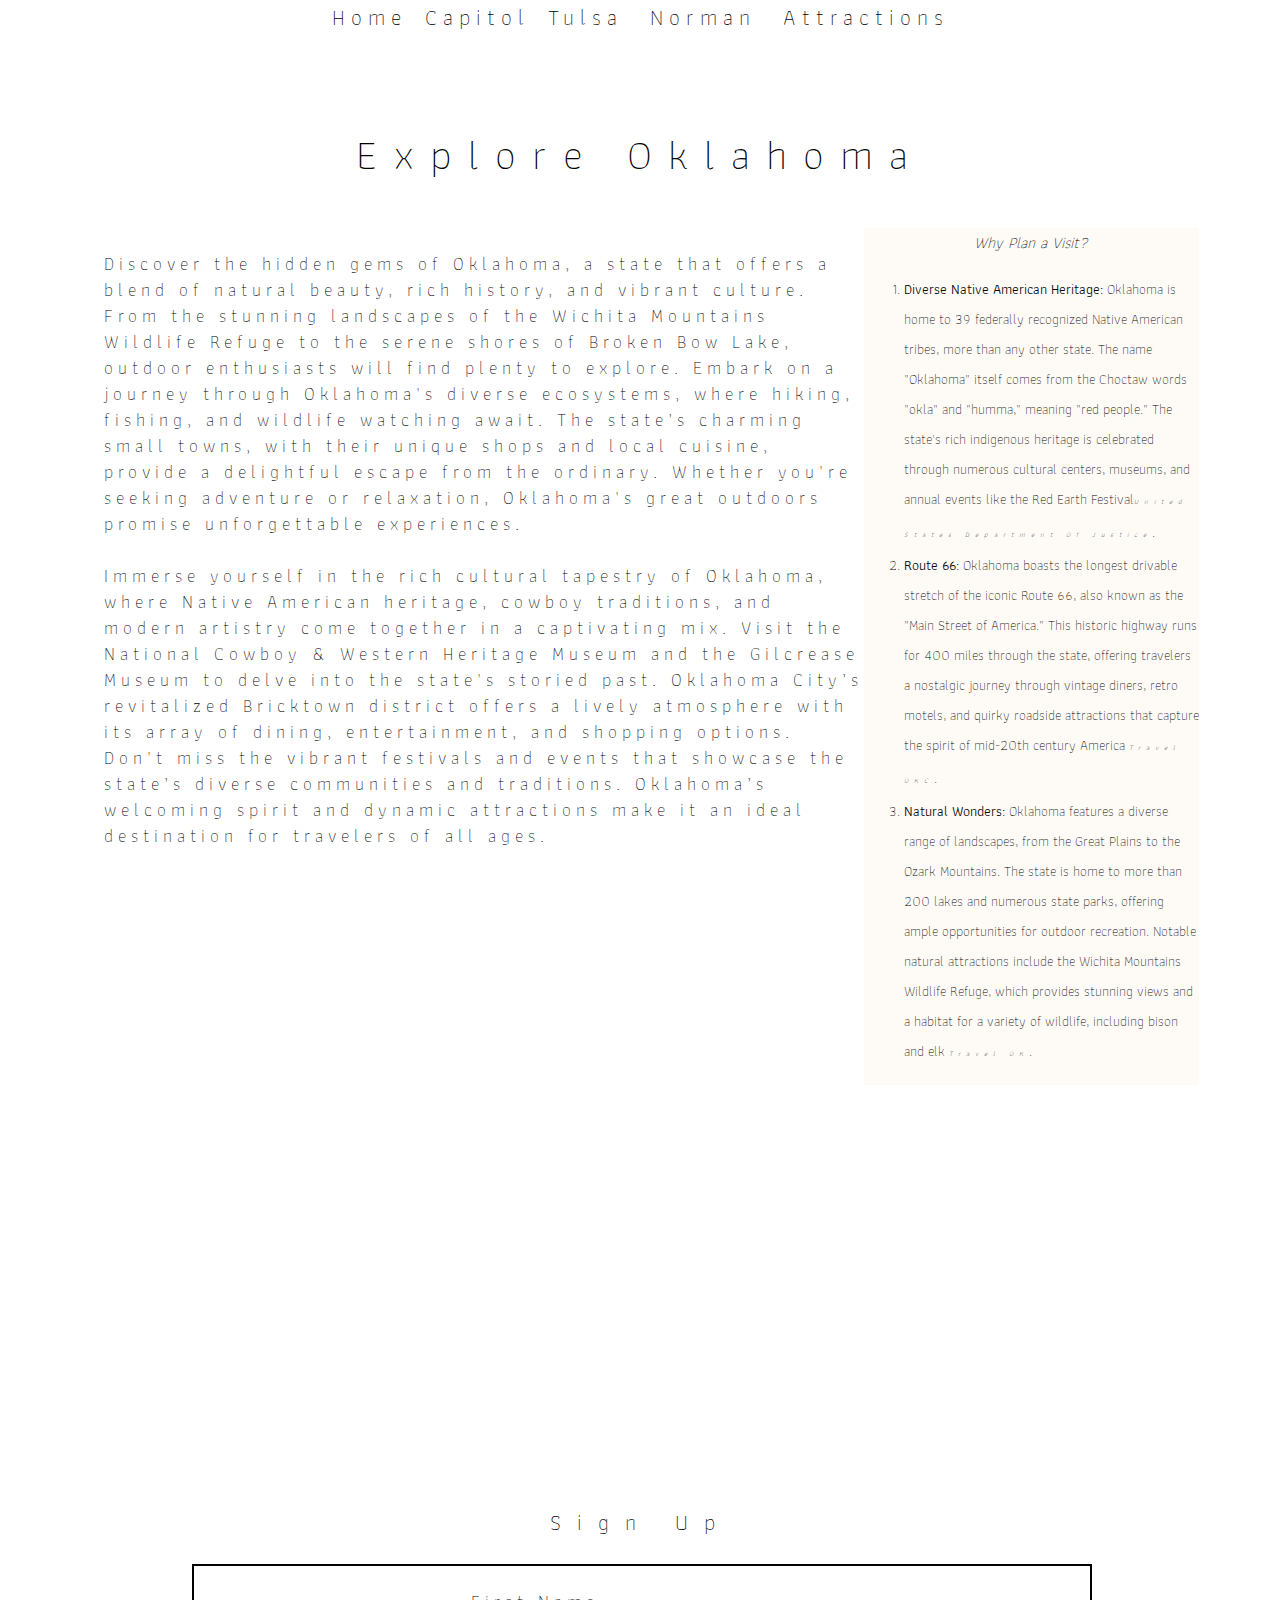
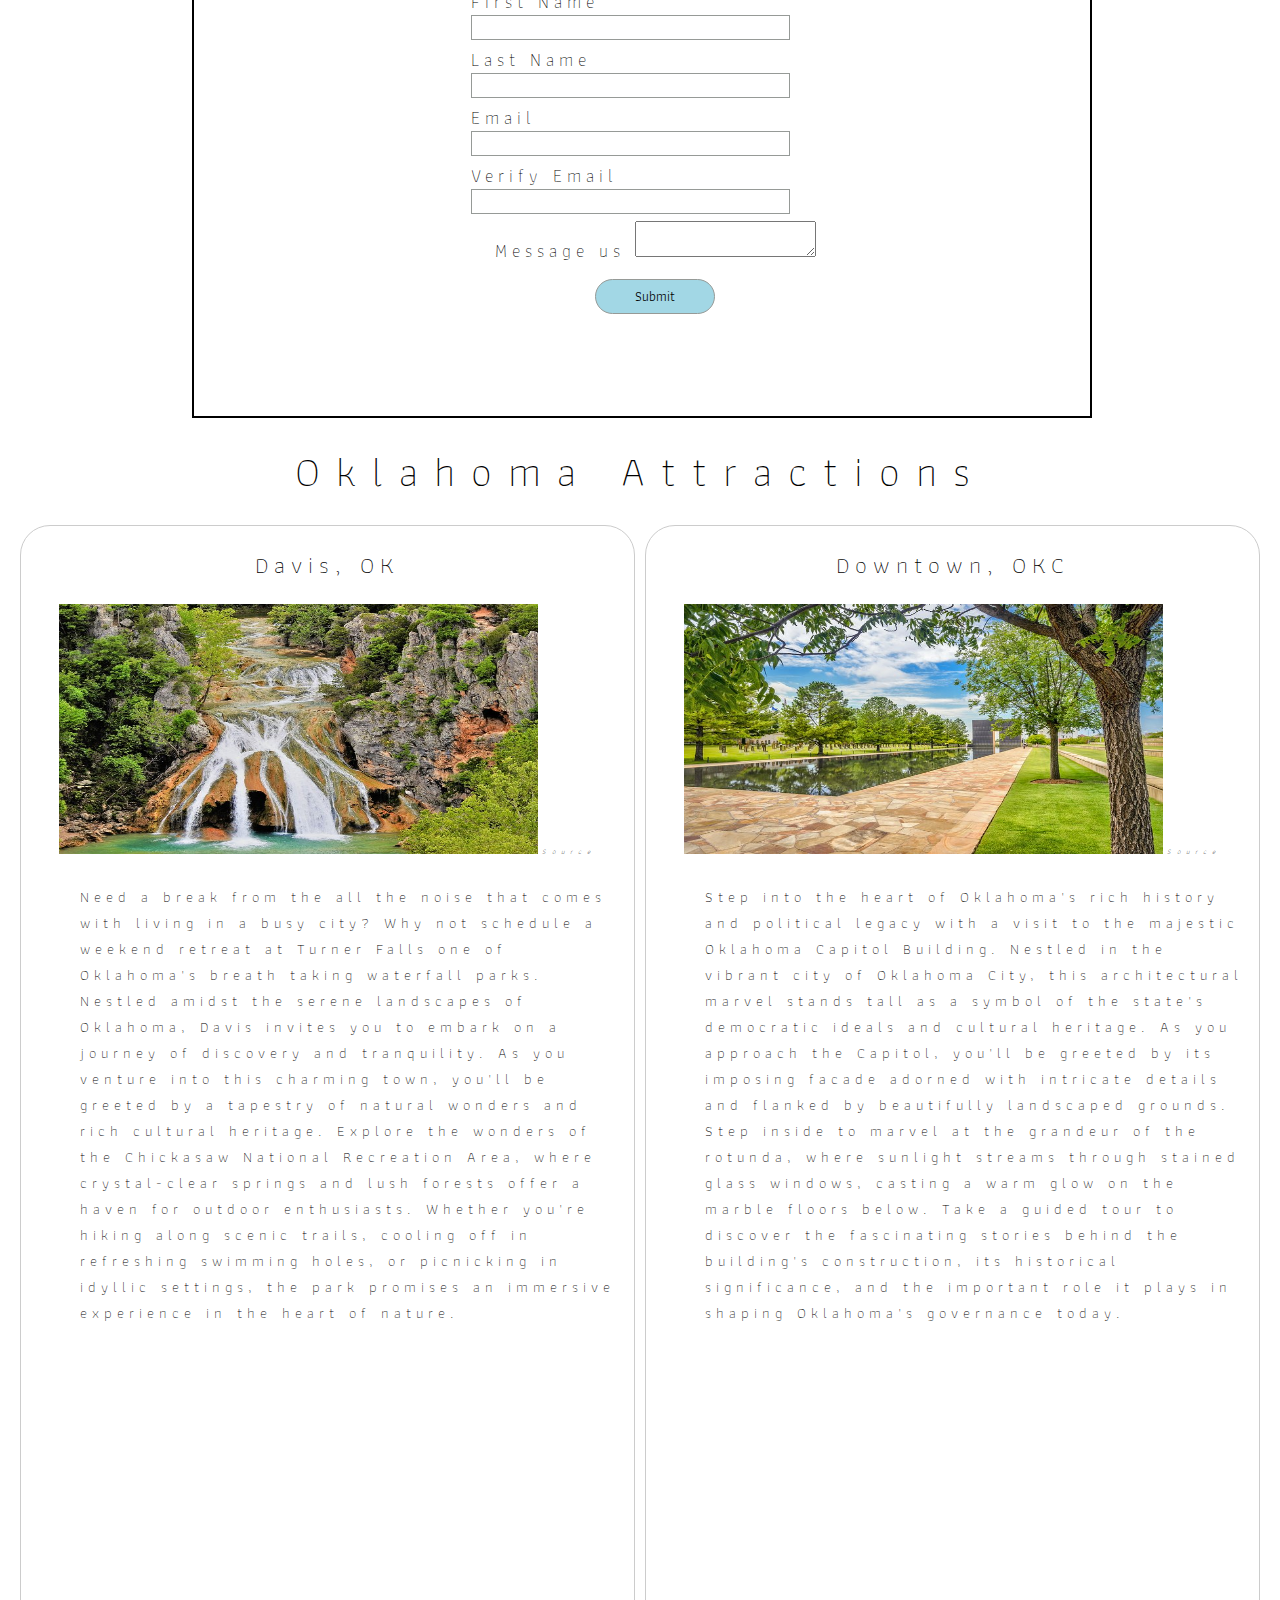
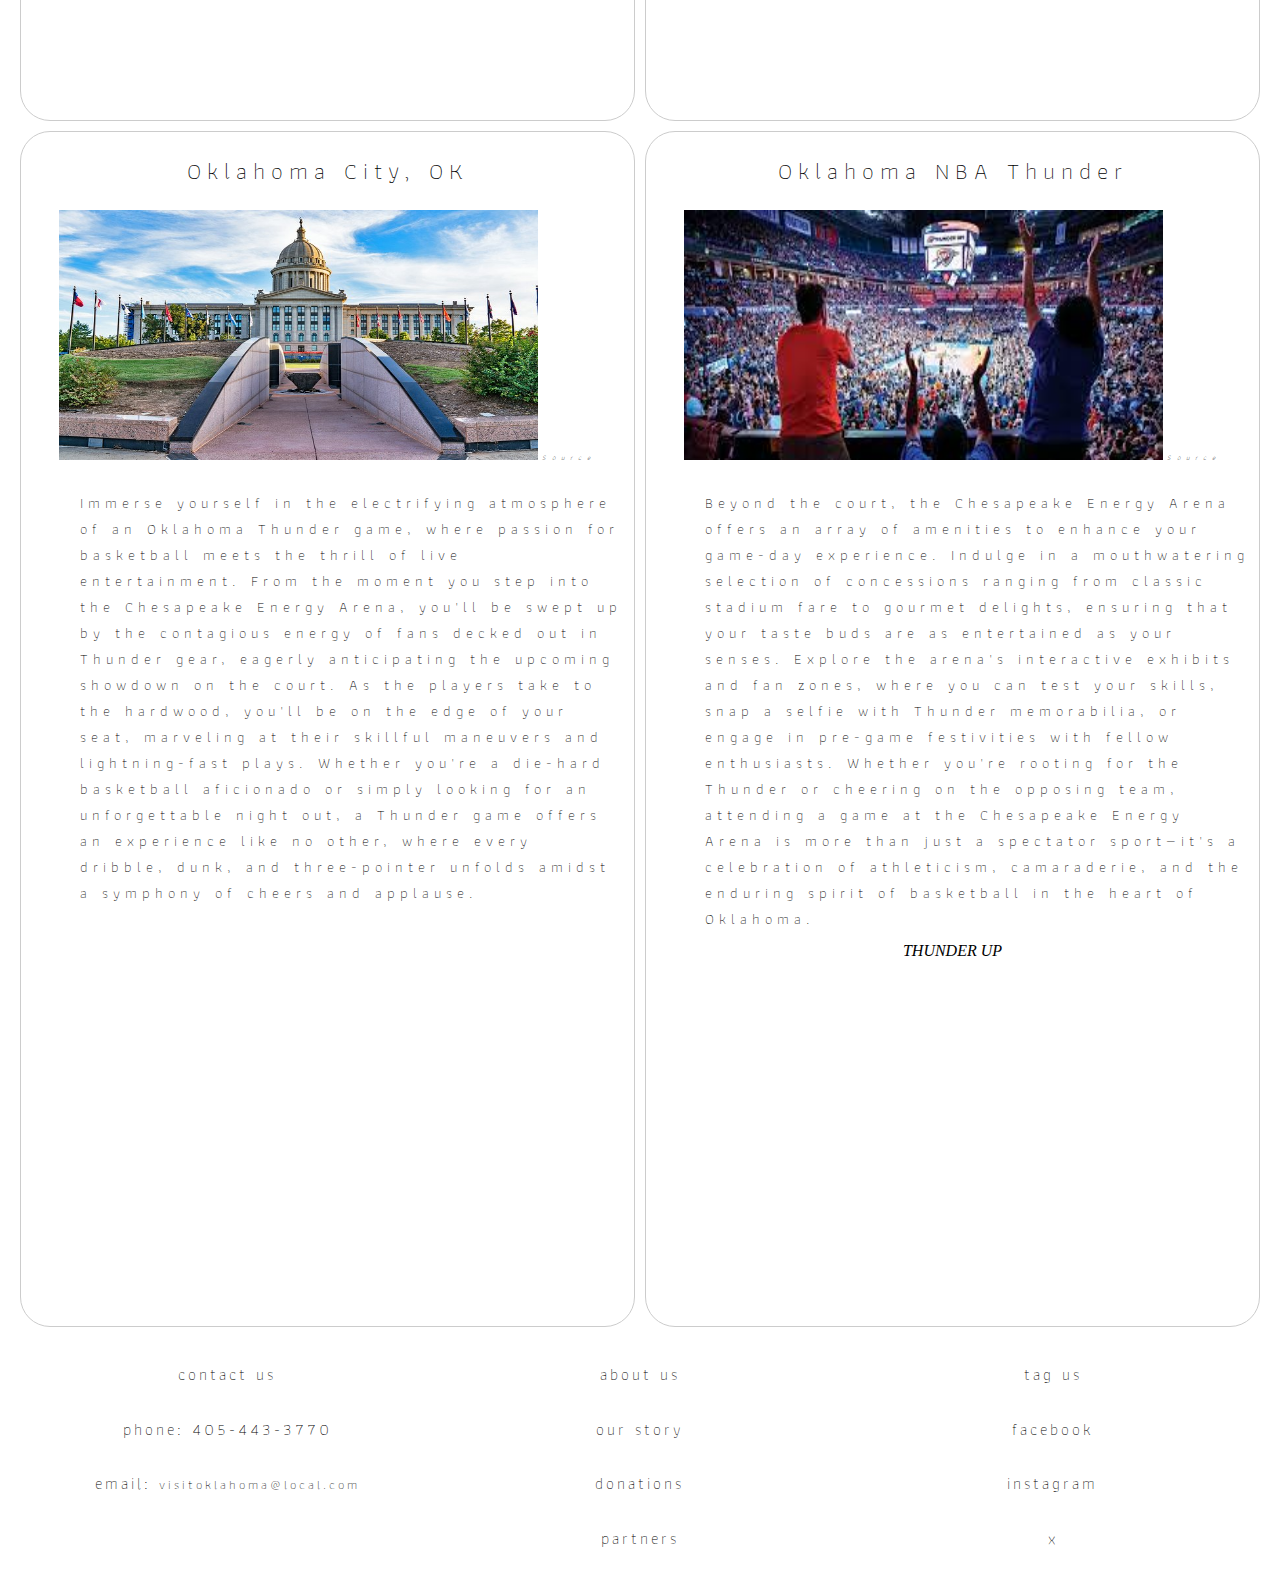
<file: index.html>
<!DOCTYPE html>
<html lang="en-US">
<head>
  <meta charset="utf-8" http-equiv="Content-type" content="text/html"/>
  <meta name="viewport" content="width=device-width, initial-scale=1.0">
  <link rel="icon" href="../public/favicon.png" />
  <link rel="stylesheet" href="css/styles.css" type="text/css"/>
  <title>Welcome to Oklahoma</title>
  <link rel="preconnect" href="https://fonts.googleapis.com" />
  <link rel="preconnect" href="https://fonts.gstatic.com" crossorigin />
  <link
    href="https://fonts.googleapis.com/css2?family=Athiti:wght@200;300;400;500;600;700&family=Baskervville&family=Forum&family=Lora&family=Marcellus&family=Open+Sans:wght@300&family=Paytone+One&family=Poiret+One&family=Work+Sans&family=Zen+Kurenaido&display=swap"
    rel="stylesheet" />
  <script src="validate.js"></script>
</head>

<body>
  <div class="gridContainer">
    <div class="navContainer">
      <nav class="nav">
        <ul class="ul">
          <li>
            <a href="index.html">Home</a>
          </li>
          <li>
            <a href="pages/capitol.html">Capitol</a>
          </li>
          <li>
            <a href="pages/cityOne.html">
              Tulsa
            </a>
          </li>
          <li>
            <a href="pages/cityTwo.html">
              Norman
            </a>
          </li>
          <li>
            <a href="pages/attractions.html">Attractions</a>
          </li>
        </ul>
      </nav>
    </div>
    <main>
      <section class="welcome">
        <header class="head">
          <h1 class="exploreH1">Explore Oklahoma</h1>
        </header>
        <aside>
          <em> Why Plan a Visit?</em>
          <ol>
            <li class="asidelist"> <b>Diverse Native American Heritage: </b>Oklahoma is home to 39 federally recognized Native American tribes, more than any other state. The name "Oklahoma" itself comes from the Choctaw words "okla" and "humma," meaning "red people." The state's rich indigenous heritage is celebrated through numerous cultural centers, museums, and annual events like the Red Earth Festival<cite><a style="font-size: 7px;" href="https://www.justice.gov/usao-ndok/indian-country#:~:text=There%20are%2038%20federally%20recognized,the%20Northern%20District%20of%20Oklahoma.">United States Department of Justice</a></cite>. </li>
            <li class="asidelist"> <b> Route 66:</b> Oklahoma boasts the longest drivable stretch of the iconic Route 66, also known as the "Main Street of America." This historic highway runs for 400 miles through the state, offering travelers a nostalgic journey through vintage diners, retro motels, and quirky roadside attractions that capture the spirit of mid-20th century America <cite><a style="font-size: 7px;" href="https://plan.travelok.com/route66ers/">Travel OKC</a></cite>. </li>
            <li class="asidelist"><b b>Natural Wonders:</b> Oklahoma features a diverse range of landscapes, from the Great Plains to the Ozark Mountains. The state is home to more than 200 lakes and numerous state parks, offering ample opportunities for outdoor recreation. Notable natural attractions include the Wichita Mountains Wildlife Refuge, which provides stunning views and a habitat for a variety of wildlife, including bison and elk  <cite><a style="font-size: 7px;" href="https://www.travelok.com/articles/oklahomasdiverseecoregions#:~:text=Oklahoma's%20ecoregions%20%E2%80%93%20or%2C%20terrains%2F,Hiking.">Travel OK</a></cite>.
            </li>
          </ol>
        </aside>
        <p class="welcomePara">
          Discover the hidden gems of Oklahoma, a state that offers a blend of natural beauty, rich history, and vibrant
          culture. From the stunning landscapes of the Wichita Mountains Wildlife Refuge to the serene shores of Broken
          Bow Lake, outdoor enthusiasts will find plenty to explore. Embark on a journey through Oklahoma's diverse
          ecosystems, where hiking, fishing, and wildlife watching await. The state’s charming small towns, with their
          unique shops and local cuisine, provide a delightful escape from the ordinary. Whether you're seeking
          adventure or relaxation, Oklahoma's great outdoors promise unforgettable experiences.
        
        <br/>
        <br/>
          Immerse yourself in the rich cultural tapestry of Oklahoma, where Native American heritage, cowboy traditions,
          and modern artistry come together in a captivating mix. Visit the National Cowboy & Western Heritage Museum
          and the Gilcrease Museum to delve into the state's storied past. Oklahoma City’s revitalized Bricktown
          district offers a lively atmosphere with its array of dining, entertainment, and shopping options. Don't miss
          the vibrant festivals and events that showcase the state’s diverse communities and traditions. Oklahoma’s
          welcoming spirit and dynamic attractions make it an ideal destination for travelers of all ages.
        
        </p>
      </div>

      <header class="signup">
        <h2 class="signupHeader">Sign Up</h2>
      </header>
      <!-- <div class="div1"> -->

        <form id="form" class="signupForm" name="signupForm" onsubmit=" return validateEmails()"
        >
          <p class="formP">
            <label class="formLabel" for="firstname" />
            First Name
            <input type="text" size=50 />
          </p>
          <p class="formP">
            <label class="formLabel" for="lastName" />
            Last Name
            <input type="text" size=50 />
          </p>

          <p class="formP">
            <label class="formLabel" for="email" />
            Email
            <input id="emails" type="email" name="email" required size=50 />
          </p>
          <p class="formP">
            <label class="formLabel" for="verifyEmail" />
            Verify Email
            <input id="verifyemail" type="email" name="email" required size=50 />
          </p>
          <span id="errorMessage" class="error"></span>
          <p class="formP">
            
            <label class="formLabel" for="textarea" />
            Message us
            <textarea id="textareas" required name="textarea"></textarea>
          </p>
          <p class="formP">
            <input class="button" type="submit" value="Submit">
          </p>
      <!-- </div> -->
      </form>
  </div>
  <div>
    <h3 class="exploreH1">Oklahoma Attractions</h3>
  </div>
  <div class="card-container">
    <div class="card">
      <a href="https://www.turnerfallspark.com/" target="_blank">

        <h2 class="card-h2">Davis, OK</h2>
      </a>
      <img src="images/arbuckle.jpeg" alt="a waterfall located at Turner Fall in Oklahoma" />
      <cite
            ><a style="font-size: 7px;"
            target="_blank"
              href="https://www.metrofamilymagazine.com/oklahoma-swimming-holes/"
              >Source</a
            ></cite
          >
      <p class="card-P">
        Need a break from the all the noise that comes with living in a busy
            city? Why not schedule a weekend retreat at Turner Falls one of
            Oklahoma's breath taking waterfall parks. <br />Nestled amidst the
            serene landscapes of Oklahoma, Davis invites you to embark on a
            journey of discovery and tranquility. As you venture into this
            charming town, you'll be greeted by a tapestry of natural wonders
            and rich cultural heritage. Explore the wonders of the Chickasaw
            National Recreation Area, where crystal-clear springs and lush
            forests offer a haven for outdoor enthusiasts. Whether you're hiking
            along scenic trails, cooling off in refreshing swimming holes, or
            picnicking in idyllic settings, the park promises an immersive
            experience in the heart of nature.
      </p>
    </div>
    <div class="card">
      <a href="https://memorialmuseum.com/" target="_blank">

        <h2 class="card-h2">Downtown, OKC</h2>
      </a>
      <img src="images/memorial.jpeg" alt="Card 1" />
      <cite
      ><a style="font-size: 7px;"
        href="https://www.idealhomes.com/blog/oklahoma-city-national-memorial-and-museum-so-the-world-never-forgets"
        >Source</a
      ></cite
    >
      <p class="card-P">
        Step into the heart of Oklahoma's rich history and political legacy
        with a visit to the majestic Oklahoma Capitol Building. Nestled in
        the vibrant city of Oklahoma City, this architectural marvel stands
        tall as a symbol of the state's democratic ideals and cultural
        heritage. As you approach the Capitol, you'll be greeted by its
        imposing facade adorned with intricate details and flanked by
        beautifully landscaped grounds. Step inside to marvel at the
        grandeur of the rotunda, where sunlight streams through stained
        glass windows, casting a warm glow on the marble floors below. Take
        a guided tour to discover the fascinating stories behind the
        building's construction, its historical significance, and the
        important role it plays in shaping Oklahoma's governance today.
      </p>
    </div>
    <div class="card">
      <a href="https://www.okhouse.gov/capitol-tours" target="_blank">

        <h2 class="card-h2">Oklahoma City, OK</h2>
      </a>
      <img src="images/okcCap.jpeg" alt="OKC Capitol" />
      <cite
      ><a style="font-size: 7px;"
        href="https://www.okcommerce.gov/commerce-worked-to-strengthen-states-economic-development-efforts/"
        >Source</a
      ></cite
    >
      <p class="card-P">
        Immerse yourself in the electrifying atmosphere of an Oklahoma
        Thunder game, where passion for basketball meets the thrill of live
        entertainment. From the moment you step into the Chesapeake Energy
        Arena, you'll be swept up by the contagious energy of fans decked
        out in Thunder gear, eagerly anticipating the upcoming showdown on
        the court. As the players take to the hardwood, you'll be on the
        edge of your seat, marveling at their skillful maneuvers and
        lightning-fast plays. Whether you're a die-hard basketball
        aficionado or simply looking for an unforgettable night out, a
        Thunder game offers an experience like no other, where every
        dribble, dunk, and three-pointer unfolds amidst a symphony of cheers
        and applause.
      </p>
    </div>
    <div class="card">
      <a href="https://www.nba.com/thunder" target="_blank">
        <h2 class="card-h2">Oklahoma NBA Thunder</h2>
      </a>
      <img src="images/thunder.jpeg" alt="NBA Thunder fans" />
      <cite><a style="font-size: 7px;" href="https://www.nba.com/thunder/">Source</a></cite>
      <p class="card-P">
        Beyond the court, the Chesapeake Energy Arena offers an array of
        amenities to enhance your game-day experience. Indulge in a
        mouthwatering selection of concessions ranging from classic stadium
        fare to gourmet delights, ensuring that your taste buds are as
        entertained as your senses. Explore the arena's interactive exhibits
        and fan zones, where you can test your skills, snap a selfie with
        Thunder memorabilia, or engage in pre-game festivities with fellow
        enthusiasts. Whether you're rooting for the Thunder or cheering on
        the opposing team, attending a game at the Chesapeake Energy Arena
        is more than just a spectator sport—it's a celebration of
        athleticism, camaraderie, and the enduring spirit of basketball in
        the heart of Oklahoma.
      </p>
      <span> <em>THUNDER UP</em></span>
    </div>
  </div>
  </main>
  <div class="foot" id="foot">
    <table>
      <tr>
        <th>Contact Us</th>
        <th>About Us</th>
        <th>Tag Us</th>
      </tr>
      <tr>
        <td class="td" id="td">Phone: 405-443-3770
        </td>
        <td>Our Story</td>
        <td><a href="https://www.facebook.com/">facebook</a></td>
      </tr>
      <tr>
        <td>Email: <a class="tableA" href="mailto:visitoklahoma@local.com">visitoklahoma@local.com</a> </td>
        <td>Donations</td>
        <td><a href="https://www.instagram.com/">Instagram</a></td>
      </tr>
      <tr>
        <td></td>
        <td>Partners</td>
        <td><a href="https://twitter.com/?lang=en">X</a></td>
      </tr>
    </table>
  </div>
  </div>
</body>
</html>
</file>
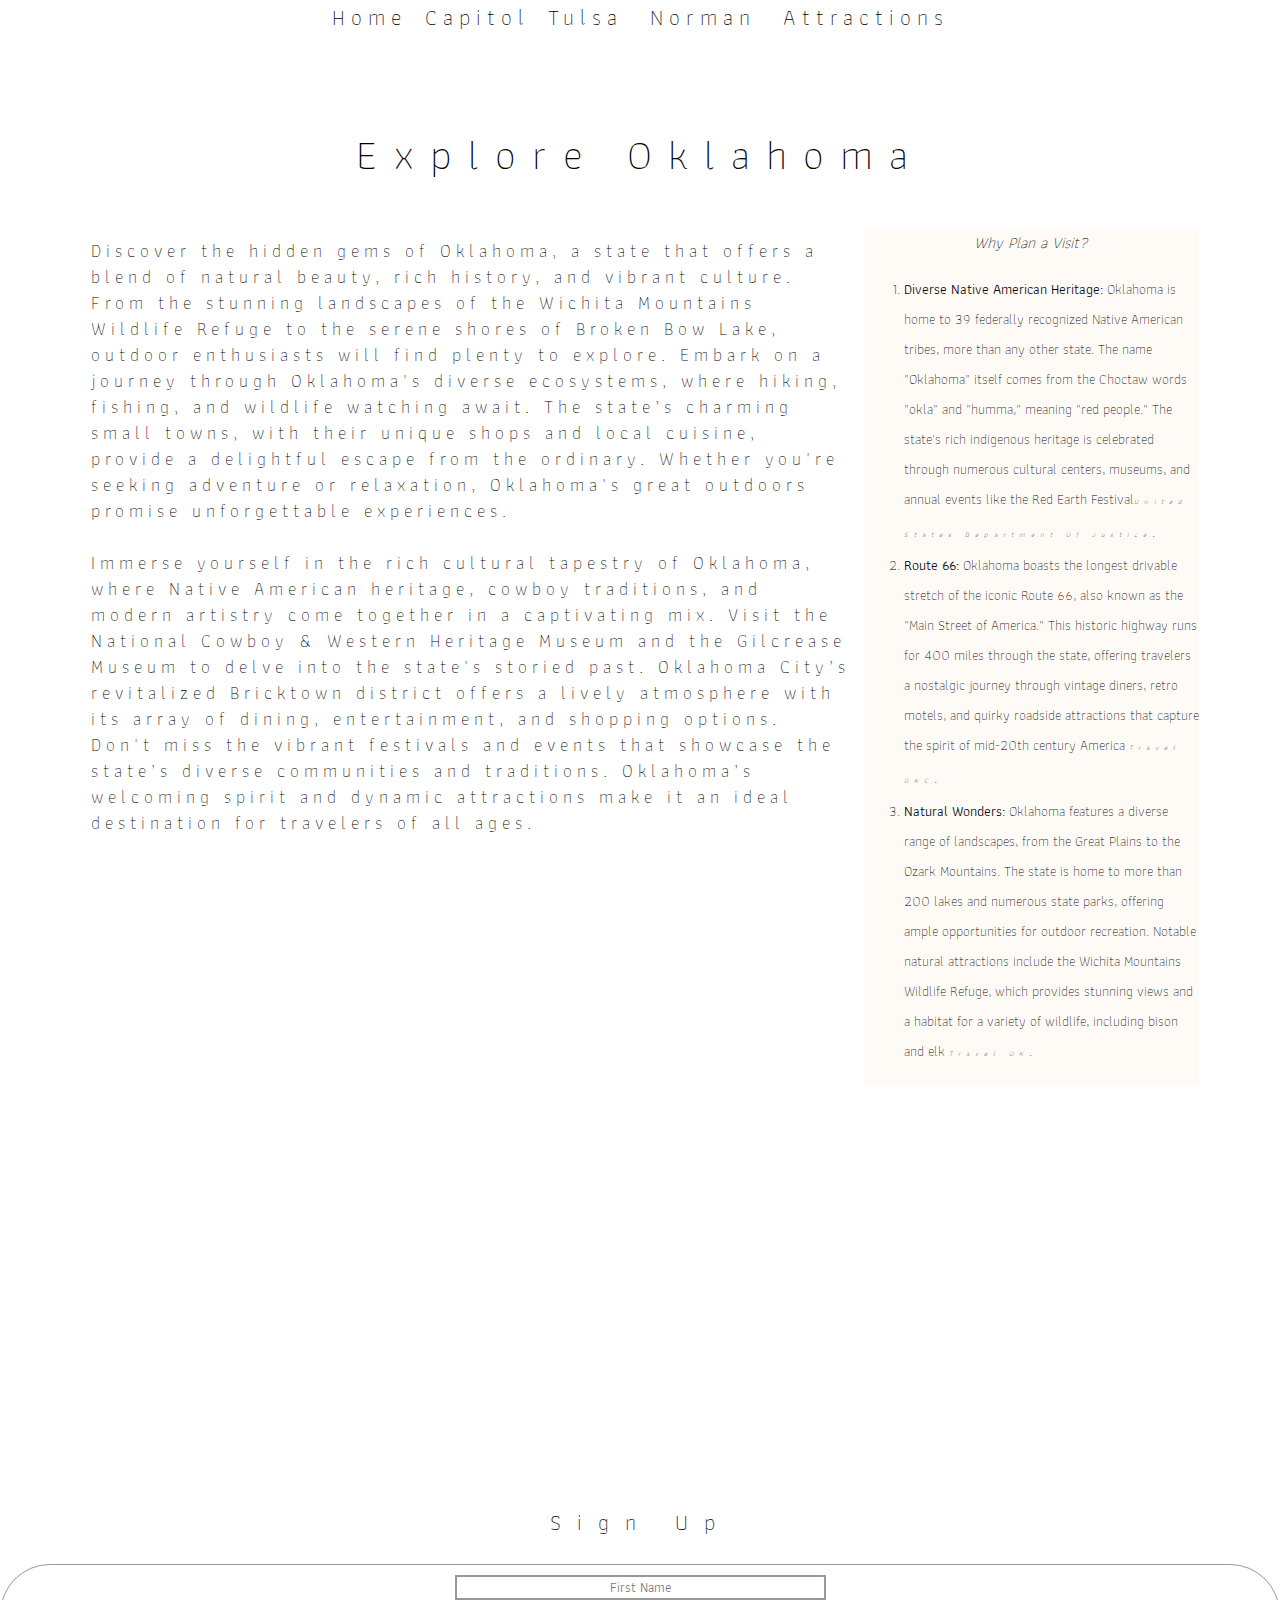
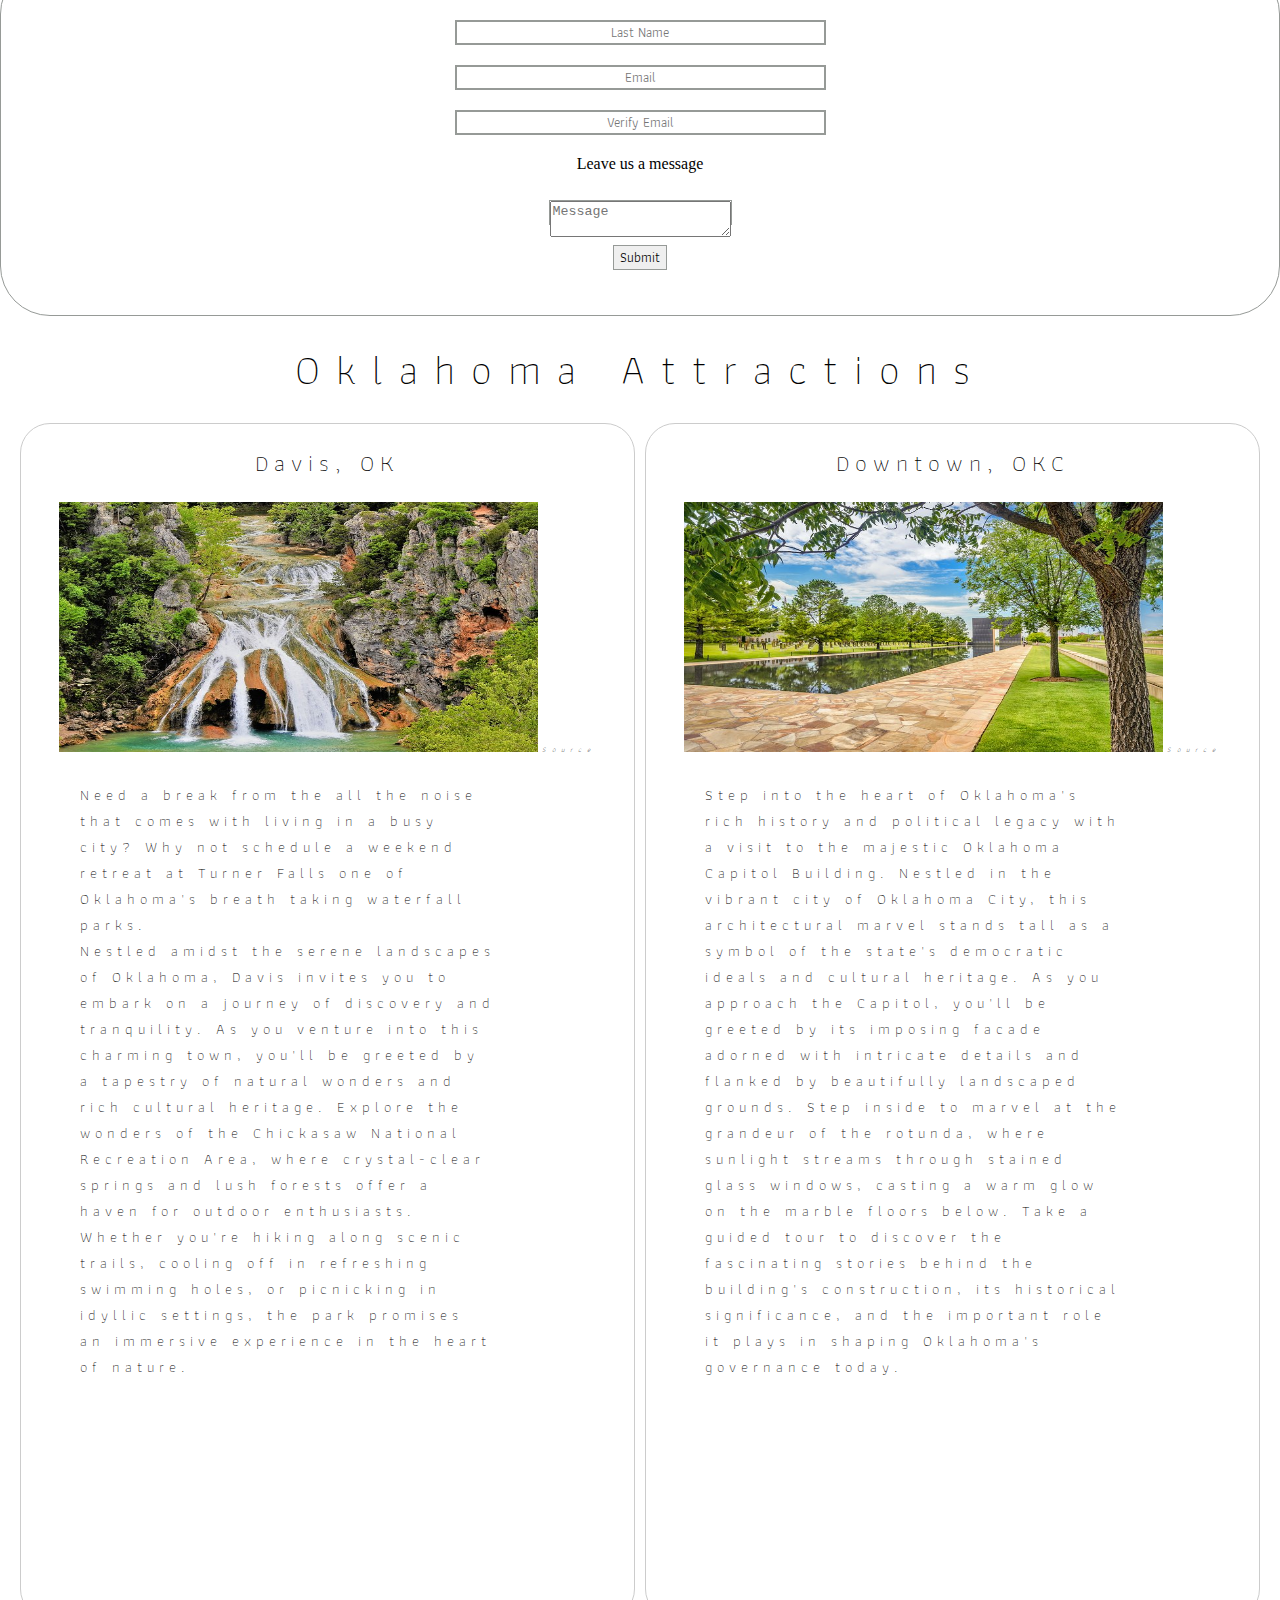
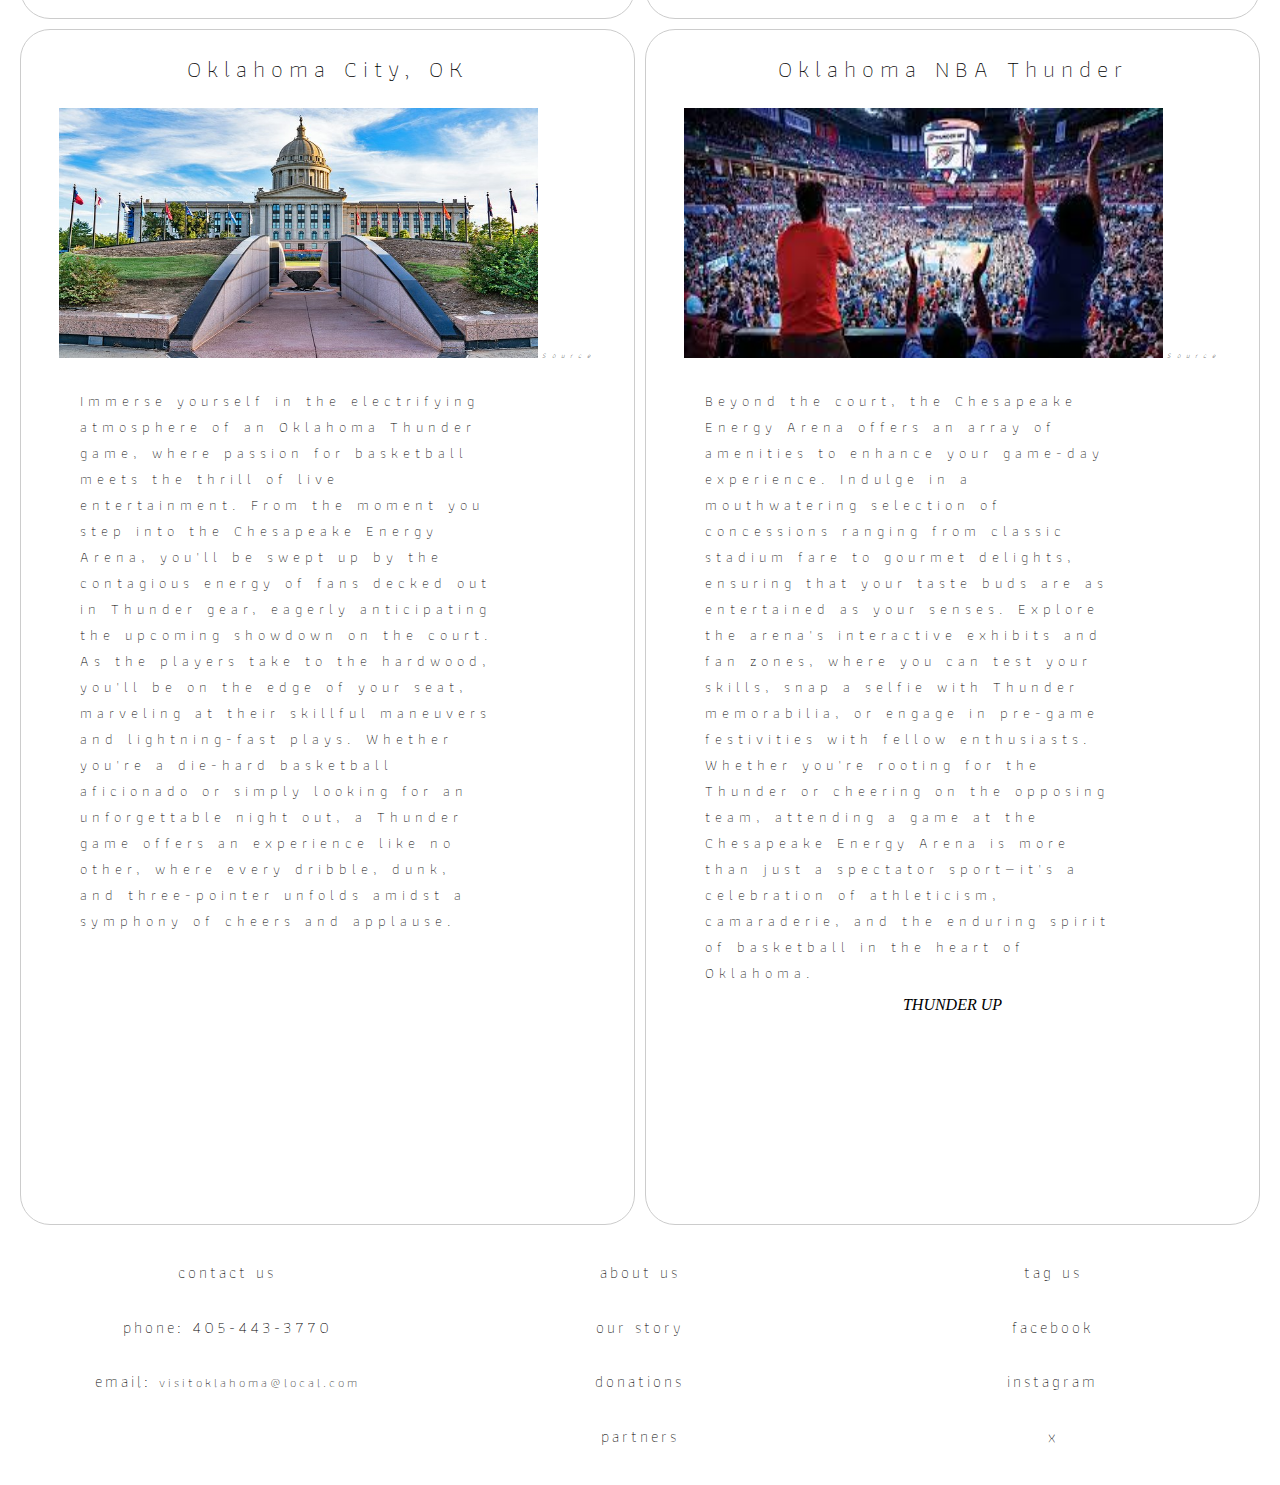
<file: src/index.html>
<!DOCTYPE html>
<html lang="en-US">
<head>
  <meta charset="utf-8" />
  <meta name="viewport" content="width=device-width, initial-scale=1.0">
  <link rel="icon" href="images/favicon.png" />
  <link rel="stylesheet" href="css/styles.css" />
  <title>Welcome to Oklahoma</title>
  <link rel="preconnect" href="https://fonts.googleapis.com" />
  <link rel="preconnect" href="https://fonts.gstatic.com" crossorigin />
  <link
    href="https://fonts.googleapis.com/css2?family=Athiti:wght@200;300;400;500;600;700&family=Baskervville&family=Forum&family=Lora&family=Marcellus&family=Open+Sans:wght@300&family=Paytone+One&family=Poiret+One&family=Work+Sans&family=Zen+Kurenaido&display=swap"
    rel="stylesheet" />
  <script src="../src/validate.js"></script>
</head>

<body>
  <div class="gridContainer">
    <div class="navContainer">
      <nav class="nav">
        <ul class="ul">
          <li>
            <a href="index.html">Home</a>
          </li>
          <li>
            <a href="pages/capitol.html">Capitol</a>
          </li>
          <li>
            <a href="pages/cityOne.html">
              Tulsa
            </a>
          </li>
          <li>
            <a href="pages/cityTwo.html">
              Norman
            </a>
          </li>
          <li>
            <a href="pages/attractions.html">Attractions</a>
          </li>
        </ul>
      </nav>
    </div>
    <main>
      <section class="welcome">
        <header class="head">
          <h1 class="exploreH1">Explore Oklahoma</h1>
        </header>
        <aside>
          <em> Why Plan a Visit?</em>
          <ol>
            <li class="asidelist"> <b>Diverse Native American Heritage: </b>Oklahoma is home to 39 federally recognized Native American tribes, more than any other state. The name "Oklahoma" itself comes from the Choctaw words "okla" and "humma," meaning "red people." The state's rich indigenous heritage is celebrated through numerous cultural centers, museums, and annual events like the Red Earth Festival<cite><a style="font-size: 7px;" href="https://www.justice.gov/usao-ndok/indian-country#:~:text=There%20are%2038%20federally%20recognized,the%20Northern%20District%20of%20Oklahoma.">United States Department of Justice</a></cite>. </li>
            <li class="asidelist"> <b> Route 66:</b> Oklahoma boasts the longest drivable stretch of the iconic Route 66, also known as the "Main Street of America." This historic highway runs for 400 miles through the state, offering travelers a nostalgic journey through vintage diners, retro motels, and quirky roadside attractions that capture the spirit of mid-20th century America <cite><a style="font-size: 7px;" href="https://plan.travelok.com/route66ers/">Travel OKC</a></cite>. </li>
            <li class="asidelist"><b b>Natural Wonders:</b> Oklahoma features a diverse range of landscapes, from the Great Plains to the Ozark Mountains. The state is home to more than 200 lakes and numerous state parks, offering ample opportunities for outdoor recreation. Notable natural attractions include the Wichita Mountains Wildlife Refuge, which provides stunning views and a habitat for a variety of wildlife, including bison and elk  <cite><a style="font-size: 7px;" href="https://www.travelok.com/articles/oklahomasdiverseecoregions#:~:text=Oklahoma's%20ecoregions%20%E2%80%93%20or%2C%20terrains%2F,Hiking.">Travel OK</a></cite>.
            </li>
          </ol>
        </aside>
        <p class="welcomePara">
          Discover the hidden gems of Oklahoma, a state that offers a blend of natural beauty, rich history, and vibrant
          culture. From the stunning landscapes of the Wichita Mountains Wildlife Refuge to the serene shores of Broken
          Bow Lake, outdoor enthusiasts will find plenty to explore. Embark on a journey through Oklahoma's diverse
          ecosystems, where hiking, fishing, and wildlife watching await. The state’s charming small towns, with their
          unique shops and local cuisine, provide a delightful escape from the ordinary. Whether you're seeking
          adventure or relaxation, Oklahoma's great outdoors promise unforgettable experiences.
        
        <br/>
        <br/>
          Immerse yourself in the rich cultural tapestry of Oklahoma, where Native American heritage, cowboy traditions,
          and modern artistry come together in a captivating mix. Visit the National Cowboy & Western Heritage Museum
          and the Gilcrease Museum to delve into the state's storied past. Oklahoma City’s revitalized Bricktown
          district offers a lively atmosphere with its array of dining, entertainment, and shopping options. Don't miss
          the vibrant festivals and events that showcase the state’s diverse communities and traditions. Oklahoma’s
          welcoming spirit and dynamic attractions make it an ideal destination for travelers of all ages.
        
        </p>
      </div>

      <header class="signup">
        <h2 class="signupHeader">Sign Up</h2>
      </header>
      <div class="div1">

        <form id="form" class="signupForm" name="signupForm" onsubmit=" return validateEmails()"
        >
          <p class="formP">
            <label class="formLabel" for="firstname" />
            <input type="text" placeholder="First Name" size=50 />
          </p>
          <p class="formP">
            <label class="formLabel" for="lastName" />
            <input type="text" placeholder="Last Name" size=50 />
          </p>

          <p class="formP">
            <label class="formLabel" for="email" />
            <input id="emails" type="email" name="email" required placeholder="Email" size=50 />
          </p>
          <p class="formP">
            <label class="formLabel" for="verifyEmail" />
            <input id="verifyemail" type="email"  name="email" required placeholder="Verify Email" size=50 />
          </p>
          <span id="errorMessage" class="error"></span>
          <span class="formP">Leave us a message</span>
          <p class="formP">
            <label class="formLabel" for="textarea" />
            <textarea id="textareas" required name="textarea" placeholder="Message"></textarea>
          </p>
          <p class="formP">
            <input type="submit" value="Submit">
          </p>
      </div>
      </form>
  </div>
  <div>
    <h3 class="exploreH1">Oklahoma Attractions</h3>
  </div>
  <div class="card-container">
    <div class="card">
      <a href="https://www.turnerfallspark.com/" target="_blank">

        <h2 class="card-h2">Davis, OK</h2>
      </a>
      <img src="images/arbuckle.jpeg" alt="a waterfall located at Turner Fall in Oklahoma" />
      <cite
            ><a style="font-size: 7px;"
            target="_blank"
              href="https://www.metrofamilymagazine.com/oklahoma-swimming-holes/"
              >Source</a
            ></cite
          >
      <p class="card-P">
        Need a break from the all the noise that comes with living in a busy
            city? Why not schedule a weekend retreat at Turner Falls one of
            Oklahoma's breath taking waterfall parks. <br />Nestled amidst the
            serene landscapes of Oklahoma, Davis invites you to embark on a
            journey of discovery and tranquility. As you venture into this
            charming town, you'll be greeted by a tapestry of natural wonders
            and rich cultural heritage. Explore the wonders of the Chickasaw
            National Recreation Area, where crystal-clear springs and lush
            forests offer a haven for outdoor enthusiasts. Whether you're hiking
            along scenic trails, cooling off in refreshing swimming holes, or
            picnicking in idyllic settings, the park promises an immersive
            experience in the heart of nature.
      </p>
    </div>
    <div class="card">
      <a href="https://memorialmuseum.com/" target="_blank">

        <h2 class="card-h2">Downtown, OKC</h2>
      </a>
      <img src="images/memorial.jpeg" alt="Card 1" />
      <cite
      ><a style="font-size: 7px;"
        href="https://www.idealhomes.com/blog/oklahoma-city-national-memorial-and-museum-so-the-world-never-forgets"
        >Source</a
      ></cite
    >
      <p class="card-P">
        Step into the heart of Oklahoma's rich history and political legacy
        with a visit to the majestic Oklahoma Capitol Building. Nestled in
        the vibrant city of Oklahoma City, this architectural marvel stands
        tall as a symbol of the state's democratic ideals and cultural
        heritage. As you approach the Capitol, you'll be greeted by its
        imposing facade adorned with intricate details and flanked by
        beautifully landscaped grounds. Step inside to marvel at the
        grandeur of the rotunda, where sunlight streams through stained
        glass windows, casting a warm glow on the marble floors below. Take
        a guided tour to discover the fascinating stories behind the
        building's construction, its historical significance, and the
        important role it plays in shaping Oklahoma's governance today.
      </p>
    </div>
    <div class="card">
      <a href="https://www.okhouse.gov/capitol-tours" target="_blank">

        <h2 class="card-h2">Oklahoma City, OK</h2>
      </a>
      <img src="images/okcCap.jpeg" alt="OKC Capitol" />
      <cite
      ><a style="font-size: 7px;"
        href="https://www.okcommerce.gov/commerce-worked-to-strengthen-states-economic-development-efforts/"
        >Source</a
      ></cite
    >
      <p class="card-P">
        Immerse yourself in the electrifying atmosphere of an Oklahoma
        Thunder game, where passion for basketball meets the thrill of live
        entertainment. From the moment you step into the Chesapeake Energy
        Arena, you'll be swept up by the contagious energy of fans decked
        out in Thunder gear, eagerly anticipating the upcoming showdown on
        the court. As the players take to the hardwood, you'll be on the
        edge of your seat, marveling at their skillful maneuvers and
        lightning-fast plays. Whether you're a die-hard basketball
        aficionado or simply looking for an unforgettable night out, a
        Thunder game offers an experience like no other, where every
        dribble, dunk, and three-pointer unfolds amidst a symphony of cheers
        and applause.
      </p>
    </div>
    <div class="card">
      <a href="https://www.nba.com/thunder" target="_blank">
        <h2 class="card-h2">Oklahoma NBA Thunder</h2>
      </a>
      <img src="images/thunder.jpeg" alt="NBA Thunder fans" />
      <cite><a style="font-size: 7px;" href="https://www.nba.com/thunder/">Source</a></cite>
      <p class="card-P">
        Beyond the court, the Chesapeake Energy Arena offers an array of
        amenities to enhance your game-day experience. Indulge in a
        mouthwatering selection of concessions ranging from classic stadium
        fare to gourmet delights, ensuring that your taste buds are as
        entertained as your senses. Explore the arena's interactive exhibits
        and fan zones, where you can test your skills, snap a selfie with
        Thunder memorabilia, or engage in pre-game festivities with fellow
        enthusiasts. Whether you're rooting for the Thunder or cheering on
        the opposing team, attending a game at the Chesapeake Energy Arena
        is more than just a spectator sport—it's a celebration of
        athleticism, camaraderie, and the enduring spirit of basketball in
        the heart of Oklahoma.
      </p>
      <span> <em>THUNDER UP</em></span>
    </div>
  </div>
  </main>
  <div class="foot" id="foot">
    <table>
      <tr>
        <th>Contact Us</th>
        <th>About Us</th>
        <th>Tag Us</th>
      </tr>
      <tr>
        <td class="td" id="td">Phone: 405-443-3770
        </td>
        <td>Our Story</td>
        <td><a href="https://www.facebook.com/">facebook</a></td>
      </tr>
      <tr>
        <td>Email: <a class="tableA" href="mailto:visitoklahoma@local.com">visitoklahoma@local.com</a> </td>
        <td>Donations</td>
        <td><a href="https://www.instagram.com/">Instagram</a></td>
      </tr>
      <tr>
        <td></td>
        <td>Partners</td>
        <td><a href="https://twitter.com/?lang=en">X</a></td>
      </tr>
    </table>
  </div>
  </div>
</body>
</html>
</file>
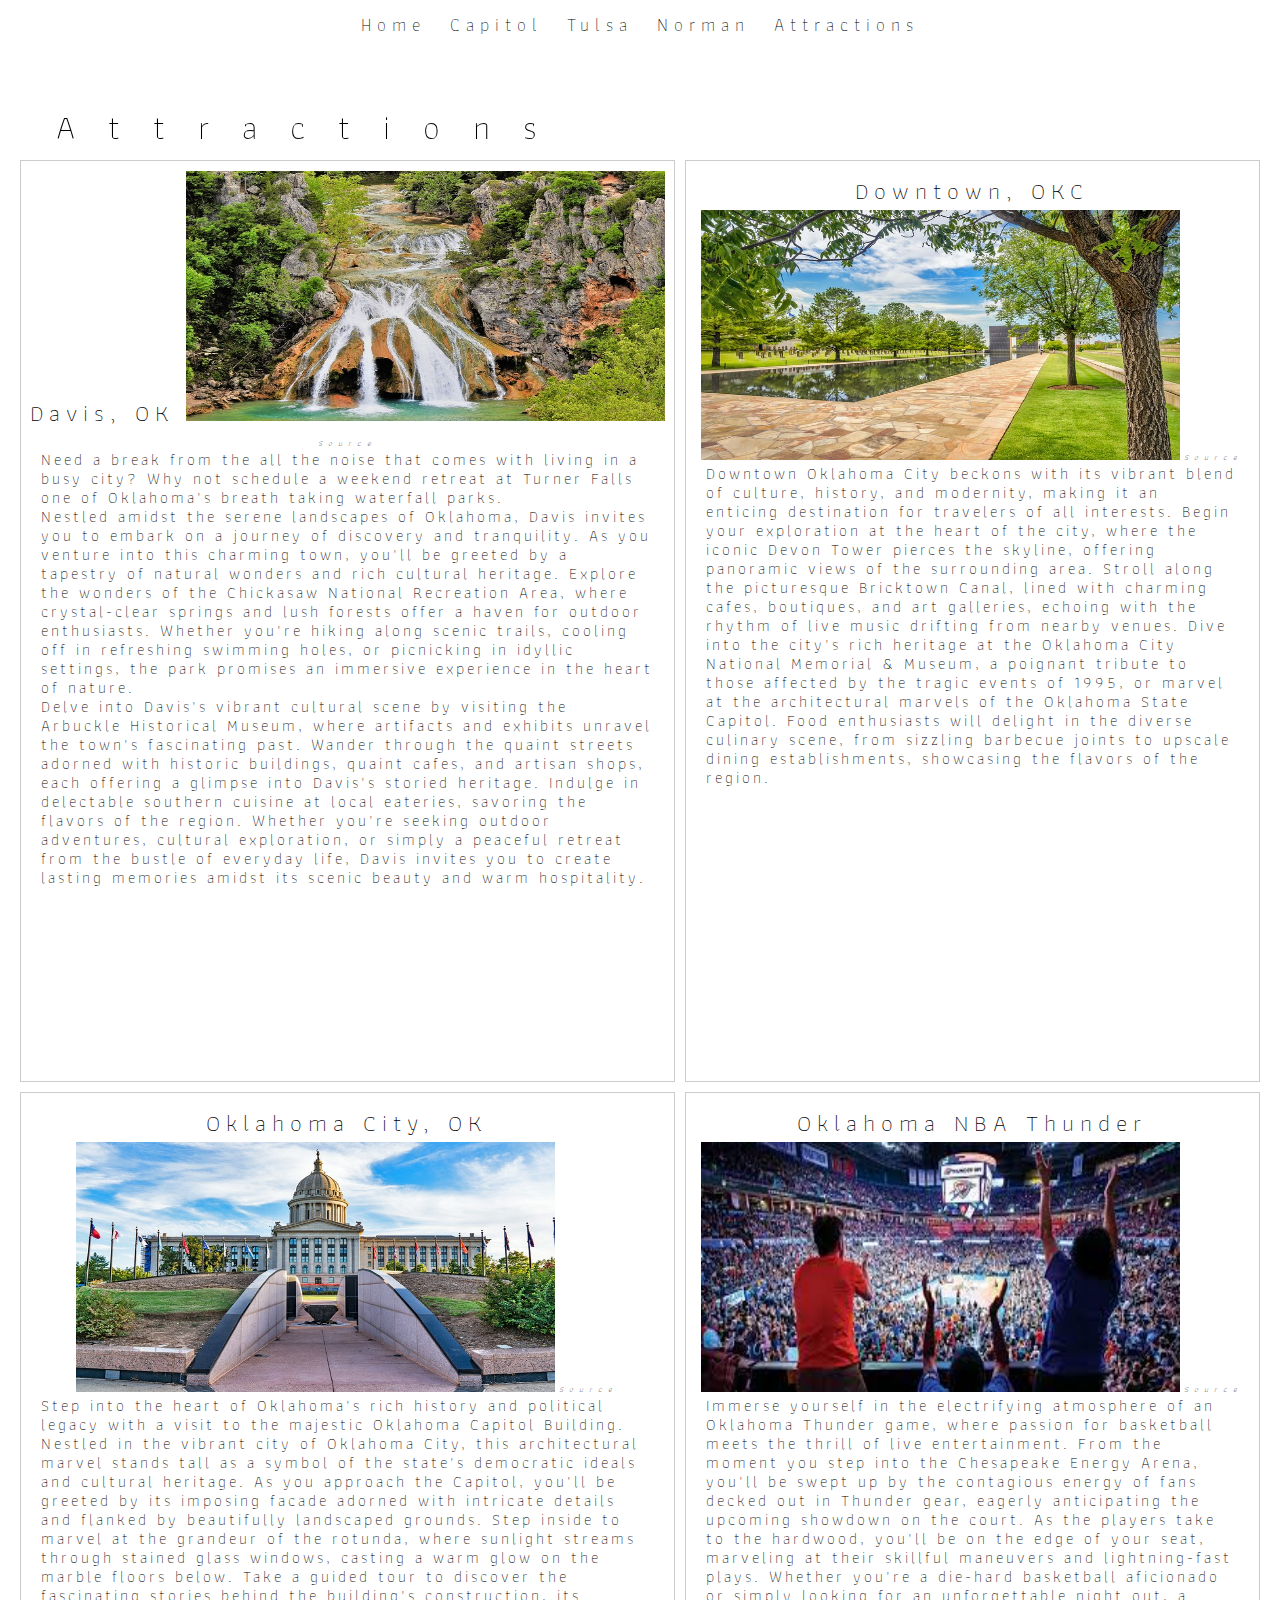
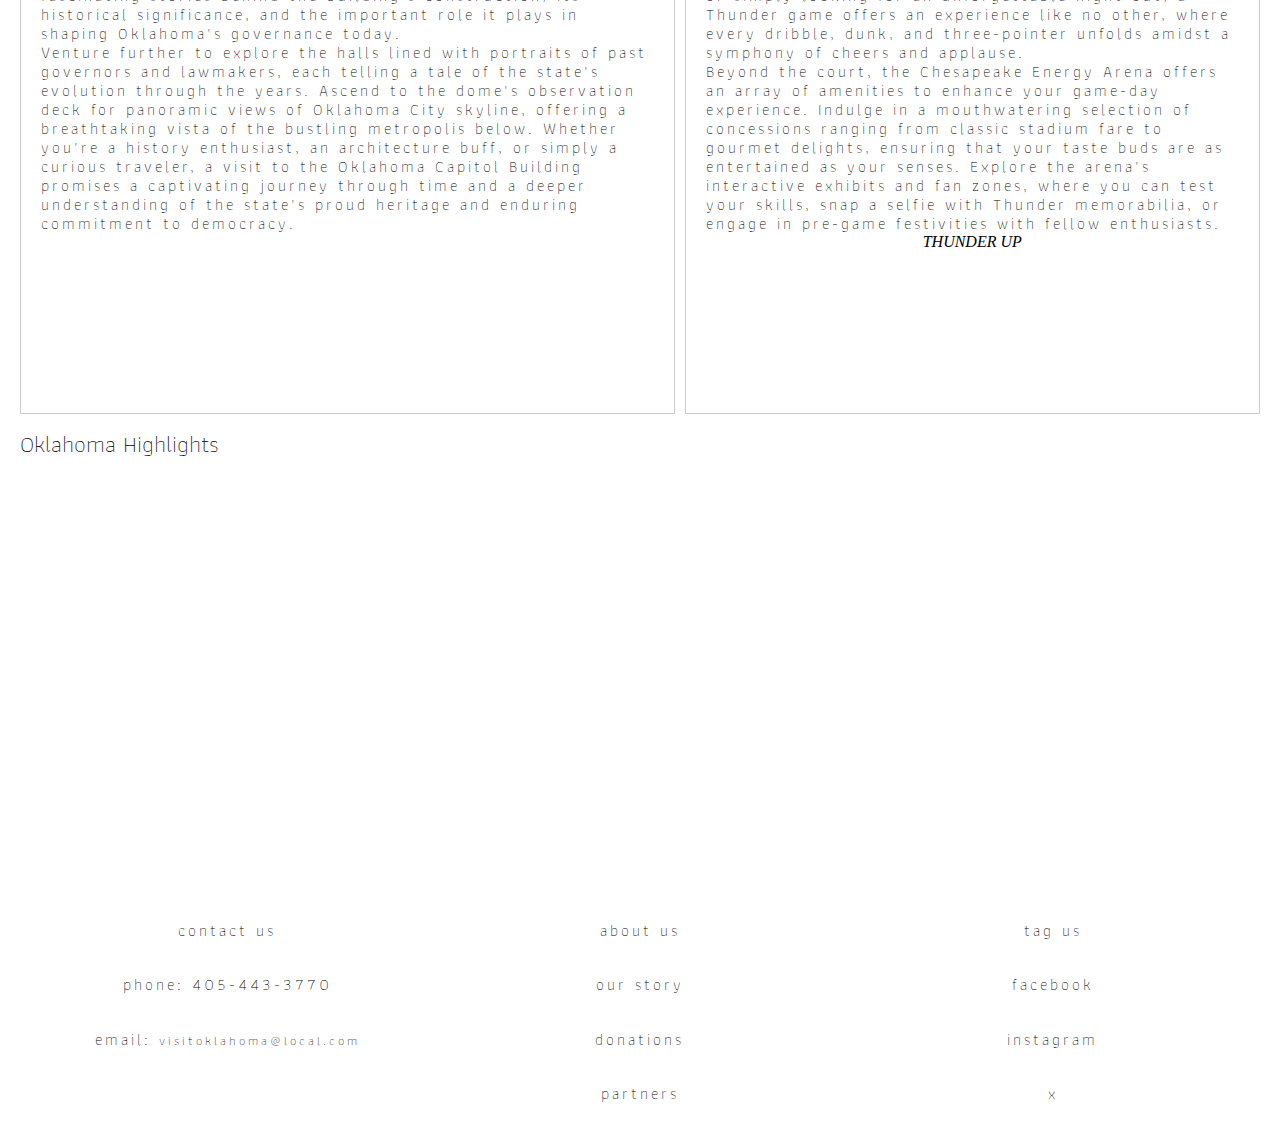
<file: pages/attractions.html>
<!DOCTYPE html>
<html lang="en-US">
  <head>
    <meta charset="utf-8" />
    <meta name="viewport" content="width=device-width" />
    <link rel="stylesheet" href="../css/attractions.css"  type="text/css"/>
    <title>Oklahoma Attractions</title>
    <link rel="icon" href="../public/favicon.png" />
    <link rel="preconnect" href="https://fonts.googleapis.com" />
    <link rel="preconnect" href="https://fonts.gstatic.com" crossorigin />
    <link
      href="https://fonts.googleapis.com/css2?family=Athiti:wght@200;300;400;500;600;700&family=Baskervville&family=Forum&family=Lora&family=Marcellus&family=Open+Sans:wght@300&family=Paytone+One&family=Poiret+One&family=Work+Sans&family=Zen+Kurenaido&display=swap"
      rel="stylesheet"
    />
  </head>
  <body>
    <div class="gridContainer">
      <div class="navContainer">
        <nav class="nav">
          <ul class="ul">
            <li>
              <a href="../index.html">Home</a>
            </li>
            <li>
              <a href="../pages/capitol.html">Capitol</a>
            </li>
            <li>
              <a href="../pages/cityOne.html"> Tulsa </a>
            </li>
            <li>
              <a href="../pages/cityTwo.html"> Norman </a>
            </li>
            <li>
              <a href="../pages/attractions.html">Attractions</a>
            </li>
          </ul>
        </nav>
      </div>
      <div class="exploreH1Div">
        <header class="exploreH1"> Attractions</header>
      </div>
      <section class="card-container">
        <div class="card">
          <a href="https://www.turnerfallspark.com/" target="_blank">
            <span class="card-h2">Davis, OK</span>
          </a>
          <img
            src="../images/arbuckle.jpeg"
            alt="a waterfall located at Turner Fall in Oklahoma s"
          />

          <cite
            ><a  style="font-size: 8px"
              href="https://www.metrofamilymagazine.com/oklahoma-swimming-holes/"
              >Source</a
            ></cite
          >
          <p class="card-P">
            Need a break from the all the noise that comes with living in a busy
            city? Why not schedule a weekend retreat at Turner Falls one of
            Oklahoma's breath taking waterfall parks. <br />Nestled amidst the
            serene landscapes of Oklahoma, Davis invites you to embark on a
            journey of discovery and tranquility. As you venture into this
            charming town, you'll be greeted by a tapestry of natural wonders
            and rich cultural heritage. Explore the wonders of the Chickasaw
            National Recreation Area, where crystal-clear springs and lush
            forests offer a haven for outdoor enthusiasts. Whether you're hiking
            along scenic trails, cooling off in refreshing swimming holes, or
            picnicking in idyllic settings, the park promises an immersive
            experience in the heart of nature.
          </p>
          <p class="card-P">
            Delve into Davis's vibrant cultural scene by visiting the Arbuckle
            Historical Museum, where artifacts and exhibits unravel the town's
            fascinating past. Wander through the quaint streets adorned with
            historic buildings, quaint cafes, and artisan shops, each offering a
            glimpse into Davis's storied heritage. Indulge in delectable
            southern cuisine at local eateries, savoring the flavors of the
            region. Whether you're seeking outdoor adventures, cultural
            exploration, or simply a peaceful retreat from the bustle of
            everyday life, Davis invites you to create lasting memories amidst
            its scenic beauty and warm hospitality.
          </p>
        </div>
        <div class="card">
          <a  href="https://memorialmuseum.com/" target="_blank">
            <span class="card-h2">Downtown, OKC</span>
          </a>
          <img src="../images/memorial.jpeg" alt="Card 1" />

          <cite
            ><a
             style="font-size: 8px"
              href="https://www.idealhomes.com/blog/oklahoma-city-national-memorial-and-museum-so-the-world-never-forgets"
              >Source</a
            ></cite
          >
          <p class="card-P">
            Downtown Oklahoma City beckons with its vibrant blend of culture,
            history, and modernity, making it an enticing destination for
            travelers of all interests. Begin your exploration at the heart of
            the city, where the iconic Devon Tower pierces the skyline, offering
            panoramic views of the surrounding area. Stroll along the
            picturesque Bricktown Canal, lined with charming cafes, boutiques,
            and art galleries, echoing with the rhythm of live music drifting
            from nearby venues. Dive into the city's rich heritage at the
            Oklahoma City National Memorial & Museum, a poignant tribute to
            those affected by the tragic events of 1995, or marvel at the
            architectural marvels of the Oklahoma State Capitol. Food
            enthusiasts will delight in the diverse culinary scene, from
            sizzling barbecue joints to upscale dining establishments,
            showcasing the flavors of the region.
          </p>
        </div>
        <div class="card">
          <a href="https://www.okhouse.gov/capitol-tours" target="_blank">
            <span class="card-h2">Oklahoma City, OK</span>
          </a>
          <img src="../images/okcCap.jpeg" alt="Card 1" />
          <cite
            ><a  style="font-size: 8px"
              href="https://www.okcommerce.gov/commerce-worked-to-strengthen-states-economic-development-efforts/"
              >Source</a
            ></cite
          >
          <p class="card-P">
            Step into the heart of Oklahoma's rich history and political legacy
            with a visit to the majestic Oklahoma Capitol Building. Nestled in
            the vibrant city of Oklahoma City, this architectural marvel stands
            tall as a symbol of the state's democratic ideals and cultural
            heritage. As you approach the Capitol, you'll be greeted by its
            imposing facade adorned with intricate details and flanked by
            beautifully landscaped grounds. Step inside to marvel at the
            grandeur of the rotunda, where sunlight streams through stained
            glass windows, casting a warm glow on the marble floors below. Take
            a guided tour to discover the fascinating stories behind the
            building's construction, its historical significance, and the
            important role it plays in shaping Oklahoma's governance today.
          </p>
          <p class="card-P">
            Venture further to explore the halls lined with portraits of past
            governors and lawmakers, each telling a tale of the state's
            evolution through the years. Ascend to the dome's observation deck
            for panoramic views of Oklahoma City skyline, offering a
            breathtaking vista of the bustling metropolis below. Whether you're
            a history enthusiast, an architecture buff, or simply a curious
            traveler, a visit to the Oklahoma Capitol Building promises a
            captivating journey through time and a deeper understanding of the
            state's proud heritage and enduring commitment to democracy.
          </p>
        </div>
        <div class="card">
          <a href="https://www.nba.com/thunder" target="_blank">
            <span class="card-h2">Oklahoma NBA Thunder</span>
          </a>

          <img src="../images/thunder.jpeg" alt="Card 1" />
          <cite><a  style="font-size: 8px" href="https://www.nba.com/thunder/">Source</a></cite>
          <p class="card-P">
            Immerse yourself in the electrifying atmosphere of an Oklahoma
            Thunder game, where passion for basketball meets the thrill of live
            entertainment. From the moment you step into the Chesapeake Energy
            Arena, you'll be swept up by the contagious energy of fans decked
            out in Thunder gear, eagerly anticipating the upcoming showdown on
            the court. As the players take to the hardwood, you'll be on the
            edge of your seat, marveling at their skillful maneuvers and
            lightning-fast plays. Whether you're a die-hard basketball
            aficionado or simply looking for an unforgettable night out, a
            Thunder game offers an experience like no other, where every
            dribble, dunk, and three-pointer unfolds amidst a symphony of cheers
            and applause.
          </p>
          <p class="card-P">
            Beyond the court, the Chesapeake Energy Arena offers an array of
            amenities to enhance your game-day experience. Indulge in a
            mouthwatering selection of concessions ranging from classic stadium
            fare to gourmet delights, ensuring that your taste buds are as
            entertained as your senses. Explore the arena's interactive exhibits
            and fan zones, where you can test your skills, snap a selfie with
            Thunder memorabilia, or engage in pre-game festivities with fellow
            enthusiasts.
          </p>
          <span> <em>THUNDER UP</em></span>
        </div>
        <aside><span class="card-h2">Oklahoma Highlights</span>
       <iframe width="560" height="315" src="https://www.youtube.com/embed/R4EAoSV8oPs?si=w1rcOa-_uiYebjI9" title="YouTube video player" frameborder="0" allow="accelerometer; autoplay; clipboard-write; encrypted-media; gyroscope; picture-in-picture; web-share" referrerpolicy="strict-origin-when-cross-origin" allowfullscreen></iframe></aside>
      </div>

      <div class="footer">
        <table>
          <tr>
            <th>Contact Us</th>
            <th>About Us</th>
            <th>Tag Us</th>
          </tr>
          <tr>
            <td class="td" id="td">Phone: 405-443-3770</td>
            <td>Our Story</td>
            <td><a href="https://www.facebook.com/">facebook</a></td>
          </tr>
          <tr>
            <td>
              Email:
              <a class="tableA" href="mailto:visitoklahoma@local.com"
                >visitoklahoma@local.com</a
              >
            </td>
            <td>Donations</td>
            <td><a href="https://www.instagram.com/">Instagram</a></td>
          </tr>
          <tr>
            <td></td>
            <td>Partners</td>
            <td><a href="https://twitter.com/?lang=en">X</a></td>
          </tr>
        </table>
      </div>
    </div>
  </body>
</html>
</file>
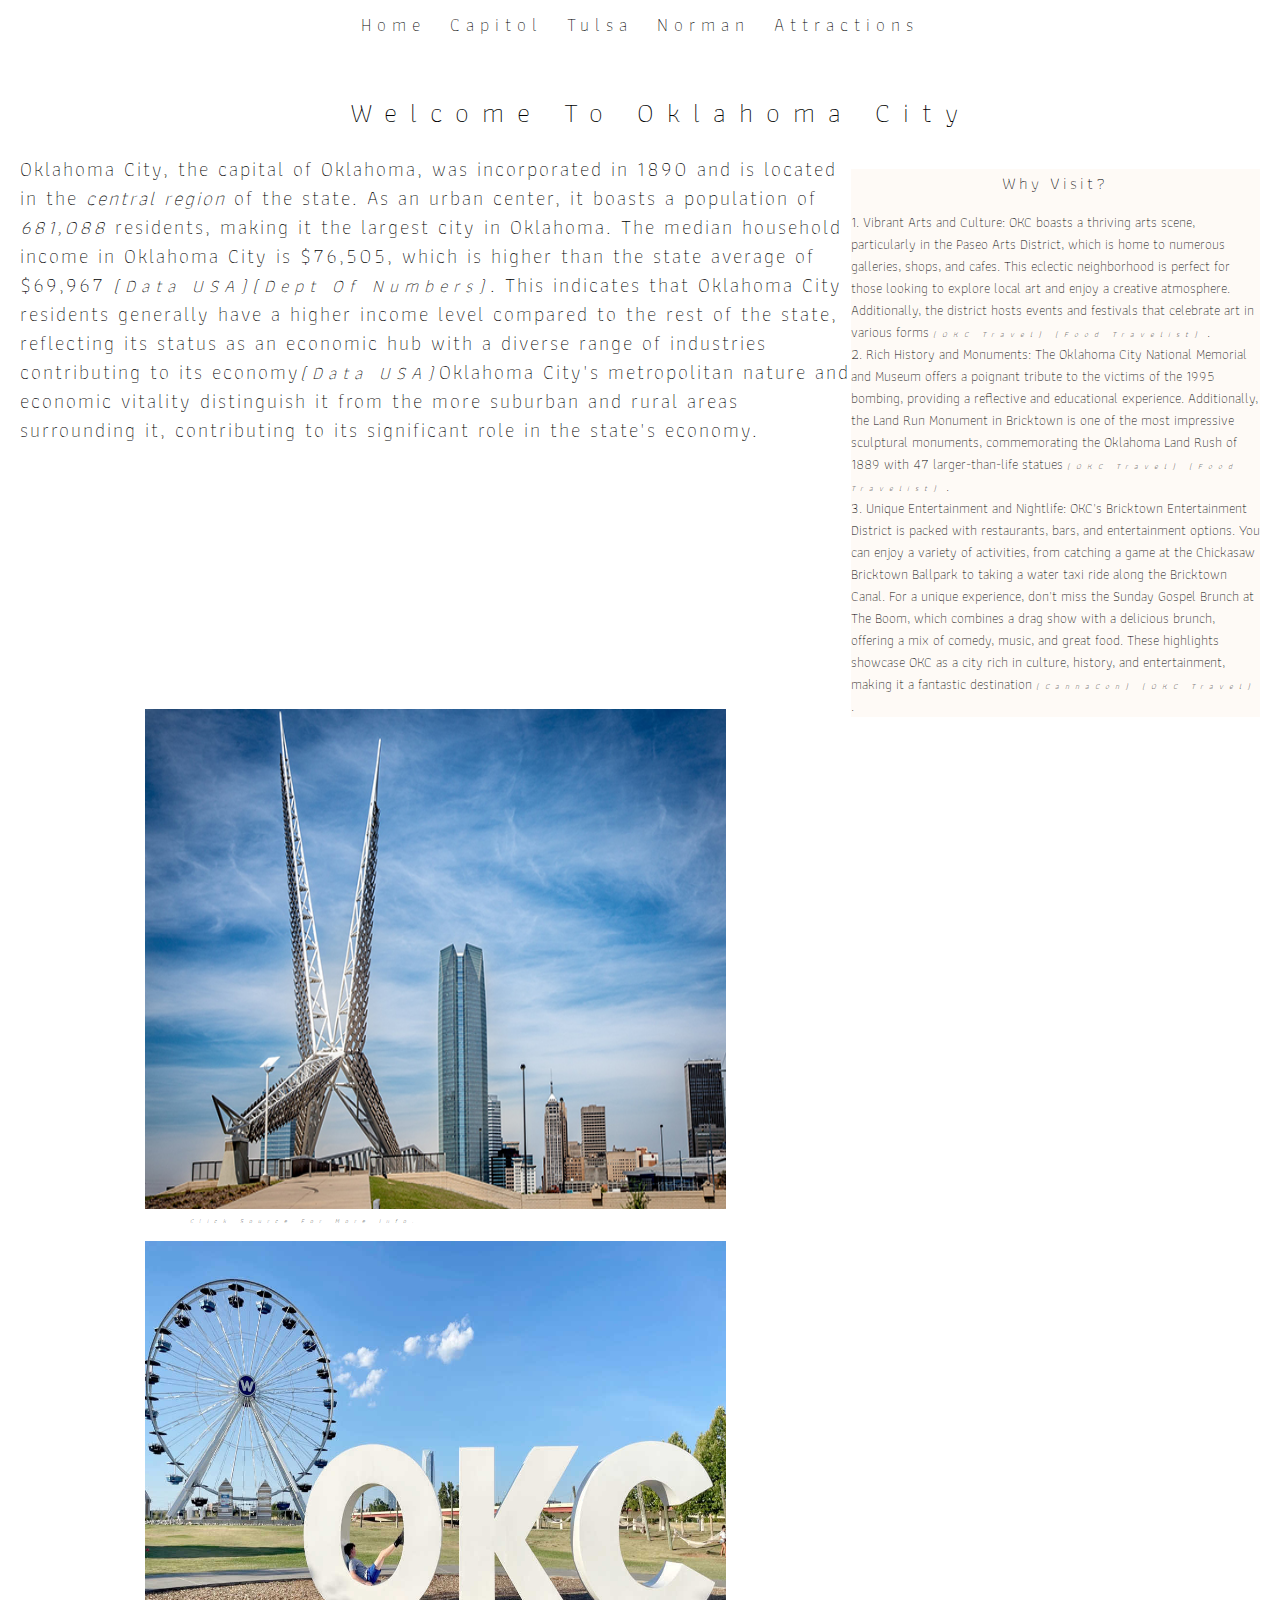
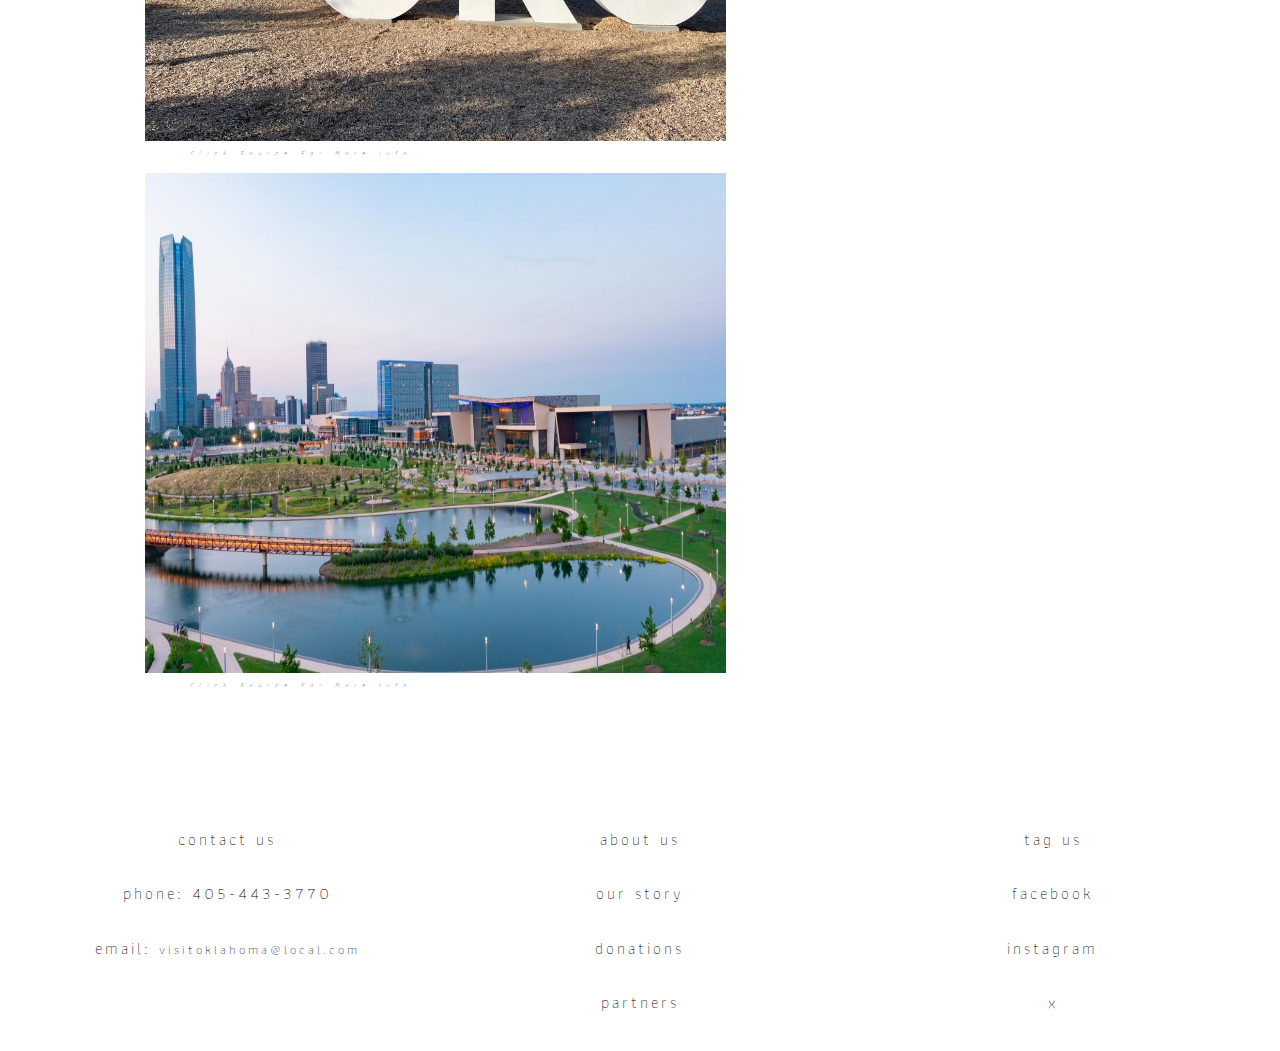
<file: pages/capitol.html>
<!DOCTYPE html>
<html lang="en-US">
  <head>
    <meta charset="utf-8" />
    <meta name="viewport" content="width=device-width" />
    <link rel="stylesheet" href="../css/captiol.css" type="text/css" />
    <link rel="icon" href="../public/favicon.png" />
    <title>State Of Oklahoma</title>

    <link rel="preconnect" href="https://fonts.googleapis.com" />
    <link rel="preconnect" href="https://fonts.gstatic.com" crossorigin />
    <link
      href="https://fonts.googleapis.com/css2?family=Athiti:wght@200;300;400;500;600;700&family=Baskervville&family=Forum&family=Lora&family=Marcellus&family=Open+Sans:wght@300&family=Paytone+One&family=Poiret+One&family=Work+Sans&family=Zen+Kurenaido&display=swap"
      rel="stylesheet"
    />
  </head>
  <body>
    <div class="gridContainer">
      <div class="navContainer">
        <nav class="nav">
          <ul class="ul">
            <li>
              <a href="../index.html">Home</a>
            </li>
            <li>
              <a href="../pages/capitol.html">Capitol</a>
            </li>
            <li>
              <a href="../pages/cityOne.html"> Tulsa </a>
            </li>
            <li>
              <a href="../pages/cityTwo.html"> Norman </a>
            </li>
            <li>
              <a href="../pages/attractions.html">Attractions</a>
            </li>
          </ul>
        </nav>
      </div>

      <main>
        <header>
          <h1>Welcome to Oklahoma City</h1>
        </header>

        <section class="articleContainer">
          <div class="asidelist">
            <aside style="background-color: #fefaf6" ;>
              <h2
                style="
                  font-size: 17px;
                  font-weight: 100;
                  text-align: center;
                  letter-spacing: 3px;
                  color: black;
                "
              >
                Why Visit?
              </h2>
              <p style="color: black">
                1. Vibrant Arts and Culture: OKC boasts a thriving arts scene,
                particularly in the Paseo Arts District, which is home to
                numerous galleries, shops, and cafes. This eclectic neighborhood
                is perfect for those looking to explore local art and enjoy a
                creative atmosphere. Additionally, the district hosts events and
                festivals that celebrate art in various forms
                <cite>
                  <a
                    style="font-size: 8px"
                    href="https://www.visitokc.com/articles/post/oklahoma-citys-2024-visitors-guide-unveiled/"
                    >(OKC Travel)​​ (Food Travelist)​
                  </a> </cite
                >.

                <br />
                2. Rich History and Monuments: The Oklahoma City National
                Memorial and Museum offers a poignant tribute to the victims of
                the 1995 bombing, providing a reflective and educational
                experience. Additionally, the Land Run Monument in Bricktown is
                one of the most impressive sculptural monuments, commemorating
                the Oklahoma Land Rush of 1889 with 47 larger-than-life statues
                <cite>
                  <a
                    style="font-size: 8px"
                    href="https://www.visitokc.com/articles/post/oklahoma-citys-2024-visitors-guide-unveiled/"
                    >(OKC Travel)​​ (Food Travelist)​
                  </a> </cite
                >. <br />3. Unique Entertainment and Nightlife: OKC's Bricktown
                Entertainment District is packed with restaurants, bars, and
                entertainment options. You can enjoy a variety of activities,
                from catching a game at the Chickasaw Bricktown Ballpark to
                taking a water taxi ride along the Bricktown Canal. For a unique
                experience, don't miss the Sunday Gospel Brunch at The Boom,
                which combines a drag show with a delicious brunch, offering a
                mix of comedy, music, and great food. These highlights showcase
                OKC as a city rich in culture, history, and entertainment,
                making it a fantastic destination<cite>
                  <a
                    style="font-size: 8px"
                    href="https://www.visitokc.com/articles/post/oklahoma-citys-2024-visitors-guide-unveiled/"
                    >(CannaCon)​​ (OKC Travel)​
                  </a> </cite
                >.
              </p>
            </aside>
          </div>
          <article>
            <p class="capitolFloat">
              Oklahoma City, the capital of Oklahoma, was incorporated in 1890
              and is located in the <em>central region</em> of the state. As an
              urban center, it boasts a population of
              <em>681,088</em>
              residents, making it the largest city in Oklahoma. The median
              household income in Oklahoma City is $76,505, which is higher than
              the state average of $69,967
              <cite
                ><a href="https://datausa.io/profile/geo/oklahoma-city-ok/"
                  >(Data USA)​</a
                >​
              </cite>
              <cite
                ><a
                  href="https://www.deptofnumbers.com/income/oklahoma/oklahoma-city/"
                  >(Dept of Numbers)</a
                ></cite
              >​.​ This indicates that Oklahoma City residents generally have a
              higher income level compared to the rest of the state, reflecting
              its status as an economic hub with a diverse range of industries
              contributing to its economy​
              <cite
                ><a href="https://datausa.io/profile/geo/oklahoma-city-ok/"
                  >(Data USA)​</a
                >​
              </cite>
              Oklahoma City's metropolitan nature and economic vitality
              distinguish it from the more suburban and rural areas surrounding
              it, contributing to its significant role in the state's economy.
            </p>
          </article>
        </section>
        <div class="imgDiv">
          <img
            src="../images/170331OKCSkydanceSkylineJSV9.jpeg"
            alt="state skydance"
          />
          <cite
            ><a
              style="font-size: 6px; margin-left: 170px"
              href="https://chicagobikeadventures.com/cba-in-okc-18-photos/"
              >Click source for more info.</a
            ></cite
          >

          <img src="../images/Wheeler-Wheel-OKC-sign.jpeg" alt="state Wheel" />
          <cite
            ><a
              style="font-size: 6px; margin-left: 170px"
              href="https://www.google.com/url?sa=i&url=https%3A%2F%2Fkidsareatrip.com%2Fthings-to-do-in-okc-with-teens%2F&psig=AOvVaw3NjR2RIymx0WDONfS3NupC&ust=1716699573685000&source=images&cd=vfe&opi=89978449&ved=0CBIQjRxqFwoTCPjVn7SCqIYDFQAAAAAdAAAAABAE"
              >Click source for more info.</a
            ></cite
          >
          <img
            src="../images/ConventionCenter_Skyline_ScissortailPark_f16dc114-327e-4e33-9086-f2705a41fb5f.jpeg"
            alt="state skyline"
          />
          <cite
            ><a
              style="font-size: 6px; margin-left: 170px"
              href="https://www.pcma.org/great-expectations-new-projects-on-the-horizon-for-oklahoma-city/"
            >
              Click source for more info.</a
            ></cite
          >
        </div>
      </main>

      <div class="footer">
        <table>
          <tr>
            <th>Contact Us</th>
            <th>About Us</th>
            <th>Tag Us</th>
          </tr>
          <tr>
            <td class="td" id="td">Phone: 405-443-3770</td>
            <td>Our Story</td>
            <td><a href="https://www.facebook.com/">facebook</a></td>
          </tr>
          <tr>
            <td>
              Email:
              <a class="tableA" href="mailto:visitoklahoma@local.com"
                >visitoklahoma@local.com</a
              >
            </td>
            <td>Donations</td>
            <td><a href="https://www.instagram.com/">Instagram</a></td>
          </tr>
          <tr>
            <td></td>
            <td>Partners</td>
            <td><a href="https://twitter.com/?lang=en">X</a></td>
          </tr>
        </table>
      </div>
    </div>
  </body>
</html>
</file>
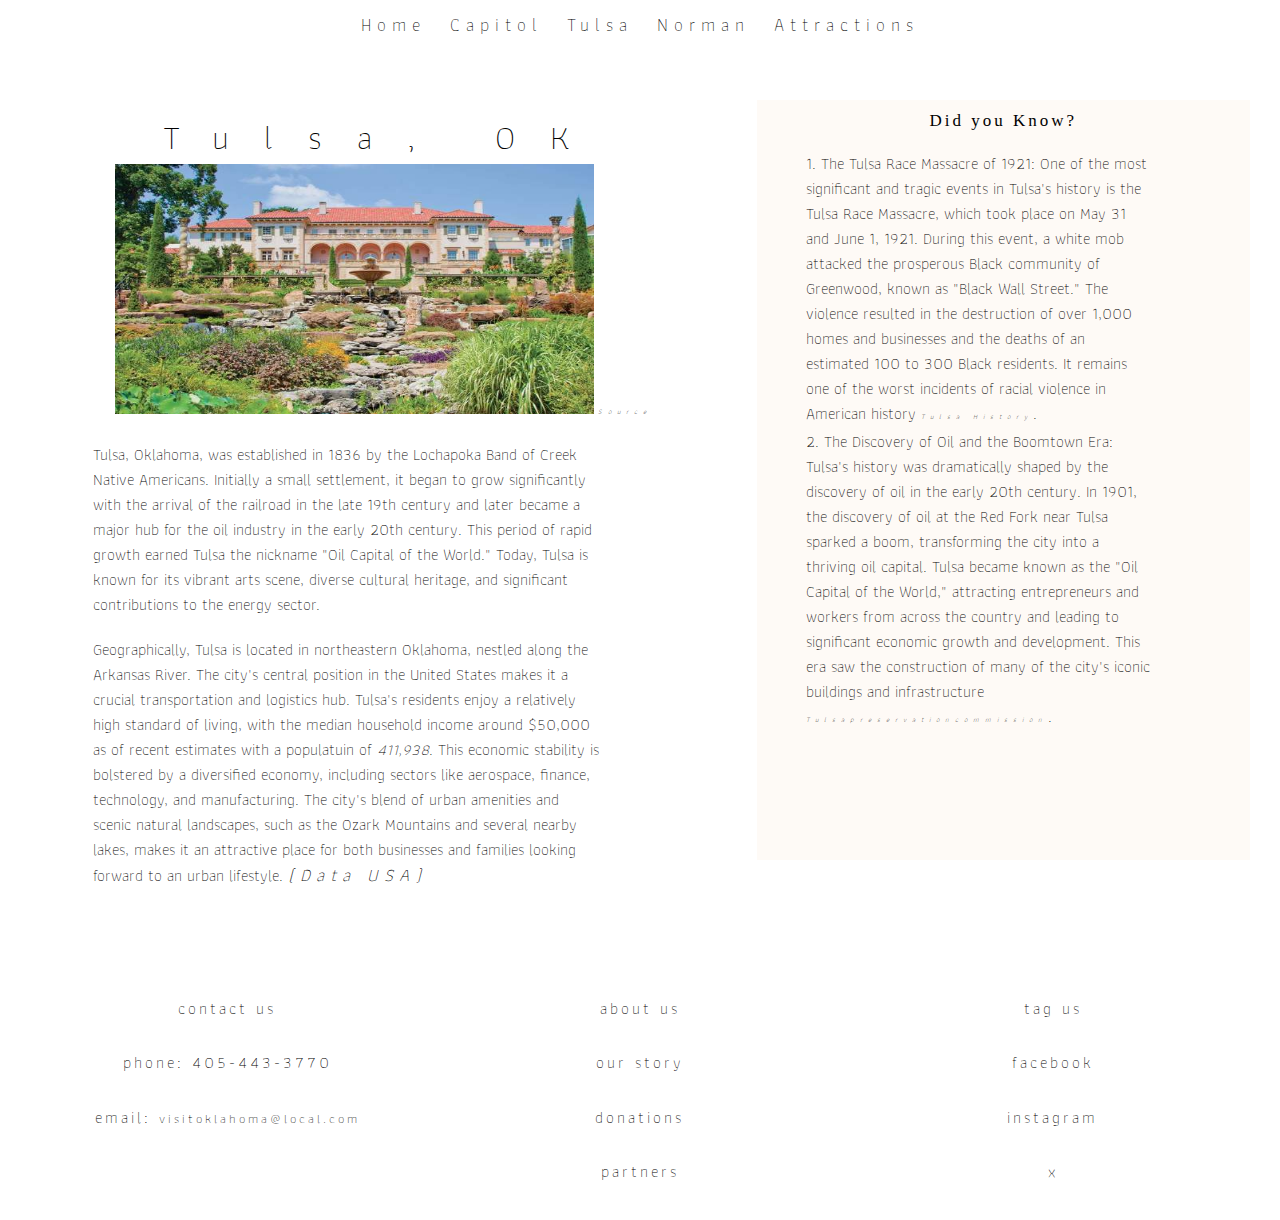
<file: pages/cityOne.html>
<!DOCTYPE html>
<html lang="en-US">
  <head>
    <meta charset="utf-8" />
    <meta name="viewport" content="width=device-width" />
    <link rel="stylesheet" href="../css/cityOne.css" type="text/css" />
    <title>Tulsa Oklahoma</title>
    <link rel="icon" href="../public/favicon.png" />
    <link rel="preconnect" href="https://fonts.googleapis.com" />
    <link rel="preconnect" href="https://fonts.gstatic.com" crossorigin />
    <link
      href="https://fonts.googleapis.com/css2?family=Athiti:wght@200;300;400;500;600;700&family=Baskervville&family=Forum&family=Lora&family=Marcellus&family=Open+Sans:wght@300&family=Paytone+One&family=Poiret+One&family=Work+Sans&family=Zen+Kurenaido&display=swap"
      rel="stylesheet"
    />
  </head>
  <body>
    <div class="gridContainer">
      <div class="navContainer">
        <nav class="nav">
          <ul class="ul">
            <li>
              <a href="../index.html">Home</a>
            </li>
            <li>
              <a href="../pages/capitol.html">Capitol</a>
            </li>
            <li>
              <a href="../pages/cityOne.html"> Tulsa </a>
            </li>
            <li>
              <a href="../pages/cityTwo.html"> Norman </a>
            </li>
            <li>
              <a href="../pages/attractions.html">Attractions</a>
            </li>
          </ul>
        </nav>
      </div>
      <section class="card-container">
        <div class="card">
          <a href="https://www.travelok.com/tulsa" target="_blank">
            <header class="card-h2">Tulsa, OK</header>
          </a>
          <img src="../images/tulsaHotel.jpeg" alt="Hotel Tulsa" />
          <cite
            ><a
              style="font-size: 7px"
              ;
              href="https://www.visittulsa.com/articles/post/where-to-eat-stay-and-play-in-tulsa-oklahoma/"
              >Source</a
            ></cite
          >
          <p class="card-P">
            Tulsa, Oklahoma, was established in 1836 by the Lochapoka Band of
            Creek Native Americans. Initially a small settlement, it began to
            grow significantly with the arrival of the railroad in the late 19th
            century and later became a major hub for the oil industry in the
            early 20th century. This period of rapid growth earned Tulsa the
            nickname "Oil Capital of the World." Today, Tulsa is known for its
            vibrant arts scene, diverse cultural heritage, and significant
            contributions to the energy sector.
          </p>

          <p class="card-P">
            Geographically, Tulsa is located in northeastern Oklahoma, nestled
            along the Arkansas River. The city's central position in the United
            States makes it a crucial transportation and logistics hub. Tulsa's
            residents enjoy a relatively high standard of living, with the
            median household income around $50,000 as of recent estimates with a
            populatuin of <em>411,938</em>. This economic stability is bolstered
            by a diversified economy, including sectors like aerospace, finance,
            technology, and manufacturing. The city's blend of urban amenities
            and scenic natural landscapes, such as the Ozark Mountains and
            several nearby lakes, makes it an attractive place for both
            businesses and families looking forward to an urban lifestyle.
            <cite
              ><a href="https://datausa.io/profile/geo/oklahoma-city-ok/"
                >(Data USA)​</a
              >​
            </cite>
          </p>
        </div>
        <aside style="background-color: #fefaf6">
          <h1
            style="
              font-size: 17px;
              font-weight: 100;
              text-align: center;
              letter-spacing: 3px;
            "
          >
            Did you Know?
          </h1>
          <p class="card-P">
            1. The Tulsa Race Massacre of 1921: One of the most significant and
            tragic events in Tulsa's history is the Tulsa Race Massacre, which
            took place on May 31 and June 1, 1921. During this event, a white
            mob attacked the prosperous Black community of Greenwood, known as
            "Black Wall Street." The violence resulted in the destruction of
            over 1,000 homes and businesses and the deaths of an estimated 100
            to 300 Black residents. It remains one of the worst incidents of
            racial violence in American history
            <cite
              ><a
                style="font-size: 7px"
                href="https://www.tulsahistory.org/exhibit/1921-tulsa-race-massacre/"
                >Tulsa History</a
              ></cite
            >.<br />
            2. The Discovery of Oil and the Boomtown Era: Tulsa's history was
            dramatically shaped by the discovery of oil in the early 20th
            century. In 1901, the discovery of oil at the Red Fork near Tulsa
            sparked a boom, transforming the city into a thriving oil capital.
            Tulsa became known as the "Oil Capital of the World," attracting
            entrepreneurs and workers from across the country and leading to
            significant economic growth and development. This era saw the
            construction of many of the city's iconic buildings and
            infrastructure
            <cite
              ><a
                style="font-size: 7px"
                href="https://tulsapreservationcommission.org/resources/tulsa-history/"
                >tulsapreservationcommission</a
              ></cite
            >.
          </p>
        </aside>
      </section>

      <div class="footer">
        <table>
          <tr>
            <th>Contact Us</th>
            <th>About Us</th>
            <th>Tag Us</th>
          </tr>
          <tr>
            <td class="td" id="td">Phone: 405-443-3770</td>
            <td>Our Story</td>
            <td><a href="https://www.facebook.com/">facebook</a></td>
          </tr>
          <tr>
            <td>
              Email:
              <a class="tableA" href="mailto:visitoklahoma@local.com"
                >visitoklahoma@local.com</a
              >
            </td>
            <td>Donations</td>
            <td><a href="https://www.instagram.com/">Instagram</a></td>
          </tr>
          <tr>
            <td></td>
            <td>Partners</td>
            <td><a href="https://twitter.com/?lang=en">X</a></td>
          </tr>
        </table>
      </div>
    </div>
  </body>
</html>
</file>
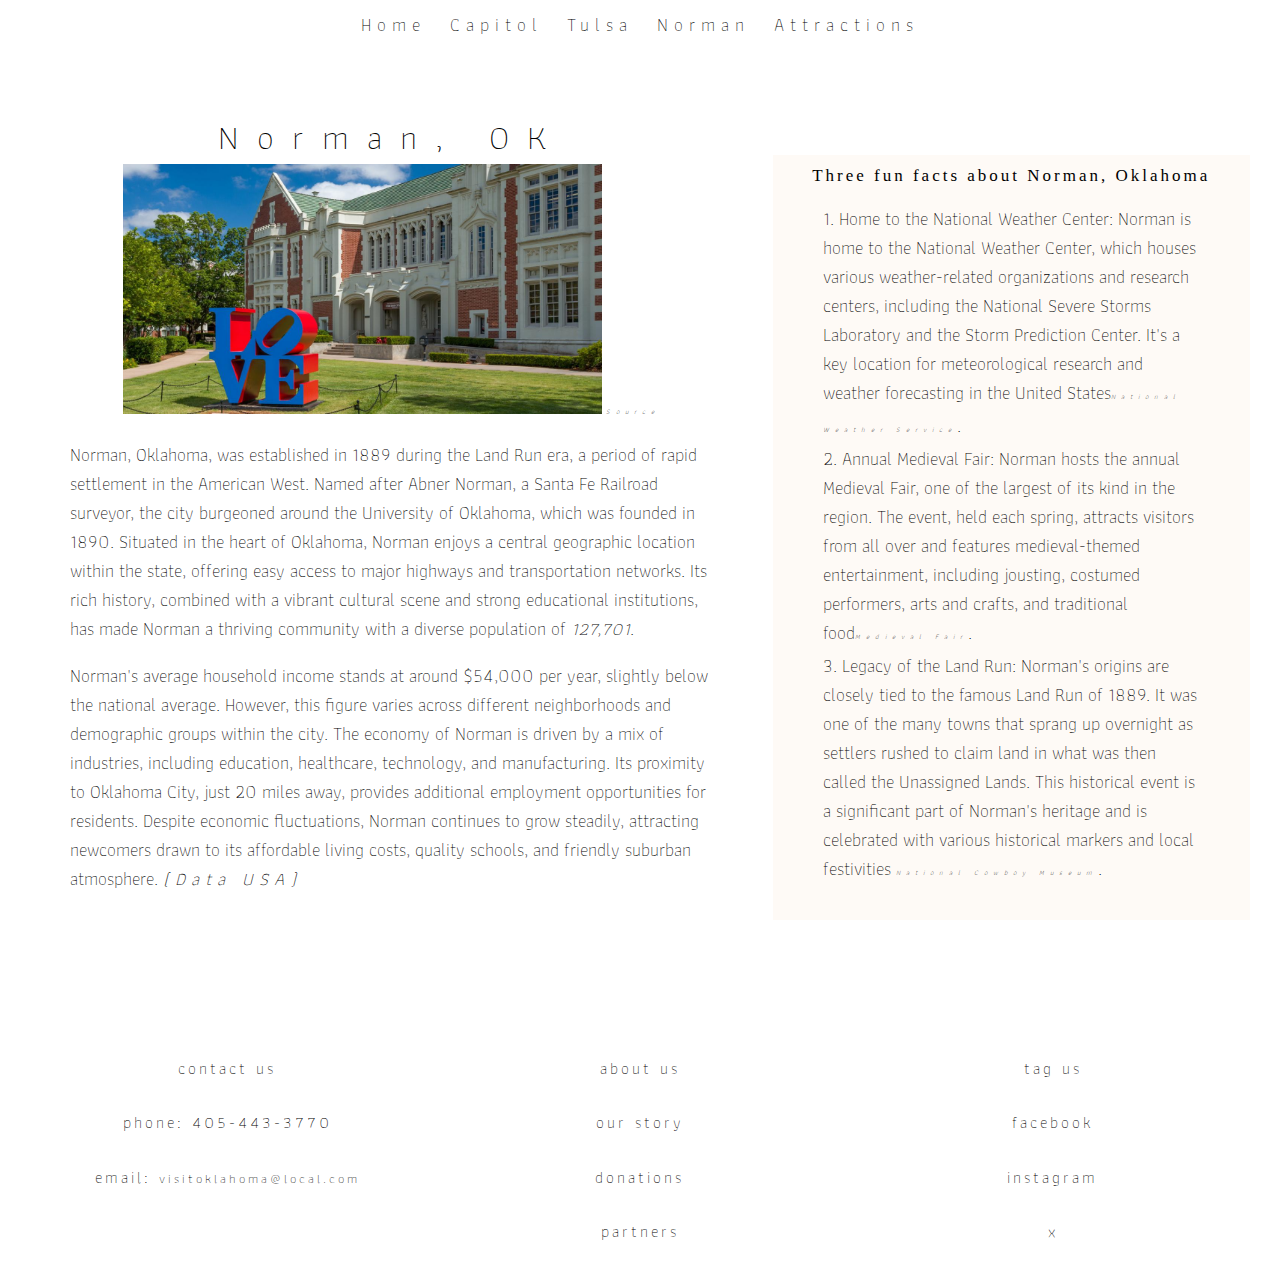
<file: pages/cityTwo.html>
<!DOCTYPE html>
<html lang="en-US">
  <head>
    <meta charset="utf-8" />
    <meta name="viewport" content="width=device-width" />
    <link rel="stylesheet" href="../css/cityTwo.css" type="text/css" />
    <title>Norman Oklahoma</title>
    <link rel="icon" href="../public/favicon.png" />
    <link rel="preconnect" href="https://fonts.googleapis.com" />
    <link rel="preconnect" href="https://fonts.gstatic.com" crossorigin />
    <link
      href="https://fonts.googleapis.com/css2?family=Athiti:wght@200;300;400;500;600;700&family=Baskervville&family=Forum&family=Lora&family=Marcellus&family=Open+Sans:wght@300&family=Paytone+One&family=Poiret+One&family=Work+Sans&family=Zen+Kurenaido&display=swap"
      rel="stylesheet"
    />
  </head>
  <body>
    <div class="gridContainer">
      <div class="navContainer">
        <nav class="nav">
          <ul class="ul">
            <li>
              <a href="../index.html">Home</a>
            </li>
            <li>
              <a href="../pages/capitol.html">Capitol</a>
            </li>
            <li>
              <a href="../pages/cityOne.html"> Tulsa </a>
            </li>
            <li>
              <a href="../pages/cityTwo.html"> Norman </a>
            </li>
            <li>
              <a href="../pages/attractions.html">Attractions</a>
            </li>
          </ul>
        </nav>
      </div>
      <section class="card-container">
        <div class="card">
          <a
            href=" https://www.visittheusa.com/destination/norman"
            target="_blank"
          >
            <header class="card-h2">Norman, OK</header>
          </a>
          <img src="../images/norman.jpeg" alt="norman okc" />
          <cite
            ><a
              style="font-size: 7px"
              href="https://www.oudaily.com/news/artist-who-designed-love-sculpture-on-ous-campus-passes-away-at-age-89/article_712d49e0-5dd6-11e8-b83e-9366db597191.html"
              >Source</a
            >
          </cite>
          <p class="card-P">
            Norman, Oklahoma, was established in 1889 during the Land Run era, a
            period of rapid settlement in the American West. Named after Abner
            Norman, a Santa Fe Railroad surveyor, the city burgeoned around the
            University of Oklahoma, which was founded in 1890. Situated in the
            heart of Oklahoma, Norman enjoys a central geographic location
            within the state, offering easy access to major highways and
            transportation networks. Its rich history, combined with a vibrant
            cultural scene and strong educational institutions, has made Norman
            a thriving community with a diverse population of <em>127,701</em>.
          </p>
          <p class="card-P">
            Norman's average household income stands at around $54,000 per year,
            slightly below the national average. However, this figure varies
            across different neighborhoods and demographic groups within the
            city. The economy of Norman is driven by a mix of industries,
            including education, healthcare, technology, and manufacturing. Its
            proximity to Oklahoma City, just 20 miles away, provides additional
            employment opportunities for residents. Despite economic
            fluctuations, Norman continues to grow steadily, attracting
            newcomers drawn to its affordable living costs, quality schools, and
            friendly suburban atmosphere.
            <cite
              ><a href="https://datausa.io/profile/geo/oklahoma-city-ok/"
                >(Data USA)​</a
              >​
            </cite>
          </p>
        </div>
        <aside style="background-color: #fefaf6">
          <h1
            style="
              font-size: 17px;
              font-weight: 100;
              text-align: center;
              letter-spacing: 3px;
            "
          >
            Three fun facts about Norman, Oklahoma
          </h1>
          <p class="card-P">
            1. Home to the National Weather Center: Norman is home to the
            National Weather Center, which houses various weather-related
            organizations and research centers, including the National Severe
            Storms Laboratory and the Storm Prediction Center. It's a key
            location for meteorological research and weather forecasting in the
            United States<cite
              ><a style="font-size: 7px" href="https://www.weather.gov/"
                >National Weather Service</a
              ></cite
            >.<br />
            2. Annual Medieval Fair: Norman hosts the annual Medieval Fair, one
            of the largest of its kind in the region. The event, held each
            spring, attracts visitors from all over and features medieval-themed
            entertainment, including jousting, costumed performers, arts and
            crafts, and traditional food<cite
              ><a style="font-size: 7px" href="https://medievalfair.org/About"
                >Medieval Fair</a
              ></cite
            >. <br />
            3. Legacy of the Land Run: Norman's origins are closely tied to the
            famous Land Run of 1889. It was one of the many towns that sprang up
            overnight as settlers rushed to claim land in what was then called
            the Unassigned Lands. This historical event is a significant part of
            Norman's heritage and is celebrated with various historical markers
            and local festivities
            <cite
              ><a
                style="font-size: 7px"
                href=" https://nationalcowboymuseum.org/explore/rushes-statehood-oklahoma-land-runs/"
                >National Cowboy Museum</a
              ></cite
            >.
          </p>
        </aside>
      </section>
      <div class="footer">
        <table>
          <tr>
            <th>Contact Us</th>
            <th>About Us</th>
            <th>Tag Us</th>
          </tr>
          <tr>
            <td class="td" id="td">Phone: 405-443-3770</td>
            <td>Our Story</td>
            <td><a href="https://www.facebook.com/">facebook</a></td>
          </tr>
          <tr>
            <td>
              Email:
              <a class="tableA" href="mailto:visitoklahoma@local.com"
                >visitoklahoma@local.com</a
              >
            </td>
            <td>Donations</td>
            <td><a href="https://www.instagram.com/">Instagram</a></td>
          </tr>
          <tr>
            <td></td>
            <td>Partners</td>
            <td><a href="https://twitter.com/?lang=en">X</a></td>
          </tr>
        </table>
      </div>
    </div>
  </body>
</html>
</file>
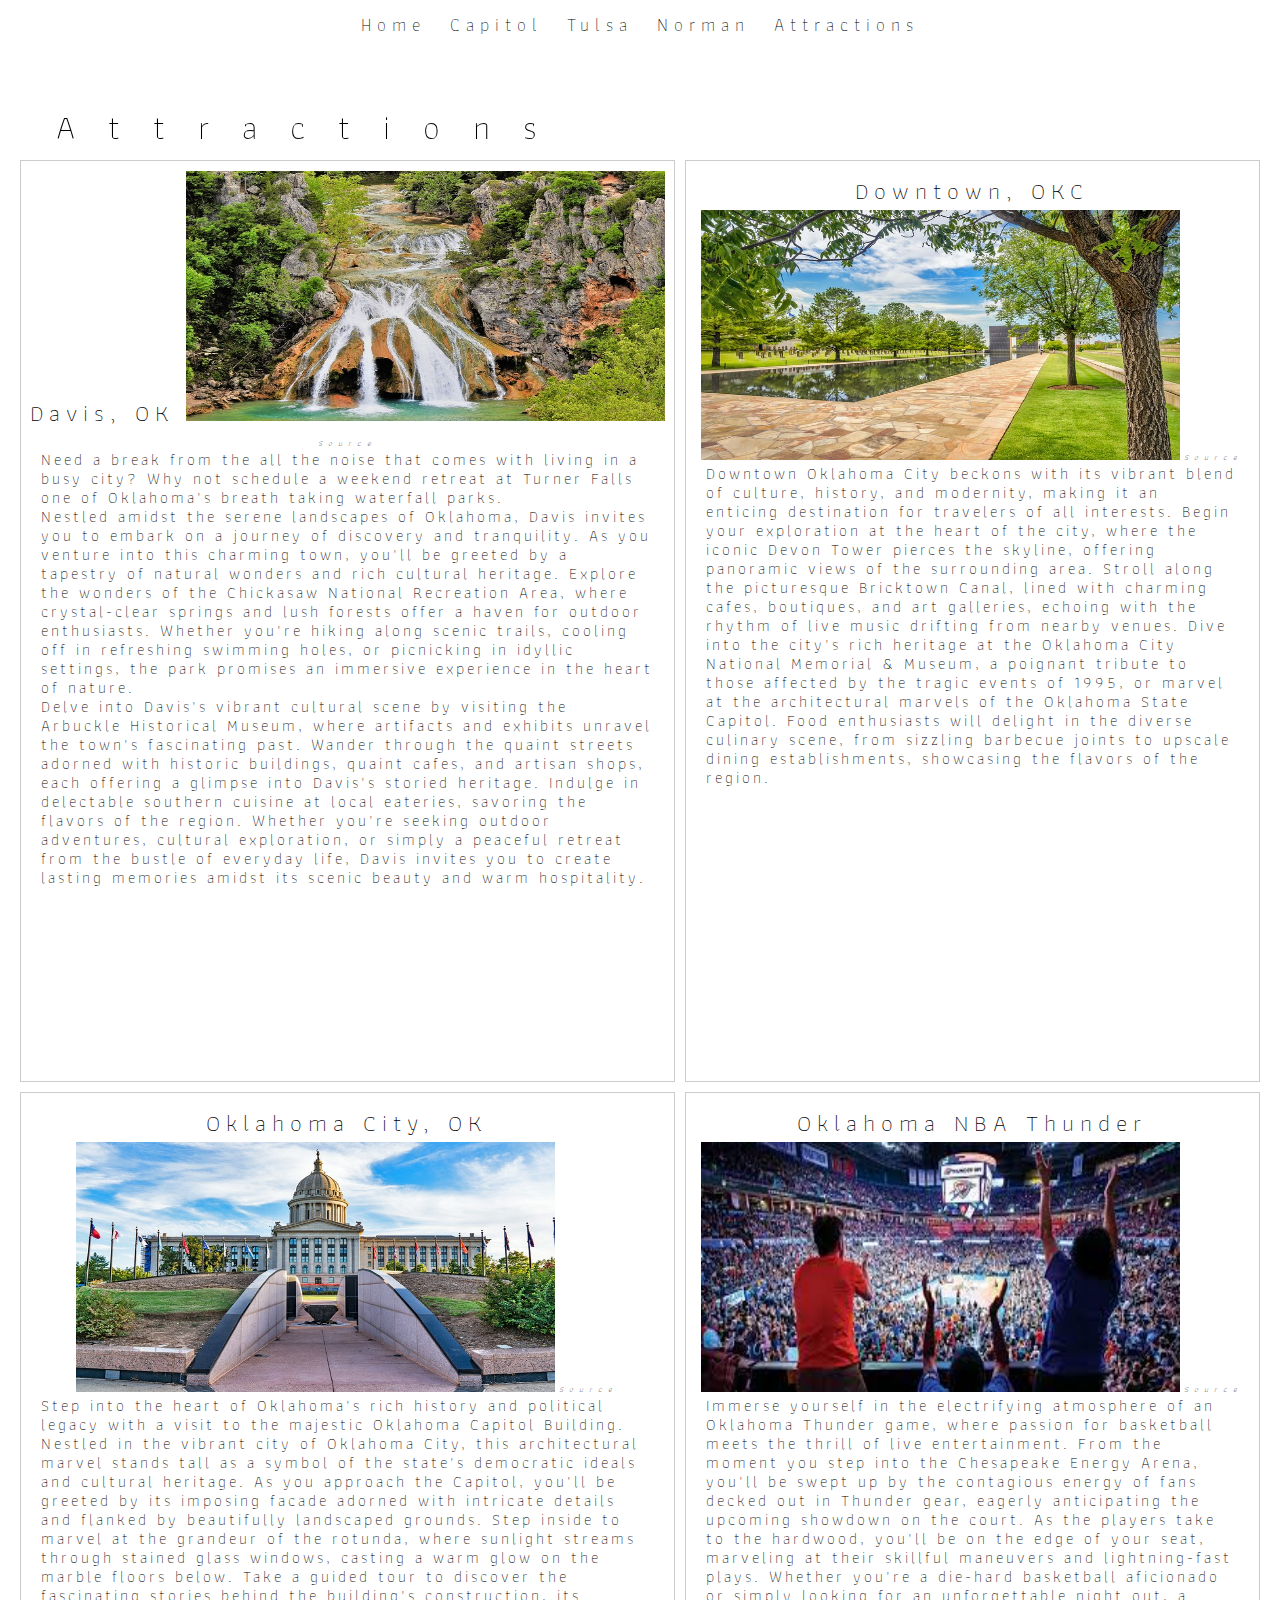
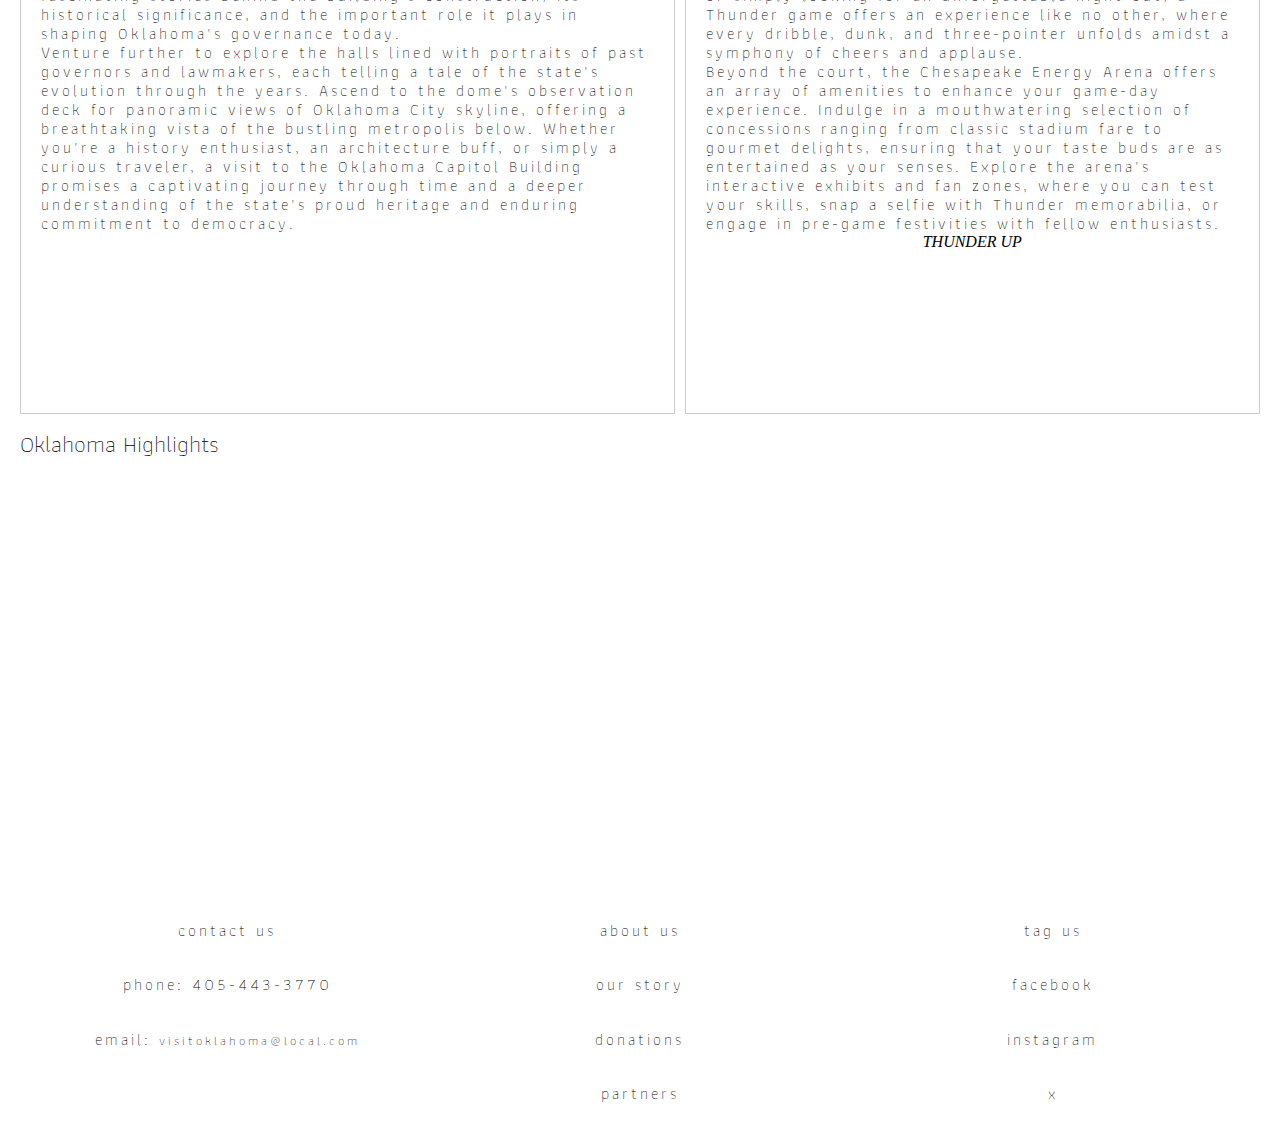
<file: src/pages/attractions.html>
<!DOCTYPE html>
<html lang="en-US">
  <head>
    <meta charset="utf-8" />
    <meta name="viewport" content="width=device-width" />
    <link rel="stylesheet" href="../css/attractions.css" />
    <title>Oklahoma Attractions</title>
    <link rel="icon" href="../images/favicon.png" />
    <link rel="preconnect" href="https://fonts.googleapis.com" />
    <link rel="preconnect" href="https://fonts.gstatic.com" crossorigin />
    <link
      href="https://fonts.googleapis.com/css2?family=Athiti:wght@200;300;400;500;600;700&family=Baskervville&family=Forum&family=Lora&family=Marcellus&family=Open+Sans:wght@300&family=Paytone+One&family=Poiret+One&family=Work+Sans&family=Zen+Kurenaido&display=swap"
      rel="stylesheet"
    />
  </head>
  <body>
    <div class="gridContainer">
      <div class="navContainer">
        <nav class="nav">
          <ul class="ul">
            <li>
              <a href="../index.html">Home</a>
            </li>
            <li>
              <a href="../pages/capitol.html">Capitol</a>
            </li>
            <li>
              <a href="../pages/cityOne.html"> Tulsa </a>
            </li>
            <li>
              <a href="../pages/cityTwo.html"> Norman </a>
            </li>
            <li>
              <a href="../pages/attractions.html">Attractions</a>
            </li>
          </ul>
        </nav>
      </div>
      <div class="exploreH1Div">
        <header class="exploreH1"> Attractions</header>
      </div>
      <section class="card-container">
        <div class="card">
          <a href="https://www.turnerfallspark.com/" target="_blank">
            <span class="card-h2">Davis, OK</span>
          </a>
          <img
            src="../images/arbuckle.jpeg"
            alt="a waterfall located at Turner Fall in Oklahoma s"
          />

          <cite
            ><a  style="font-size: 8px"
              href="https://www.metrofamilymagazine.com/oklahoma-swimming-holes/"
              >Source</a
            ></cite
          >
          <p class="card-P">
            Need a break from the all the noise that comes with living in a busy
            city? Why not schedule a weekend retreat at Turner Falls one of
            Oklahoma's breath taking waterfall parks. <br />Nestled amidst the
            serene landscapes of Oklahoma, Davis invites you to embark on a
            journey of discovery and tranquility. As you venture into this
            charming town, you'll be greeted by a tapestry of natural wonders
            and rich cultural heritage. Explore the wonders of the Chickasaw
            National Recreation Area, where crystal-clear springs and lush
            forests offer a haven for outdoor enthusiasts. Whether you're hiking
            along scenic trails, cooling off in refreshing swimming holes, or
            picnicking in idyllic settings, the park promises an immersive
            experience in the heart of nature.
          </p>
          <p class="card-P">
            Delve into Davis's vibrant cultural scene by visiting the Arbuckle
            Historical Museum, where artifacts and exhibits unravel the town's
            fascinating past. Wander through the quaint streets adorned with
            historic buildings, quaint cafes, and artisan shops, each offering a
            glimpse into Davis's storied heritage. Indulge in delectable
            southern cuisine at local eateries, savoring the flavors of the
            region. Whether you're seeking outdoor adventures, cultural
            exploration, or simply a peaceful retreat from the bustle of
            everyday life, Davis invites you to create lasting memories amidst
            its scenic beauty and warm hospitality.
          </p>
        </div>
        <div class="card">
          <a  href="https://memorialmuseum.com/" target="_blank">
            <span class="card-h2">Downtown, OKC</span>
          </a>
          <img src="../images/memorial.jpeg" alt="Card 1" />

          <cite
            ><a
             style="font-size: 8px"
              href="https://www.idealhomes.com/blog/oklahoma-city-national-memorial-and-museum-so-the-world-never-forgets"
              >Source</a
            ></cite
          >
          <p class="card-P">
            Downtown Oklahoma City beckons with its vibrant blend of culture,
            history, and modernity, making it an enticing destination for
            travelers of all interests. Begin your exploration at the heart of
            the city, where the iconic Devon Tower pierces the skyline, offering
            panoramic views of the surrounding area. Stroll along the
            picturesque Bricktown Canal, lined with charming cafes, boutiques,
            and art galleries, echoing with the rhythm of live music drifting
            from nearby venues. Dive into the city's rich heritage at the
            Oklahoma City National Memorial & Museum, a poignant tribute to
            those affected by the tragic events of 1995, or marvel at the
            architectural marvels of the Oklahoma State Capitol. Food
            enthusiasts will delight in the diverse culinary scene, from
            sizzling barbecue joints to upscale dining establishments,
            showcasing the flavors of the region.
          </p>
        </div>
        <div class="card">
          <a href="https://www.okhouse.gov/capitol-tours" target="_blank">
            <span class="card-h2">Oklahoma City, OK</span>
          </a>
          <img src="../images/okcCap.jpeg" alt="Card 1" />
          <cite
            ><a  style="font-size: 8px"
              href="https://www.okcommerce.gov/commerce-worked-to-strengthen-states-economic-development-efforts/"
              >Source</a
            ></cite
          >
          <p class="card-P">
            Step into the heart of Oklahoma's rich history and political legacy
            with a visit to the majestic Oklahoma Capitol Building. Nestled in
            the vibrant city of Oklahoma City, this architectural marvel stands
            tall as a symbol of the state's democratic ideals and cultural
            heritage. As you approach the Capitol, you'll be greeted by its
            imposing facade adorned with intricate details and flanked by
            beautifully landscaped grounds. Step inside to marvel at the
            grandeur of the rotunda, where sunlight streams through stained
            glass windows, casting a warm glow on the marble floors below. Take
            a guided tour to discover the fascinating stories behind the
            building's construction, its historical significance, and the
            important role it plays in shaping Oklahoma's governance today.
          </p>
          <p class="card-P">
            Venture further to explore the halls lined with portraits of past
            governors and lawmakers, each telling a tale of the state's
            evolution through the years. Ascend to the dome's observation deck
            for panoramic views of Oklahoma City skyline, offering a
            breathtaking vista of the bustling metropolis below. Whether you're
            a history enthusiast, an architecture buff, or simply a curious
            traveler, a visit to the Oklahoma Capitol Building promises a
            captivating journey through time and a deeper understanding of the
            state's proud heritage and enduring commitment to democracy.
          </p>
        </div>
        <div class="card">
          <a href="https://www.nba.com/thunder" target="_blank">
            <span class="card-h2">Oklahoma NBA Thunder</span>
          </a>

          <img src="../images/thunder.jpeg" alt="Card 1" />
          <cite><a  style="font-size: 8px" href="https://www.nba.com/thunder/">Source</a></cite>
          <p class="card-P">
            Immerse yourself in the electrifying atmosphere of an Oklahoma
            Thunder game, where passion for basketball meets the thrill of live
            entertainment. From the moment you step into the Chesapeake Energy
            Arena, you'll be swept up by the contagious energy of fans decked
            out in Thunder gear, eagerly anticipating the upcoming showdown on
            the court. As the players take to the hardwood, you'll be on the
            edge of your seat, marveling at their skillful maneuvers and
            lightning-fast plays. Whether you're a die-hard basketball
            aficionado or simply looking for an unforgettable night out, a
            Thunder game offers an experience like no other, where every
            dribble, dunk, and three-pointer unfolds amidst a symphony of cheers
            and applause.
          </p>
          <p class="card-P">
            Beyond the court, the Chesapeake Energy Arena offers an array of
            amenities to enhance your game-day experience. Indulge in a
            mouthwatering selection of concessions ranging from classic stadium
            fare to gourmet delights, ensuring that your taste buds are as
            entertained as your senses. Explore the arena's interactive exhibits
            and fan zones, where you can test your skills, snap a selfie with
            Thunder memorabilia, or engage in pre-game festivities with fellow
            enthusiasts.
          </p>
          <span> <em>THUNDER UP</em></span>
        </div>
        <aside><span class="card-h2">Oklahoma Highlights</span>
       <iframe width="560" height="315" src="https://www.youtube.com/embed/R4EAoSV8oPs?si=w1rcOa-_uiYebjI9" title="YouTube video player" frameborder="0" allow="accelerometer; autoplay; clipboard-write; encrypted-media; gyroscope; picture-in-picture; web-share" referrerpolicy="strict-origin-when-cross-origin" allowfullscreen></iframe></aside>
      </div>

      <div class="footer">
        <table>
          <tr>
            <th>Contact Us</th>
            <th>About Us</th>
            <th>Tag Us</th>
          </tr>
          <tr>
            <td class="td" id="td">Phone: 405-443-3770</td>
            <td>Our Story</td>
            <td><a href="https://www.facebook.com/">facebook</a></td>
          </tr>
          <tr>
            <td>
              Email:
              <a class="tableA" href="mailto:visitoklahoma@local.com"
                >visitoklahoma@local.com</a
              >
            </td>
            <td>Donations</td>
            <td><a href="https://www.instagram.com/">Instagram</a></td>
          </tr>
          <tr>
            <td></td>
            <td>Partners</td>
            <td><a href="https://twitter.com/?lang=en">X</a></td>
          </tr>
        </table>
      </div>
    </div>
  </body>
</html>
</file>
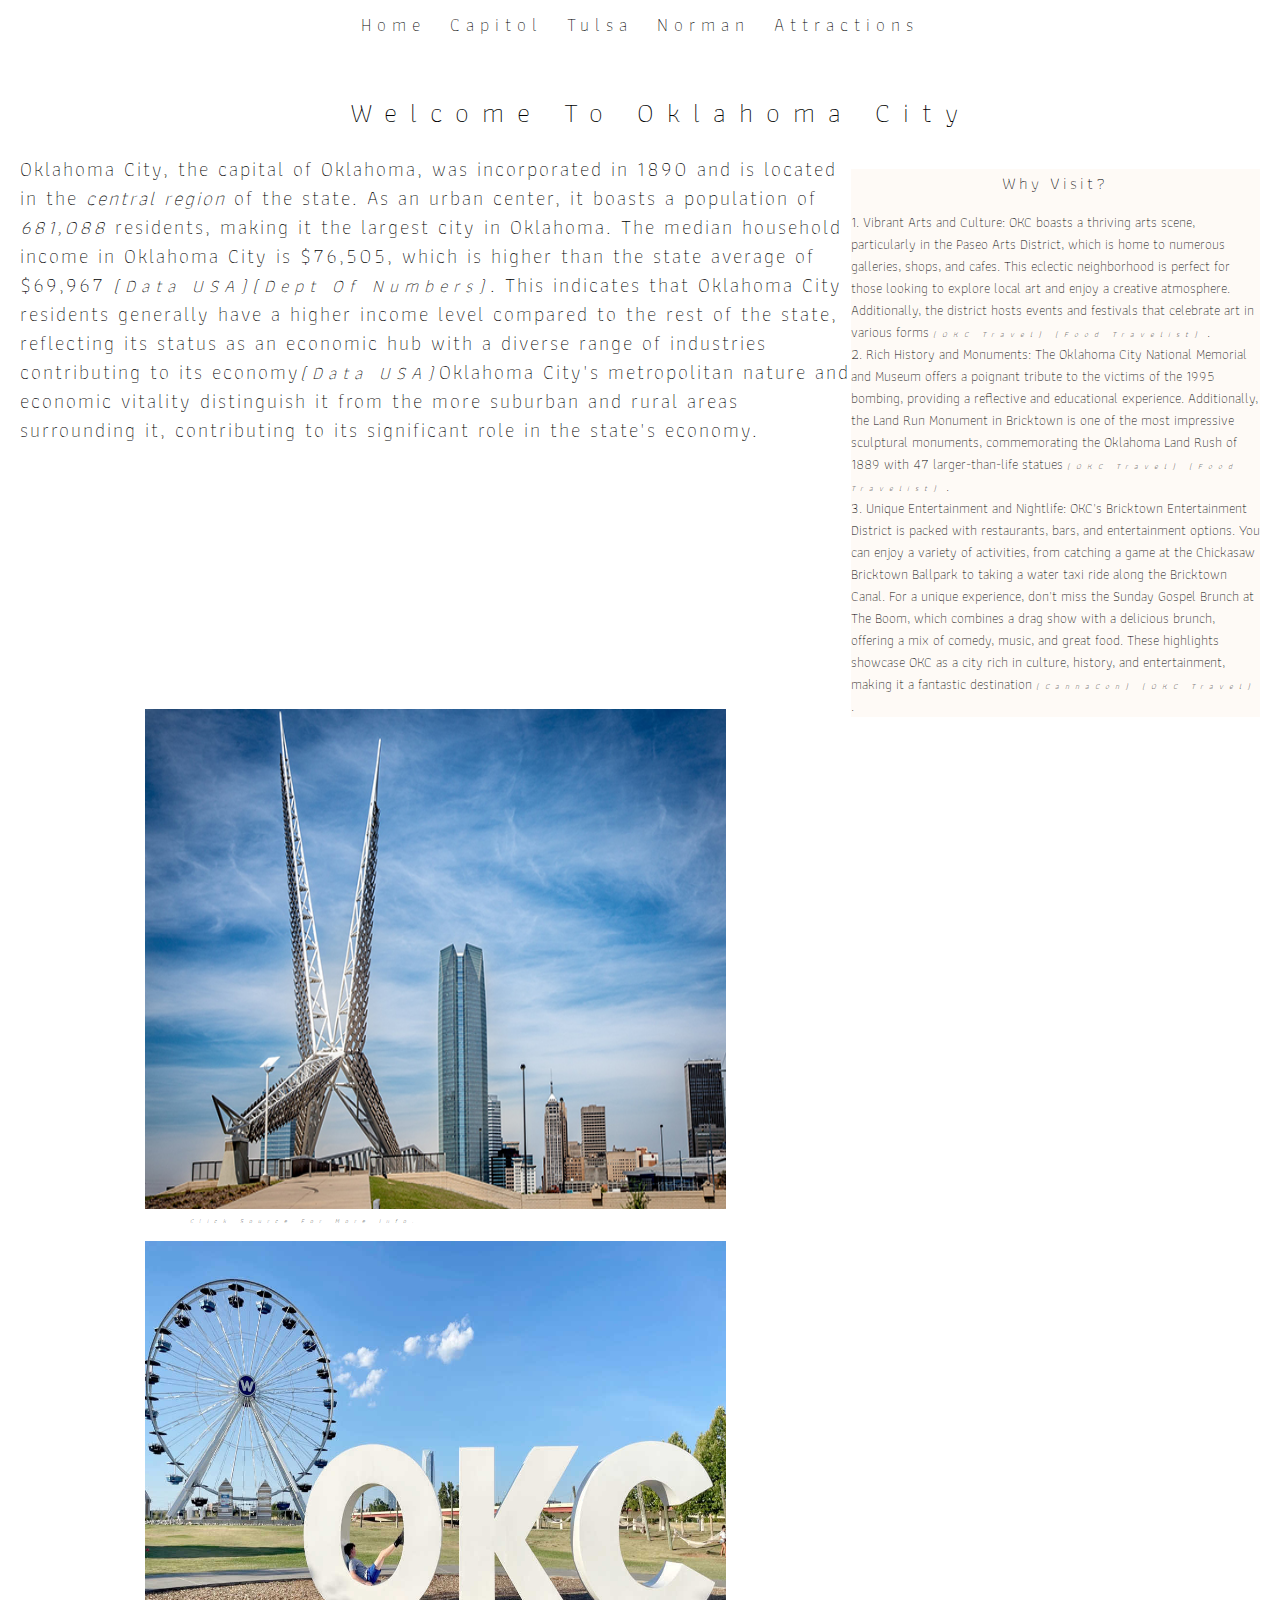
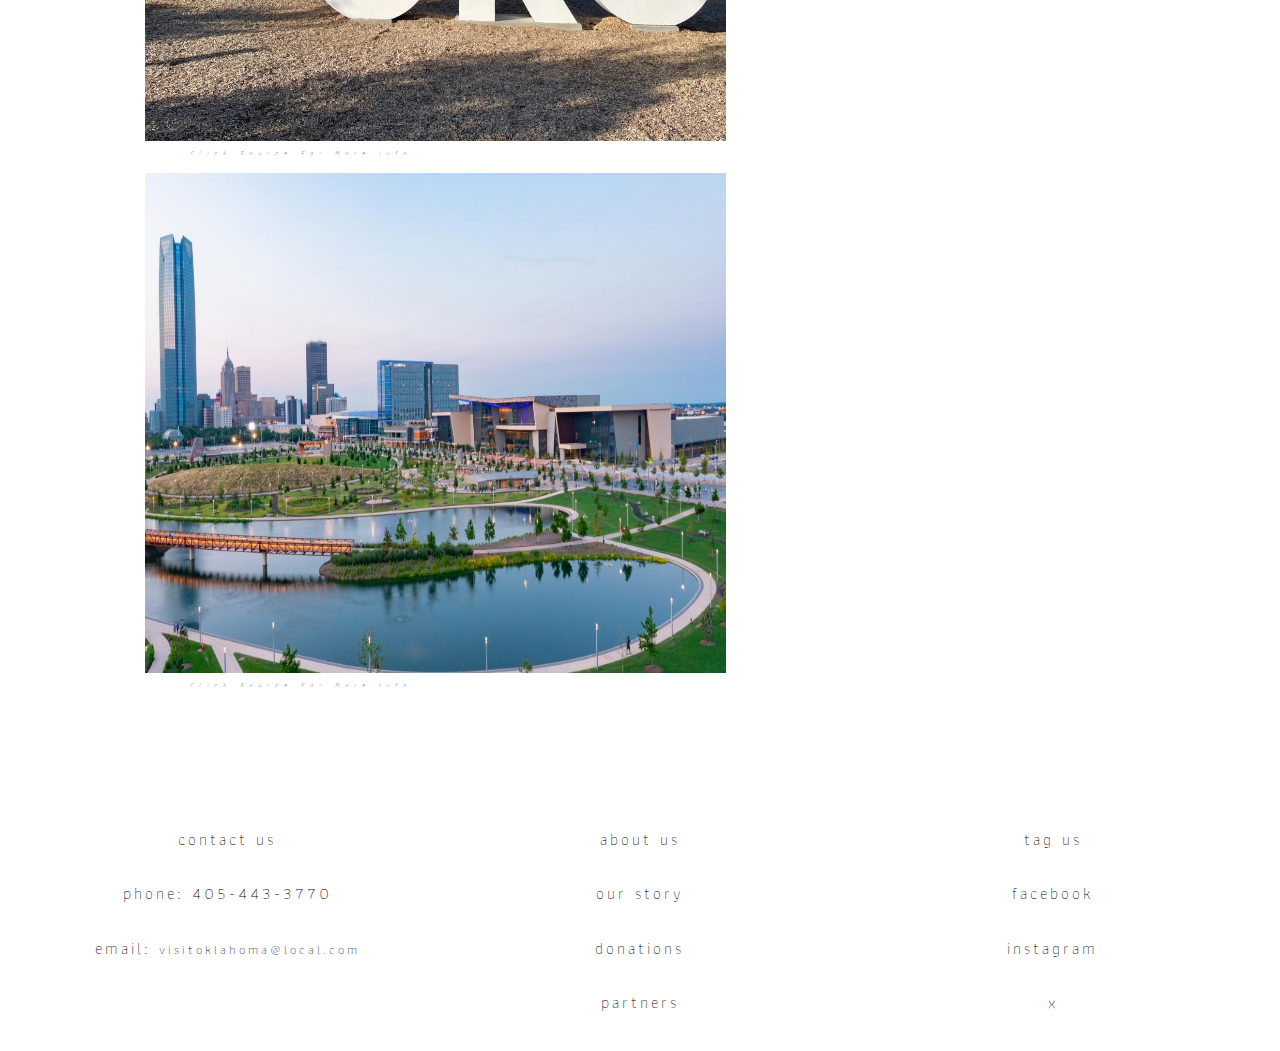
<file: src/pages/capitol.html>
<!DOCTYPE html>
<html lang="en-US">
  <head>
    <meta charset="utf-8" />
    <meta name="viewport" content="width=device-width" />
    <link rel="stylesheet" href="../css/captiol.css" type="text/css" />
    <link rel="icon" href="../images/favicon.png" />
    <title>State Of Oklahoma</title>

    <link rel="preconnect" href="https://fonts.googleapis.com" />
    <link rel="preconnect" href="https://fonts.gstatic.com" crossorigin />
    <link
      href="https://fonts.googleapis.com/css2?family=Athiti:wght@200;300;400;500;600;700&family=Baskervville&family=Forum&family=Lora&family=Marcellus&family=Open+Sans:wght@300&family=Paytone+One&family=Poiret+One&family=Work+Sans&family=Zen+Kurenaido&display=swap"
      rel="stylesheet"
    />
  </head>
  <body>
    <div class="gridContainer">
      <div class="navContainer">
        <nav class="nav">
          <ul class="ul">
            <li>
              <a href="../index.html">Home</a>
            </li>
            <li>
              <a href="../pages/capitol.html">Capitol</a>
            </li>
            <li>
              <a href="../pages/cityOne.html"> Tulsa </a>
            </li>
            <li>
              <a href="../pages/cityTwo.html"> Norman </a>
            </li>
            <li>
              <a href="../pages/attractions.html">Attractions</a>
            </li>
          </ul>
        </nav>
      </div>

      <main>
        <header>
          <h1>Welcome to Oklahoma City</h1>
        </header>

        <section class="articleContainer">
          <div class="asidelist">
            <aside style="background-color: #fefaf6" ;>
              <h2
                style="
                  font-size: 17px;
                  font-weight: 100;
                  text-align: center;
                  letter-spacing: 3px;
                  color: black;
                "
              >
                Why Visit?
              </h2>
              <p style="color: black">
                1. Vibrant Arts and Culture: OKC boasts a thriving arts scene,
                particularly in the Paseo Arts District, which is home to
                numerous galleries, shops, and cafes. This eclectic neighborhood
                is perfect for those looking to explore local art and enjoy a
                creative atmosphere. Additionally, the district hosts events and
                festivals that celebrate art in various forms
                <cite>
                  <a
                    style="font-size: 8px"
                    href="https://www.visitokc.com/articles/post/oklahoma-citys-2024-visitors-guide-unveiled/"
                    >(OKC Travel)​​ (Food Travelist)​
                  </a> </cite
                >.

                <br />
                2. Rich History and Monuments: The Oklahoma City National
                Memorial and Museum offers a poignant tribute to the victims of
                the 1995 bombing, providing a reflective and educational
                experience. Additionally, the Land Run Monument in Bricktown is
                one of the most impressive sculptural monuments, commemorating
                the Oklahoma Land Rush of 1889 with 47 larger-than-life statues
                <cite>
                  <a
                    style="font-size: 8px"
                    href="https://www.visitokc.com/articles/post/oklahoma-citys-2024-visitors-guide-unveiled/"
                    >(OKC Travel)​​ (Food Travelist)​
                  </a> </cite
                >. <br />3. Unique Entertainment and Nightlife: OKC's Bricktown
                Entertainment District is packed with restaurants, bars, and
                entertainment options. You can enjoy a variety of activities,
                from catching a game at the Chickasaw Bricktown Ballpark to
                taking a water taxi ride along the Bricktown Canal. For a unique
                experience, don't miss the Sunday Gospel Brunch at The Boom,
                which combines a drag show with a delicious brunch, offering a
                mix of comedy, music, and great food. These highlights showcase
                OKC as a city rich in culture, history, and entertainment,
                making it a fantastic destination<cite>
                  <a
                    style="font-size: 8px"
                    href="https://www.visitokc.com/articles/post/oklahoma-citys-2024-visitors-guide-unveiled/"
                    >(CannaCon)​​ (OKC Travel)​
                  </a> </cite
                >.
              </p>
            </aside>
          </div>
          <article>
            <p class="capitolFloat">
              Oklahoma City, the capital of Oklahoma, was incorporated in 1890
              and is located in the <em>central region</em> of the state. As an
              urban center, it boasts a population of
              <em>681,088</em>
              residents, making it the largest city in Oklahoma. The median
              household income in Oklahoma City is $76,505, which is higher than
              the state average of $69,967
              <cite
                ><a href="https://datausa.io/profile/geo/oklahoma-city-ok/"
                  >(Data USA)​</a
                >​
              </cite>
              <cite
                ><a
                  href="https://www.deptofnumbers.com/income/oklahoma/oklahoma-city/"
                  >(Dept of Numbers)</a
                ></cite
              >​.​ This indicates that Oklahoma City residents generally have a
              higher income level compared to the rest of the state, reflecting
              its status as an economic hub with a diverse range of industries
              contributing to its economy​
              <cite
                ><a href="https://datausa.io/profile/geo/oklahoma-city-ok/"
                  >(Data USA)​</a
                >​
              </cite>
              Oklahoma City's metropolitan nature and economic vitality
              distinguish it from the more suburban and rural areas surrounding
              it, contributing to its significant role in the state's economy.
            </p>
          </article>
        </section>
        <div class="imgDiv">
          <img
            src="../images/170331OKCSkydanceSkylineJSV9.jpeg"
            alt="state skydance"
          />
          <cite
            ><a
              style="font-size: 6px; margin-left: 170px"
              href="https://chicagobikeadventures.com/cba-in-okc-18-photos/"
              >Click source for more info.</a
            ></cite
          >

          <img src="../images/Wheeler-Wheel-OKC-sign.jpeg" alt="state Wheel" />
          <cite
            ><a
              style="font-size: 6px; margin-left: 170px"
              href="https://www.google.com/url?sa=i&url=https%3A%2F%2Fkidsareatrip.com%2Fthings-to-do-in-okc-with-teens%2F&psig=AOvVaw3NjR2RIymx0WDONfS3NupC&ust=1716699573685000&source=images&cd=vfe&opi=89978449&ved=0CBIQjRxqFwoTCPjVn7SCqIYDFQAAAAAdAAAAABAE"
              >Click source for more info.</a
            ></cite
          >
          <img
            src="../images/ConventionCenter_Skyline_ScissortailPark_f16dc114-327e-4e33-9086-f2705a41fb5f.jpeg"
            alt="state skyline"
          />
          <cite
            ><a
              style="font-size: 6px; margin-left: 170px"
              href="https://www.pcma.org/great-expectations-new-projects-on-the-horizon-for-oklahoma-city/"
            >
              Click source for more info.</a
            ></cite
          >
        </div>
      </main>

      <div class="footer">
        <table>
          <tr>
            <th>Contact Us</th>
            <th>About Us</th>
            <th>Tag Us</th>
          </tr>
          <tr>
            <td class="td" id="td">Phone: 405-443-3770</td>
            <td>Our Story</td>
            <td><a href="https://www.facebook.com/">facebook</a></td>
          </tr>
          <tr>
            <td>
              Email:
              <a class="tableA" href="mailto:visitoklahoma@local.com"
                >visitoklahoma@local.com</a
              >
            </td>
            <td>Donations</td>
            <td><a href="https://www.instagram.com/">Instagram</a></td>
          </tr>
          <tr>
            <td></td>
            <td>Partners</td>
            <td><a href="https://twitter.com/?lang=en">X</a></td>
          </tr>
        </table>
      </div>
    </div>
  </body>
</html>
</file>
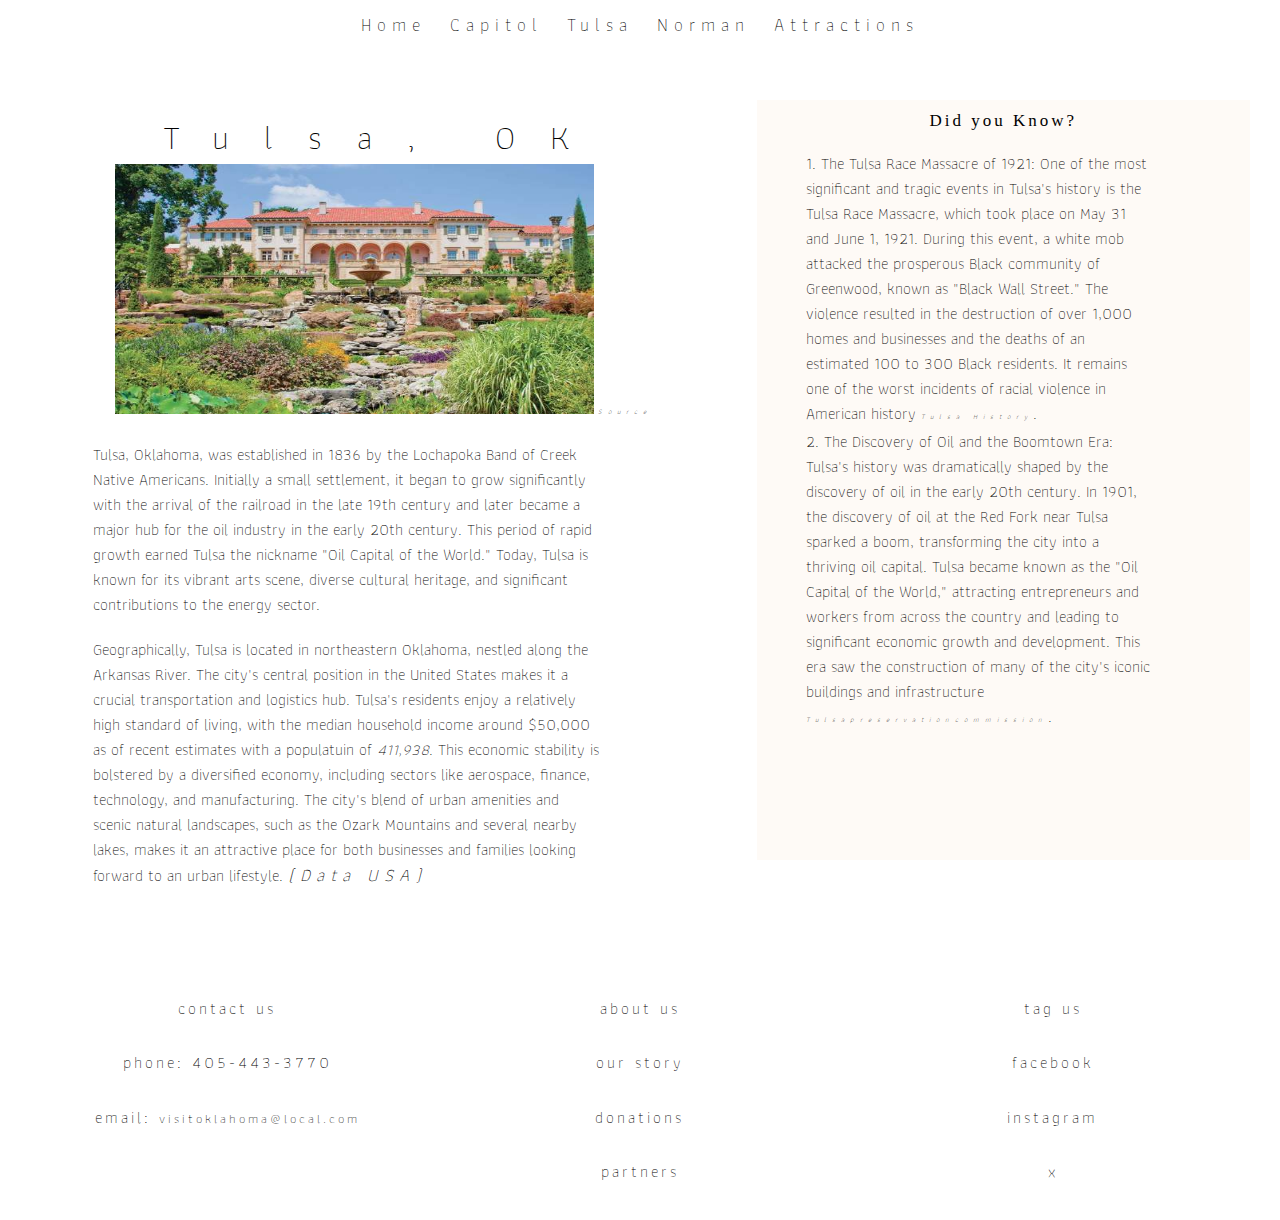
<file: src/pages/cityOne.html>
<!DOCTYPE html>
<html lang="en-US">
  <head>
    <meta charset="utf-8" />
    <meta name="viewport" content="width=device-width" />
    <link rel="stylesheet" href="../css/cityOne.css" />
    <title>Tulsa Oklahoma</title>
    <link rel="icon" href="../images/favicon.png" />
    <link rel="preconnect" href="https://fonts.googleapis.com" />
    <link rel="preconnect" href="https://fonts.gstatic.com" crossorigin />
    <link
      href="https://fonts.googleapis.com/css2?family=Athiti:wght@200;300;400;500;600;700&family=Baskervville&family=Forum&family=Lora&family=Marcellus&family=Open+Sans:wght@300&family=Paytone+One&family=Poiret+One&family=Work+Sans&family=Zen+Kurenaido&display=swap"
      rel="stylesheet"
    />
  </head>
  <body>
    <div class="gridContainer">
      <div class="navContainer">
        <nav class="nav">
          <ul class="ul">
            <li>
              <a href="../index.html">Home</a>
            </li>
            <li>
              <a href="../pages/capitol.html">Capitol</a>
            </li>
            <li>
              <a href="../pages/cityOne.html"> Tulsa </a>
            </li>
            <li>
              <a href="../pages/cityTwo.html"> Norman </a>
            </li>
            <li>
              <a href="../pages/attractions.html">Attractions</a>
            </li>
          </ul>
        </nav>
      </div>
      <section class="card-container">
        <div class="card">
          <a href="https://www.travelok.com/tulsa" target="_blank">
            <header class="card-h2">Tulsa, OK</header>
          </a>
          <img src="../images/tulsaHotel.jpeg" alt="Hotel Tulsa" />
          <cite
            ><a
              style="font-size: 7px"
              ;
              href="https://www.visittulsa.com/articles/post/where-to-eat-stay-and-play-in-tulsa-oklahoma/"
              >Source</a
            ></cite
          >
          <p class="card-P">
            Tulsa, Oklahoma, was established in 1836 by the Lochapoka Band of
            Creek Native Americans. Initially a small settlement, it began to
            grow significantly with the arrival of the railroad in the late 19th
            century and later became a major hub for the oil industry in the
            early 20th century. This period of rapid growth earned Tulsa the
            nickname "Oil Capital of the World." Today, Tulsa is known for its
            vibrant arts scene, diverse cultural heritage, and significant
            contributions to the energy sector.
          </p>

          <p class="card-P">
            Geographically, Tulsa is located in northeastern Oklahoma, nestled
            along the Arkansas River. The city's central position in the United
            States makes it a crucial transportation and logistics hub. Tulsa's
            residents enjoy a relatively high standard of living, with the
            median household income around $50,000 as of recent estimates with a
            populatuin of <em>411,938</em>. This economic stability is bolstered
            by a diversified economy, including sectors like aerospace, finance,
            technology, and manufacturing. The city's blend of urban amenities
            and scenic natural landscapes, such as the Ozark Mountains and
            several nearby lakes, makes it an attractive place for both
            businesses and families looking forward to an urban lifestyle.
            <cite
              ><a href="https://datausa.io/profile/geo/oklahoma-city-ok/"
                >(Data USA)​</a
              >​
            </cite>
          </p>
        </div>
        <aside style="background-color: #fefaf6">
          <h1
            style="
              font-size: 17px;
              font-weight: 100;
              text-align: center;
              letter-spacing: 3px;
            "
          >
            Did you Know?
          </h1>
          <p class="card-P">
            1. The Tulsa Race Massacre of 1921: One of the most significant and
            tragic events in Tulsa's history is the Tulsa Race Massacre, which
            took place on May 31 and June 1, 1921. During this event, a white
            mob attacked the prosperous Black community of Greenwood, known as
            "Black Wall Street." The violence resulted in the destruction of
            over 1,000 homes and businesses and the deaths of an estimated 100
            to 300 Black residents. It remains one of the worst incidents of
            racial violence in American history
            <cite
              ><a
                style="font-size: 7px"
                href="https://www.tulsahistory.org/exhibit/1921-tulsa-race-massacre/"
                >Tulsa History</a
              ></cite
            >.<br />
            2. The Discovery of Oil and the Boomtown Era: Tulsa's history was
            dramatically shaped by the discovery of oil in the early 20th
            century. In 1901, the discovery of oil at the Red Fork near Tulsa
            sparked a boom, transforming the city into a thriving oil capital.
            Tulsa became known as the "Oil Capital of the World," attracting
            entrepreneurs and workers from across the country and leading to
            significant economic growth and development. This era saw the
            construction of many of the city's iconic buildings and
            infrastructure
            <cite
              ><a
                style="font-size: 7px"
                href="https://tulsapreservationcommission.org/resources/tulsa-history/"
                >tulsapreservationcommission</a
              ></cite
            >.
          </p>
        </aside>
      </section>

      <div class="footer">
        <table>
          <tr>
            <th>Contact Us</th>
            <th>About Us</th>
            <th>Tag Us</th>
          </tr>
          <tr>
            <td class="td" id="td">Phone: 405-443-3770</td>
            <td>Our Story</td>
            <td><a href="https://www.facebook.com/">facebook</a></td>
          </tr>
          <tr>
            <td>
              Email:
              <a class="tableA" href="mailto:visitoklahoma@local.com"
                >visitoklahoma@local.com</a
              >
            </td>
            <td>Donations</td>
            <td><a href="https://www.instagram.com/">Instagram</a></td>
          </tr>
          <tr>
            <td></td>
            <td>Partners</td>
            <td><a href="https://twitter.com/?lang=en">X</a></td>
          </tr>
        </table>
      </div>
    </div>
  </body>
</html>
</file>
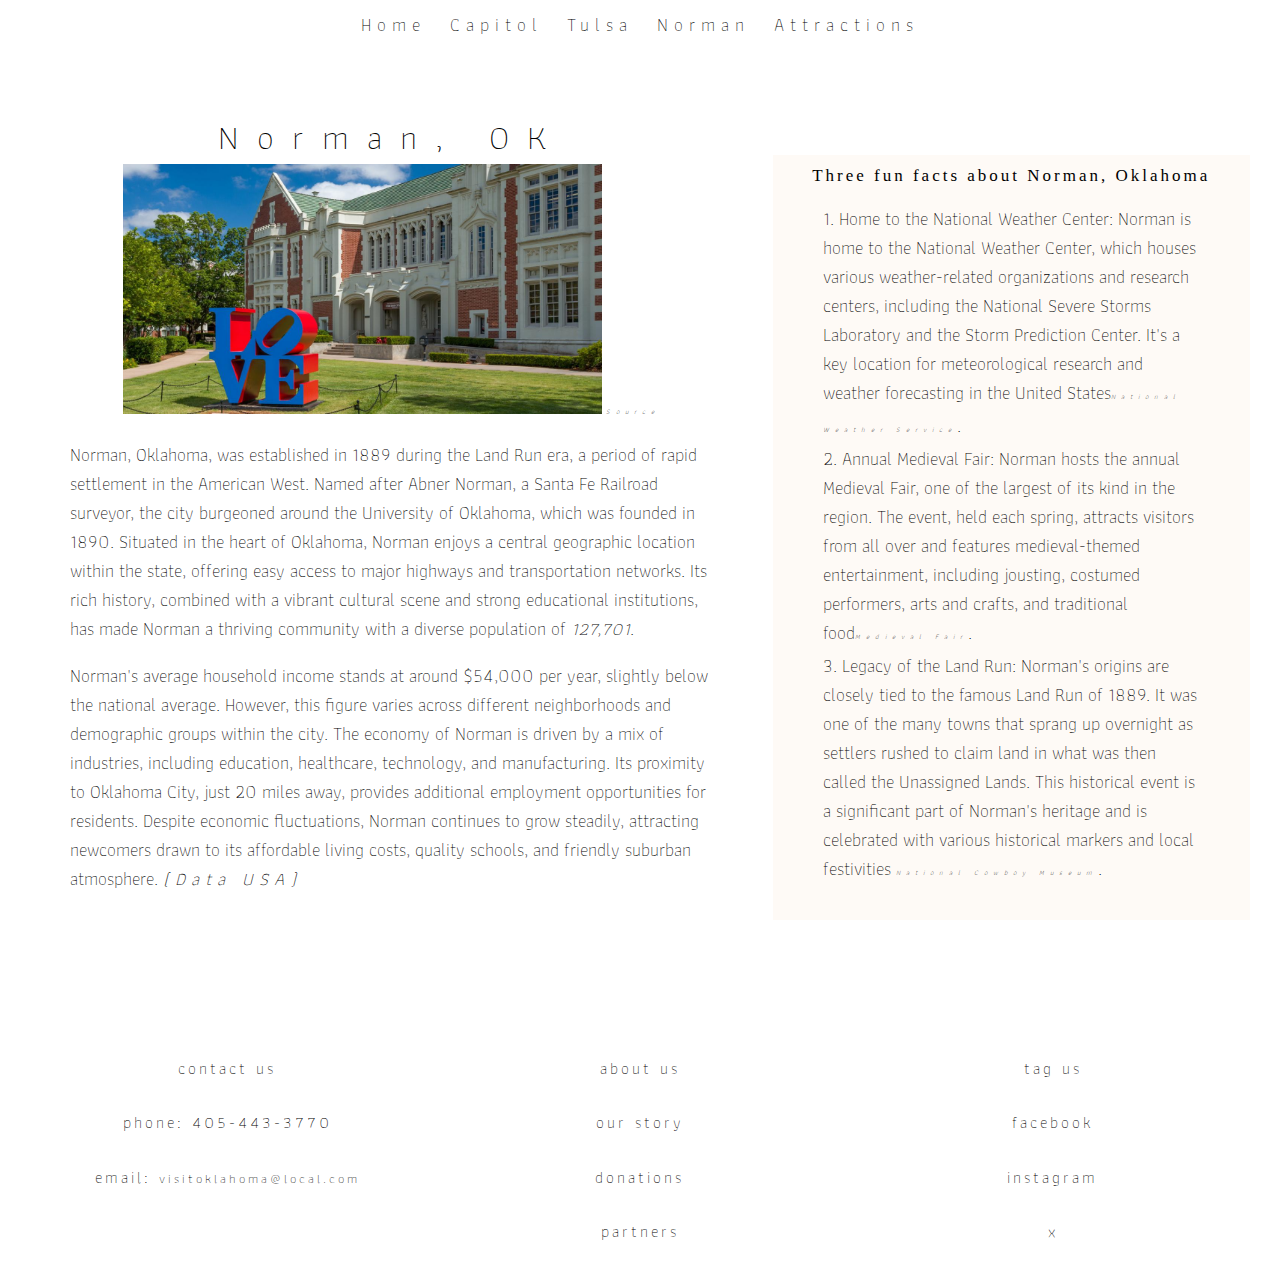
<file: src/pages/cityTwo.html>
<!DOCTYPE html>
<html lang="en-US">
  <head>
    <meta charset="utf-8" />
    <meta name="viewport" content="width=device-width" />
    <link rel="stylesheet" href="../css/cityTwo.css" />
    <title>Norman Oklahoma</title>
    <link rel="icon" href="../images/favicon.png" />
    <link rel="preconnect" href="https://fonts.googleapis.com" />
    <link rel="preconnect" href="https://fonts.gstatic.com" crossorigin />
    <link
      href="https://fonts.googleapis.com/css2?family=Athiti:wght@200;300;400;500;600;700&family=Baskervville&family=Forum&family=Lora&family=Marcellus&family=Open+Sans:wght@300&family=Paytone+One&family=Poiret+One&family=Work+Sans&family=Zen+Kurenaido&display=swap"
      rel="stylesheet"
    />
  </head>
  <body>
    <div class="gridContainer">
      <div class="navContainer">
        <nav class="nav">
          <ul class="ul">
            <li>
              <a href="../index.html">Home</a>
            </li>
            <li>
              <a href="../pages/capitol.html">Capitol</a>
            </li>
            <li>
              <a href="../pages/cityOne.html"> Tulsa </a>
            </li>
            <li>
              <a href="../pages/cityTwo.html"> Norman </a>
            </li>
            <li>
              <a href="../pages/attractions.html">Attractions</a>
            </li>
          </ul>
        </nav>
      </div>
      <section class="card-container">
        <div class="card">
          <a
            href=" https://www.visittheusa.com/destination/norman"
            target="_blank"
          >
            <header class="card-h2">Norman, OK</header>
          </a>
          <img src="../images/norman.jpeg" alt="norman okc" />
          <cite
            ><a
              style="font-size: 7px"
              href="https://www.oudaily.com/news/artist-who-designed-love-sculpture-on-ous-campus-passes-away-at-age-89/article_712d49e0-5dd6-11e8-b83e-9366db597191.html"
              >Source</a
            >
          </cite>
          <p class="card-P">
            Norman, Oklahoma, was established in 1889 during the Land Run era, a
            period of rapid settlement in the American West. Named after Abner
            Norman, a Santa Fe Railroad surveyor, the city burgeoned around the
            University of Oklahoma, which was founded in 1890. Situated in the
            heart of Oklahoma, Norman enjoys a central geographic location
            within the state, offering easy access to major highways and
            transportation networks. Its rich history, combined with a vibrant
            cultural scene and strong educational institutions, has made Norman
            a thriving community with a diverse population of <em>127,701</em>.
          </p>
          <p class="card-P">
            Norman's average household income stands at around $54,000 per year,
            slightly below the national average. However, this figure varies
            across different neighborhoods and demographic groups within the
            city. The economy of Norman is driven by a mix of industries,
            including education, healthcare, technology, and manufacturing. Its
            proximity to Oklahoma City, just 20 miles away, provides additional
            employment opportunities for residents. Despite economic
            fluctuations, Norman continues to grow steadily, attracting
            newcomers drawn to its affordable living costs, quality schools, and
            friendly suburban atmosphere.
            <cite
              ><a href="https://datausa.io/profile/geo/oklahoma-city-ok/"
                >(Data USA)​</a
              >​
            </cite>
          </p>
        </div>
        <aside style="background-color: #fefaf6">
          <h1
            style="
              font-size: 17px;
              font-weight: 100;
              text-align: center;
              letter-spacing: 3px;
            "
          >
            Three fun facts about Norman, Oklahoma
          </h1>
          <p class="card-P">
            1. Home to the National Weather Center: Norman is home to the
            National Weather Center, which houses various weather-related
            organizations and research centers, including the National Severe
            Storms Laboratory and the Storm Prediction Center. It's a key
            location for meteorological research and weather forecasting in the
            United States<cite
              ><a style="font-size: 7px" href="https://www.weather.gov/"
                >National Weather Service</a
              ></cite
            >.<br />
            2. Annual Medieval Fair: Norman hosts the annual Medieval Fair, one
            of the largest of its kind in the region. The event, held each
            spring, attracts visitors from all over and features medieval-themed
            entertainment, including jousting, costumed performers, arts and
            crafts, and traditional food<cite
              ><a style="font-size: 7px" href="https://medievalfair.org/About"
                >Medieval Fair</a
              ></cite
            >. <br />
            3. Legacy of the Land Run: Norman's origins are closely tied to the
            famous Land Run of 1889. It was one of the many towns that sprang up
            overnight as settlers rushed to claim land in what was then called
            the Unassigned Lands. This historical event is a significant part of
            Norman's heritage and is celebrated with various historical markers
            and local festivities
            <cite
              ><a
                style="font-size: 7px"
                href=" https://nationalcowboymuseum.org/explore/rushes-statehood-oklahoma-land-runs/"
                >National Cowboy Museum</a
              ></cite
            >.
          </p>
        </aside>
      </section>
      <div class="footer">
        <table>
          <tr>
            <th>Contact Us</th>
            <th>About Us</th>
            <th>Tag Us</th>
          </tr>
          <tr>
            <td class="td" id="td">Phone: 405-443-3770</td>
            <td>Our Story</td>
            <td><a href="https://www.facebook.com/">facebook</a></td>
          </tr>
          <tr>
            <td>
              Email:
              <a class="tableA" href="mailto:visitoklahoma@local.com"
                >visitoklahoma@local.com</a
              >
            </td>
            <td>Donations</td>
            <td><a href="https://www.instagram.com/">Instagram</a></td>
          </tr>
          <tr>
            <td></td>
            <td>Partners</td>
            <td><a href="https://twitter.com/?lang=en">X</a></td>
          </tr>
        </table>
      </div>
    </div>
  </body>
</html>
</file>
<file: css/styles.css>
body {
  display: flex;
  flex-direction: column;
  margin: 0;
}

@media screen and (min-width: 500px) {
  ul li {
    display: inline;
    padding: 7px;
  }
}

@media screen and (min-width: 600px) {
  body {
    grid-template-columns: 200px auto;
    grid-template-rows: 50px 150px 150px 50px;
    grid-template-areas:
      "head head"
      "nav main"
      "aside main"
      "foot foot";
  }
}

@media screen and (min-width: 800px) {
  body {
    grid-template-columns: 200px auto 200px;
    grid-template-rows: 50px 300px 50px;
    grid-template-areas:
      "head head head"
      "nav main aside"
      "foot foot foot";
  }
  .card {
    height: 100px;
  }
  ul li {
    display: inline;
    padding: 7px;
  }
}

ul {
  background-color: #fff;
  border-bottom: white solid 1px;
  height: 80px;
  list-style-type: none;
  padding: 0;
  margin: 0;
  position: fixed;
  text-align: center;
  width: 100%;
}

ul li {
  display: inline;
  /* padding: 20px; */
}

a {
  color: black;
  cursor: pointer;
  display: inline;
  font-size: 22px;
  font-family: "Athiti";
  font-weight: 100;
  letter-spacing: 6px;
  text-decoration: none;
  text-transform: capitalize;
  /* word-wrap: break-word; */
  word-break: keep-all;
}
a:hover {
  color: #991d29;
  font-size: medium;
}

main {
  margin: 20px 20px;
}
header {
  box-sizing: border-box;
  display: flex;
  justify-content: center;
  top: 70px;
  padding: 20px;
  font-size: 30px;
  width: 100%;
}

.exploreH1 {
  color: black;
  font-size: 42px;
  font-weight: 100;
  font-family: "Athiti";
  justify-content: center;
  letter-spacing: 16px;
  margin: 20px 20px 20px 20px;
  text-decoration: none;
  text-transform: capitalize;
  word-wrap: break-word;
}

@media screen and (max-width: 500px) {
  .exploreH1 {
    font-size: 16px;
    margin-bottom: 20px;
    text-align: start;
  }
  .attractions {
    margin-bottom: 30px;
  }
  img {
    width: auto;
    height: auto;
  }
  a {
    font-size: 12px;
  }
}

p {
  color: black;
  font-size: 18px;
  font-weight: 100;
  font-family: "Athiti";
  line-height: 26px;
  letter-spacing: 5px;
  padding: 10px;
  margin: 13px;
  word-wrap: break-word;
  /* width: 68%; */
}

aside {
  background-color: #fefaf6;
  color: black;
  float: right;
  font-weight: 100;
  font-family: "Athiti";
  line-height: 30px;
  text-align: center;
  top: 30px;
  width: 30%;
}

.signupDiv {
  display: flex;
  height: 400px;
  width: 100%;
}

.signupForm {
  height: 450px;
  border: solid black 2px;
  margin-left: 15%;
  margin-right: 15%;
  width: 70%;
}

.signupHeader {
  color: black;
  display: inline-block;
  font-size: 22px;
  font-weight: 100;
  font-family: "Athiti";
  height: 20px;
  letter-spacing: 16px;
  text-align: center;
  text-decoration: none;
  text-transform: capitalize;
  width: 100%;
  word-wrap: break-word;
}

.formP {
  box-sizing: border-box;
  display: flex;
  height: 45px;
  padding: 10px;
  justify-content: center;
  width: 100%;
}

textarea {
  height: 30px;
}

.button {
  /* margin: 50px; */
  width: 120px;
  height: 35px;
  border-radius: 35px;
  background-color: #a2d7e5;
}

input {
  color: black;
  border: 0.5px solid #969a97;
  display: flex;
  font-family: "Athiti";
  outline: none;
  text-align: center;
  width: 85%;
}

.gridContainer {
  display: grid;
  grid-template-columns: repeat(6);
}

h3 {
  color: black;
  display: flex;
  font-size: 22px;
  font-weight: 100;
  font-family: "Athiti";
  justify-content: center;
  letter-spacing: 16px;
  margin: 20px 20px 20px 20px;
  text-decoration: none;
  text-transform: capitalize;
  word-wrap: break-word;
}
.navContainer {
  grid-column: 1/6;
}
.welcome {
  grid-column: 1/6;
  margin: 61px;
}
@media screen and (min-width: 600px) {
  .welcome {
    height: 1305px;
  }
  /* p {
    height: 1000px;
    width: 93%;
  } */

  .gridContainer {
    width: 100%;
  }
}
.signup {
  grid-column: 1/6;
}
@media screen and (max-width: 788px) {
}
.div1 {
  gap: 7px;
  grid-column: 1/6;
  border-radius: 50px;
  border: 1px solid #969a97;
  height: 450px;
}

.foot {
  grid-column: 1/6;
  display: flex;
  margin: 20px 20px 20px 20px;
}
.attractions {
  display: grid;
  grid-template-columns: auto auto auto;
  grid-template-rows: 200px 200px;
  gap: 20px;
  margin: 0px 20px 40px 20px;
  width: auto;
}
.attractionImg > div {
  font-size: 30px;
  padding: 20px 0px;
  text-align: center;
  width: auto;
}

.homeImg {
  height: 200px;
  width: 100%;
}

table {
  gap: 20px;
  font-size: 13px;
  height: 220px;
  table-layout: fixed;
  width: 100%;
}

td,
th {
  color: black;
  font-size: 16px;
  font-weight: 100;
  font-family: "Athiti";
  letter-spacing: 3px;
  text-transform: lowercase;
  text-align: center;
}
td > a,
th {
  color: black;
  font-size: 16px;
  font-weight: 100;
  font-family: "Athiti";
  letter-spacing: 3px;
  text-transform: lowercase;
}
.asidelist {
  color: black;
  font-size: 14px;
  font-weight: 100;
  font-family: "Athiti";
  top: 30px;
  text-align: start;
}

.tableA {
  color: black;
  font-size: small;
  text-transform: lowercase;
}

.card-container {
  display: grid;
  grid-template-columns: 33.3% 33.3% auto;
  margin: 0px 20px;
  gap: 30px;
}

.card {
  border-radius: 30px;
  border: 1px solid #ccc;
  height: 730px;
  text-align: center;
}
@media screen and (min-width: 500px) {
  .card-container {
    display: grid;
    grid-template-columns: auto auto;

    gap: 10px;
  }
  .card {
    height: 1339px;
  }
}
@media screen and (max-width: 400px) {
  .card-container {
    display: grid;
    grid-template-columns: auto auto;
    gap: 10px;
  }
  .card {
    height: 1339px;
  }
  aside {
    width: 100%;
    margin-bottom: 20px;
  }

  ul li {
    display: inline-block;
    padding: 10px;
  }
}

@media screen and (max-width: 600px) {
  .card-container {
    display: grid;
    grid-template-columns: auto;
    gap: 10px;
    width: 50%;
  }
  .card {
    height: 1360px;
  }
  table {
    width: 100%;
  }
  img {
    width: 50%;
  }
}

@media screen and (min-width: 1000px) {
  .card-container {
    display: grid;
    grid-template-columns: auto auto;
    gap: 10px;
  }
  .card {
    height: 1194px;
  }
}

img {
  height: 250px;
  width: 479px;
}
.card-h2 {
  color: black;
  font-family: "Athiti";
  font-size: 24px;
  font-weight: 100;
}

.card-h2:hover {
  color: #a26363;
}

.card-P {
  color: black;
  font-family: "Athiti";
  font-size: 15px;

  margin: 10px 0px 0px 49px;
  word-wrap: break-word;
  text-transform: none;
  text-align: start;
}

#foot {
  background-color: #fff;
}
</file>
<file: src/css/styles.css>
body {
  display: flex;
  flex-direction: column;
  margin: 0;
}

@media screen and (min-width: 500px) {
  ul li {
    display: inline;
    padding: 7px;
  }
}

@media screen and (min-width: 600px) {
  body {
    grid-template-columns: 200px auto;
    grid-template-rows: 50px 150px 150px 50px;
    grid-template-areas:
      "head head"
      "nav main"
      "aside main"
      "foot foot";
  }
}

@media screen and (min-width: 800px) {
  body {
    grid-template-columns: 200px auto 200px;
    grid-template-rows: 50px 300px 50px;
    grid-template-areas:
      "head head head"
      "nav main aside"
      "foot foot foot";
  }
  .card {
    height: 100px;
  }
  ul li {
    display: inline;
    padding: 7px;
  }
}

ul {
  background-color: #fff;
  border-bottom: white solid 1px;
  height: 80px;
  list-style-type: none;
  padding: 0;
  margin: 0;
  position: fixed;
  text-align: center;
  width: 100%;
}

ul li {
  display: inline;
  /* padding: 20px; */
}

a {
  color: black;
  cursor: pointer;
  display: inline;
  font-size: 22px;
  font-family: "Athiti";
  font-weight: 100;
  letter-spacing: 6px;
  text-decoration: none;
  text-transform: capitalize;
  /* word-wrap: break-word; */
  word-break: keep-all;
}
a:hover {
  color: #991d29;
  font-size: medium;
}

main {
  margin: 20px 20px;
}
header {
  box-sizing: border-box;
  display: flex;
  justify-content: center;
  top: 70px;
  padding: 20px;
  font-size: 30px;
  width: 100%;
}

.exploreH1 {
  color: black;
  font-size: 42px;
  font-weight: 100;
  font-family: "Athiti";
  justify-content: center;
  letter-spacing: 16px;
  margin: 20px 20px 20px 20px;
  text-decoration: none;
  text-transform: capitalize;
  word-wrap: break-word;
}

@media screen and (max-width: 500px) {
  .exploreH1 {
    font-size: 16px;
    margin-bottom: 20px;
    text-align: start;
  }
  .attractions {
    margin-bottom: 30px;
  }
  img {
    width: auto;
    height: auto;
  }
  a {
    font-size: 12px;
  }
}

p {
  color: black;
  font-size: 18px;
  font-weight: 100;
  font-family: "Athiti";
  line-height: 26px;
  letter-spacing: 5px;
  padding: 10px;
  margin: 0;
  word-wrap: break-word;
  width: 68%;
}

aside {
  background-color: #fefaf6;
  color: black;
  float: right;
  font-weight: 100;
  font-family: "Athiti";
  line-height: 30px;
  text-align: center;
  top: 30px;
  width: 30%;
}

.signupDiv {
  display: flex;
  height: 400px;
  width: 100%;
}

.signupForm {
  flex-grow: 2;
  height: 300px;
}

.signupHeader {
  color: black;
  display: inline-block;
  font-size: 22px;
  font-weight: 100;
  font-family: "Athiti";
  height: 20px;
  letter-spacing: 16px;
  text-align: center;
  text-decoration: none;
  text-transform: capitalize;
  width: 100%;
  word-wrap: break-word;
}

.formP {
  box-sizing: border-box;
  display: flex;

  height: 45px;
  padding: 10px;
  justify-content: center;
  width: 100%;
}

textarea {
  height: 30px;
}

label,
input {
  color: black;
  border: 0.5px solid #969a97;
  display: flex;
  font-family: "Athiti";
  outline: none;
  text-align: center;
}
.gridContainer {
  display: grid;
  grid-template-columns: repeat(6);
}

h3 {
  color: black;
  display: flex;
  font-size: 22px;
  font-weight: 100;
  font-family: "Athiti";
  justify-content: center;
  letter-spacing: 16px;
  margin: 20px 20px 20px 20px;
  text-decoration: none;
  text-transform: capitalize;
  word-wrap: break-word;
}
.navContainer {
  grid-column: 1/6;
}
.welcome {
  grid-column: 1/6;
  margin: 61px;
}
@media screen and (min-width: 600px) {
  .welcome {
    height: 1305px;
  }
  /* p {
    height: 1000px;
    width: 93%;
  } */

  .gridContainer {
    width: 100%;
  }
}
.signup {
  grid-column: 1/6;
}
@media screen and (max-width: 788px) {
}
.div1 {
  gap: 7px;
  grid-column: 1/6;
  border-radius: 50px;
  border: 1px solid #969a97;
  height: 350px;
}

.foot {
  grid-column: 1/6;
  display: flex;
  margin: 20px 20px 20px 20px;
}
.attractions {
  display: grid;
  grid-template-columns: auto auto auto;
  grid-template-rows: 200px 200px;
  gap: 20px;
  margin: 0px 20px 40px 20px;
  width: auto;
}
.attractionImg > div {
  font-size: 30px;
  padding: 20px 0px;
  text-align: center;
  width: auto;
}

.homeImg {
  height: 200px;
  width: 100%;
}

table {
  gap: 20px;
  font-size: 13px;
  height: 220px;
  table-layout: fixed;
  width: 100%;
}

td,
th {
  color: black;
  font-size: 16px;
  font-weight: 100;
  font-family: "Athiti";
  letter-spacing: 3px;
  text-transform: lowercase;
  text-align: center;
}
td > a,
th {
  color: black;
  font-size: 16px;
  font-weight: 100;
  font-family: "Athiti";
  letter-spacing: 3px;
  text-transform: lowercase;
}
.asidelist {
  color: black;
  font-size: 14px;
  font-weight: 100;
  font-family: "Athiti";
  top: 30px;
  text-align: start;
}

.tableA {
  color: black;
  font-size: small;
  text-transform: lowercase;
}

.card-container {
  display: grid;
  grid-template-columns: 33.3% 33.3% auto;
  margin: 0px 20px;
  gap: 30px;
}

.card {
  border-radius: 30px;
  border: 1px solid #ccc;
  height: 730px;
  text-align: center;
}
@media screen and (min-width: 500px) {
  .card-container {
    display: grid;
    grid-template-columns: auto auto;

    gap: 10px;
  }
  .card {
    height: 1339px;
  }
}
@media screen and (max-width: 400px) {
  .card-container {
    display: grid;
    grid-template-columns: auto auto;
    gap: 10px;
  }
  .card {
    height: 1339px;
  }
  aside {
    width: 100%;
    margin-bottom: 20px;
  }

  ul li {
    display: inline-block;
    padding: 10px;
  }
}

@media screen and (max-width: 600px) {
  .card-container {
    display: grid;
    grid-template-columns: auto;
    gap: 10px;
    width: 50%;
  }
  .card {
    height: 1360px;
  }
  table {
    width: 100%;
  }
  img {
    width: 50%;
  }
}

@media screen and (min-width: 1000px) {
  .card-container {
    display: grid;
    grid-template-columns: auto auto;
    gap: 10px;
  }
  .card {
    height: 1194px;
  }
}

img {
  height: 250px;
  width: 479px;
}
.card-h2 {
  color: black;
  font-family: "Athiti";
  font-size: 24px;
  font-weight: 100;
}

.card-h2:hover {
  color: #a26363;
}

.card-P {
  color: black;
  font-family: "Athiti";
  font-size: 15px;

  margin: 10px 0px 0px 49px;
  word-wrap: break-word;
  text-transform: none;
  text-align: start;
}

#foot {
  background-color: #fff;
}
</file>
<file: css/attractions.css>
body {
  margin: 0;
}
.navContainer {
  height: 100px;
}

ul {
  background-color: #fff;
  border-bottom: white solid 1px;
  list-style-type: none;
  text-align: center;
  padding: 0;
  margin: 0;
  position: fixed;
  width: 100%;
}

ul li {
  display: inline-block;
  padding: 10px;
}

a {
  color: black;
  cursor: pointer;
  display: inline;
  font-size: 18px;
  font-family: "Athiti";
  font-weight: 100;
  letter-spacing: 6px;
  text-decoration: none;
  text-transform: capitalize;
  word-wrap: break-word;
}
a:hover {
  color: #991d29;
  font-size: medium;
}

.card-container {
  display: grid;
  grid-template-columns: 33.3% 33.3% auto;
  margin: 0px 20px;
  gap: 20px;
}
.card {
  border: 1px solid #ccc;
  height: 730px;
  padding: 10px 0;
  text-align: center;
}
@media screen and (min-width: 500px) {
  .card-container {
    display: grid;
    grid-template-columns: auto auto;
    gap: 10px;
  }
  .card {
    height: 1090px;
  }
}

@media screen and (min-width: 300px) {
  .exploreH1Div {
    font-size: 24px;
    padding-left: 56px;
    margin-bottom: 60px;
  }
}

@media screen and (max-width: 600px) {
  .card-container {
    display: grid;
    grid-template-columns: auto;
    gap: 10px;
  }
  .card {
    height: 950px;
  }
}
@media screen and (min-width: 1000px) {
  .card-container {
    display: grid;
    grid-template-columns: auto auto;
    gap: 10px;
  }
  .card {
    height: 900px;
  }
}

img {
  height: 250px;
  width: 479px;
}

.exploreH1Div {
  position: relative;
}

header {
  color: black;
  font-family: "Athiti";
  font-size: 34px;
  font-weight: 100;
  letter-spacing: 33px;
  margin-bottom: 20px;
  position: absolute;
  text-align: center;
}

.card-h2 {
  color: black;
  font-family: "Athiti";
  font-size: 24px;
  font-weight: 100;
}
.card-h2:hover {
  color: #a26363;
}

.card-P {
  color: black;
  font-family: "Athiti";
  font-size: 16px;
  font-weight: 100;
  letter-spacing: 3px;
  line-height: 19px;
  margin: 0px 20px 0px 20px;
  text-transform: none;
  text-align: start;
  word-wrap: break-word;
}

table {
  gap: 20px;
  font-size: 13px;
  height: 220px;
  table-layout: fixed;
  margin-top: 120px;
  width: 100%;
}

td,
th {
  color: black;
  font-size: 16px;
  font-weight: 100;
  font-family: "Athiti";
  letter-spacing: 3px;
  text-transform: lowercase;
  text-align: center;
}

td > a,
th {
  color: black;
  font-size: 16px;
  font-weight: 100;
  font-family: "Athiti";
  letter-spacing: 3px;
  text-transform: lowercase;
}

.tableA {
  color: black;
  font-size: small;
  text-transform: lowercase;
}

.footer {
  margin: 30px 20px 20px 20px;
}
</file>
<file: css/captiol.css>
@charset "UTF-8";
body {
  display: flex;
  flex-direction: column;
  margin: 0;
}

.gridContainer {
  grid-template-columns: repeat(3, 1fr);
}

@media screen and (min-width: 837px) {
  .gridContainer {
    grid-template-columns: repeat(3, 1fr);
  }

  body {
    grid-template-columns: 200px auto;
    grid-template-rows: 50px 150px 150px 50px;
    grid-template-areas:
      "head head"
      "nav main"
      "aside main"
      "foot foot";
  }

  .articleContainer {
    width: auto;
  }
  .imgDiv {
    margin-top: 138px;
  }
}

@media screen and (max-width: 700px) {
  .imgDiv {
    margin-top: 430px;
  }
}
@media screen and (max-width: 400px) {
  .imgDiv {
    margin-top: 390px;
  }
}

@media screen and (min-width: 908px) {
  .imgDiv {
    margin-top: 250px;
  }
}

ul {
  background-color: #fff;
  border-bottom: white solid 1px;
  list-style-type: none;
  text-align: center;
  padding: 0;
  margin: 0;
  position: fixed;
  width: 100%;
}

ul li {
  display: inline-block;
  padding: 10px;
}

a {
  color: black;
  cursor: pointer;
  display: inline;
  font-size: 18px;
  font-family: "Athiti";
  font-weight: 100;
  letter-spacing: 6px;
  text-decoration: none;
  text-transform: capitalize;
  word-wrap: break-word;
}
a:hover {
  color: #991d29;
  font-size: medium;
}

head {
  text-align: center;
}

h1 {
  width: 100%;
  color: black;
  font-size: 28px;
  font-family: "Athiti";
  font-weight: 100;
  letter-spacing: 13px;
  margin: 90px 20px 20px 20px;
  text-align: center;
  text-decoration: none;
  text-transform: capitalize;
  word-wrap: break-word;
}

main {
  margin: 20px 20px;
}

.imgDiv {
  display: grid;
}

img {
  gap: 12px;
  grid-template-columns: auto auto auto;
  grid-template-rows: 120px 120px;
  width: 70%;
  height: 500px;
  margin-left: auto;
  margin-right: auto;
  margin-top: 14px;
}

article {
  width: auto;
}

.capitolFloat {
  color: black;
  font-size: 20px;
  font-weight: 100;
  font-family: "Athiti";
  letter-spacing: 2px;
  line-height: 29px;
  text-align: start;
}

.about {
  color: black;
  font-size: 30px;
  font-weight: 100;
  font-family: "Athiti";
  box-sizing: border-box;
  font-size: 30px;
}

table {
  gap: 20px;
  font-size: 13px;
  height: 220px;
  table-layout: fixed;
  margin-top: 120px;
  width: 100%;
}

td,
th {
  color: black;
  font-size: 16px;
  font-weight: 100;
  font-family: "Athiti";
  letter-spacing: 3px;
  text-transform: lowercase;
  text-align: center;
}

td > a,
th {
  color: black;
  font-size: 16px;
  font-weight: 100;
  font-family: "Athiti";
  letter-spacing: 3px;
  text-transform: lowercase;
}

.asidelist {
  color: #a26363;
  font-size: 14px;
  font-weight: 100;
  font-family: "Athiti";
  float: right;
  top: 30px;
  text-align: start;
  width: 33%;
}

.tableA {
  color: black;
  font-size: small;
  text-transform: lowercase;
}

.footer {
  margin: 30px 20px 20px 20px;
}
</file>
<file: css/cityOne.css>
body {
  margin: 0;
}
.navContainer {
  height: 100px;
}
ul {
  background-color: #fff;
  border-bottom: white solid 1px;
  list-style-type: none;
  text-align: center;
  padding: 0;
  margin: 0;
  position: fixed;
  width: 100%;
}

ul li {
  display: inline-block;
  padding: 10px;
}

a {
  color: black;
  cursor: pointer;
  display: inline;
  font-size: 18px;
  font-family: "Athiti";
  font-weight: 100;
  letter-spacing: 6px;
  text-decoration: none;
  text-transform: capitalize;
  word-wrap: break-word;
}
a:hover {
  color: #991d29;
  font-size: medium;
}

.card-container {
  display: grid;
  grid-template-columns: 33.3% 33.3% auto;
  margin: 0px 20px;
  gap: 20px;
}
.card {
  height: 530px;
  padding: 10px 0;
  text-align: center;
  border-radius: 35px;
}

@media screen and (min-width: 500px) {
  .card-container {
    display: grid;
    grid-template-columns: auto auto;
    gap: 10px;
  }
  .card {
    height: 470px;
  }
  .card-P {
    margin-top: -13px;
  }
}

@media screen and (max-width: 600px) {
  .card-container {
    display: grid;
    grid-template-columns: auto;
    gap: 10px;
  }
  .card {
    height: 1100px;
  }
}

@media screen and (min-width: 1000px) {
  .card-container {
    display: grid;
    grid-template-columns: auto auto auto;
    gap: 10px;
  }
  .card {
    height: 740px;
  }
}

img {
  height: 250px;
  width: 479px;
}
.card-h2 {
  color: black;
  font-family: "Athiti";
  font-size: 34px;
  letter-spacing: 35px;
  font-weight: 100;
}

.card-h2:hover {
  color: #a26363;
}

.card-P {
  color: black;
  font-family: "Athiti";
  font-size: 16px;
  font-weight: 100;
  line-height: 25px;
  margin-left: 10%;
  margin-right: 20%;
  margin-top: 20px;
  text-transform: none;
  text-align: start;
  word-wrap: break-word;
}

table {
  gap: 20px;
  font-size: 13px;
  height: 220px;
  table-layout: fixed;
  margin-top: 120px;
  width: 100%;
}

td,
th {
  color: black;
  font-size: 16px;
  font-weight: 100;
  font-family: "Athiti";
  letter-spacing: 3px;
  text-transform: lowercase;
  text-align: center;
}

td > a,
th {
  color: black;
  font-size: 16px;
  font-weight: 100;
  font-family: "Athiti";
  letter-spacing: 3px;
  text-transform: lowercase;
}

.tableA {
  color: black;
  font-size: small;
  text-transform: lowercase;
}

.footer {
  margin: 30px 20px 20px 20px;
}
</file>
<file: css/cityTwo.css>
body {
  margin: 0;
}
.navContainer {
  height: 100px;
}
ul {
  background-color: #fff;
  border-bottom: white solid 1px;
  list-style-type: none;
  text-align: center;
  padding: 0;
  margin: 0;
  position: fixed;
  width: 100%;
}

ul li {
  display: inline-block;
  padding: 10px;
}

a {
  color: black;
  cursor: pointer;
  display: inline;
  font-size: 18px;
  font-family: "Athiti";
  font-weight: 100;
  letter-spacing: 6px;
  text-decoration: none;
  text-transform: capitalize;
  word-wrap: break-word;
}
a:hover {
  color: #991d29;
  font-size: medium;
}

.card-container {
  display: grid;
  grid-template-columns: 33.3% 33.3% auto;
  margin: 0px 20px;
  gap: 20px;
}
.card {
  display: block;
  height: 510px;
  justify-content: center;
  padding: 10px 0;
  text-align: center;
  border-radius: 35px;
}
@media screen and (min-width: 500px) {
  .card-container {
    display: grid;
    grid-template-columns: auto auto;
    gap: 10px;
  }
  .card {
    height: 800px;
  }
  aside {
    margin-top: 55px;
  }
}

@media screen and (max-width: 600px) {
  .card-container {
    display: grid;
    grid-template-columns: auto;
    gap: 10px;
  }
  .card {
    height: 1100px;
  }
}

@media screen and (min-width: 1000px) {
  .card-container {
    display: grid;
    grid-template-columns: auto auto auto;
    gap: 10px;
  }
}

img {
  height: 250px;
  width: 479px;
}
.card-h2 {
  color: black;
  font-family: "Athiti";
  font-size: 34px;
  font-weight: 100;
  letter-spacing: 18px;
}

.card-h2:hover {
  color: #a26363;
}

.card-P {
  color: black;
  font-family: "Athiti";
  font-size: 18px;
  font-weight: 100;
  line-height: 29px;
  margin-left: 50px;
  margin-right: 50px;
  text-transform: none;
  text-align: start;
  word-wrap: break-word;
}

table {
  gap: 20px;
  font-size: 13px;
  height: 220px;
  table-layout: fixed;
  margin-top: 120px;
  width: 100%;
}

td,
th {
  color: black;
  font-size: 16px;
  font-weight: 100;
  font-family: "Athiti";
  letter-spacing: 3px;
  text-transform: lowercase;
  text-align: center;
}

td > a,
th {
  color: black;
  font-size: 16px;
  font-weight: 100;
  font-family: "Athiti";
  letter-spacing: 3px;
  text-transform: lowercase;
}

.tableA {
  color: black;
  font-size: small;
  text-transform: lowercase;
}

.footer {
  margin: 30px 20px 20px 20px;
}
</file>
<file: src/css/attractions.css>
body {
  margin: 0;
}
.navContainer {
  height: 100px;
}

ul {
  background-color: #fff;
  border-bottom: white solid 1px;
  list-style-type: none;
  text-align: center;
  padding: 0;
  margin: 0;
  position: fixed;
  width: 100%;
}

ul li {
  display: inline-block;
  padding: 10px;
}

a {
  color: black;
  cursor: pointer;
  display: inline;
  font-size: 18px;
  font-family: "Athiti";
  font-weight: 100;
  letter-spacing: 6px;
  text-decoration: none;
  text-transform: capitalize;
  word-wrap: break-word;
}
a:hover {
  color: #991d29;
  font-size: medium;
}

.card-container {
  display: grid;
  grid-template-columns: 33.3% 33.3% auto;
  margin: 0px 20px;
  gap: 20px;
}
.card {
  border: 1px solid #ccc;
  height: 730px;
  padding: 10px 0;
  text-align: center;
}
@media screen and (min-width: 500px) {
  .card-container {
    display: grid;
    grid-template-columns: auto auto;
    gap: 10px;
  }
  .card {
    height: 1090px;
  }
}

@media screen and (min-width: 300px) {
  .exploreH1Div {
    font-size: 24px;
    padding-left: 56px;
    margin-bottom: 60px;
  }
}

@media screen and (max-width: 600px) {
  .card-container {
    display: grid;
    grid-template-columns: auto;
    gap: 10px;
  }
  .card {
    height: 950px;
  }
}
@media screen and (min-width: 1000px) {
  .card-container {
    display: grid;
    grid-template-columns: auto auto;
    gap: 10px;
  }
  .card {
    height: 900px;
  }
}

img {
  height: 250px;
  width: 479px;
}

.exploreH1Div {
  position: relative;
}

header {
  color: black;
  font-family: "Athiti";
  font-size: 34px;
  font-weight: 100;
  letter-spacing: 33px;
  margin-bottom: 20px;
  position: absolute;
  text-align: center;
}

.card-h2 {
  color: black;
  font-family: "Athiti";
  font-size: 24px;
  font-weight: 100;
}
.card-h2:hover {
  color: #a26363;
}

.card-P {
  color: black;
  font-family: "Athiti";
  font-size: 16px;
  font-weight: 100;
  letter-spacing: 3px;
  line-height: 19px;
  margin: 0px 20px 0px 20px;
  text-transform: none;
  text-align: start;
  word-wrap: break-word;
}

table {
  gap: 20px;
  font-size: 13px;
  height: 220px;
  table-layout: fixed;
  margin-top: 120px;
  width: 100%;
}

td,
th {
  color: black;
  font-size: 16px;
  font-weight: 100;
  font-family: "Athiti";
  letter-spacing: 3px;
  text-transform: lowercase;
  text-align: center;
}

td > a,
th {
  color: black;
  font-size: 16px;
  font-weight: 100;
  font-family: "Athiti";
  letter-spacing: 3px;
  text-transform: lowercase;
}

.tableA {
  color: black;
  font-size: small;
  text-transform: lowercase;
}

.footer {
  margin: 30px 20px 20px 20px;
}
</file>
<file: src/css/captiol.css>
@charset "UTF-8";
body {
  display: flex;
  flex-direction: column;
  margin: 0;
}

.gridContainer {
  grid-template-columns: repeat(3, 1fr);
}

@media screen and (min-width: 837px) {
  .gridContainer {
    grid-template-columns: repeat(3, 1fr);
  }

  body {
    grid-template-columns: 200px auto;
    grid-template-rows: 50px 150px 150px 50px;
    grid-template-areas:
      "head head"
      "nav main"
      "aside main"
      "foot foot";
  }

  .articleContainer {
    width: auto;
  }
  .imgDiv {
    margin-top: 138px;
  }
}

@media screen and (max-width: 700px) {
  .imgDiv {
    margin-top: 430px;
  }
}
@media screen and (max-width: 400px) {
  .imgDiv {
    margin-top: 390px;
  }
}

@media screen and (min-width: 908px) {
  .imgDiv {
    margin-top: 250px;
  }
}

ul {
  background-color: #fff;
  border-bottom: white solid 1px;
  list-style-type: none;
  text-align: center;
  padding: 0;
  margin: 0;
  position: fixed;
  width: 100%;
}

ul li {
  display: inline-block;
  padding: 10px;
}

a {
  color: black;
  cursor: pointer;
  display: inline;
  font-size: 18px;
  font-family: "Athiti";
  font-weight: 100;
  letter-spacing: 6px;
  text-decoration: none;
  text-transform: capitalize;
  word-wrap: break-word;
}
a:hover {
  color: #991d29;
  font-size: medium;
}

head {
  text-align: center;
}

h1 {
  width: 100%;
  color: black;
  font-size: 28px;
  font-family: "Athiti";
  font-weight: 100;
  letter-spacing: 13px;
  margin: 90px 20px 20px 20px;
  text-align: center;
  text-decoration: none;
  text-transform: capitalize;
  word-wrap: break-word;
}

main {
  margin: 20px 20px;
}

.imgDiv {
  display: grid;
}

img {
  gap: 12px;
  grid-template-columns: auto auto auto;
  grid-template-rows: 120px 120px;
  width: 70%;
  height: 500px;
  margin-left: auto;
  margin-right: auto;
  margin-top: 14px;
}

article {
  width: auto;
}

.capitolFloat {
  color: black;
  font-size: 20px;
  font-weight: 100;
  font-family: "Athiti";
  letter-spacing: 2px;
  line-height: 29px;
  text-align: start;
}

.about {
  color: black;
  font-size: 30px;
  font-weight: 100;
  font-family: "Athiti";
  box-sizing: border-box;
  font-size: 30px;
}

table {
  gap: 20px;
  font-size: 13px;
  height: 220px;
  table-layout: fixed;
  margin-top: 120px;
  width: 100%;
}

td,
th {
  color: black;
  font-size: 16px;
  font-weight: 100;
  font-family: "Athiti";
  letter-spacing: 3px;
  text-transform: lowercase;
  text-align: center;
}

td > a,
th {
  color: black;
  font-size: 16px;
  font-weight: 100;
  font-family: "Athiti";
  letter-spacing: 3px;
  text-transform: lowercase;
}

.asidelist {
  color: #a26363;
  font-size: 14px;
  font-weight: 100;
  font-family: "Athiti";
  float: right;
  top: 30px;
  text-align: start;
  width: 33%;
}

.tableA {
  color: black;
  font-size: small;
  text-transform: lowercase;
}

.footer {
  margin: 30px 20px 20px 20px;
}
</file>
<file: src/css/cityOne.css>
body {
  margin: 0;
}
.navContainer {
  height: 100px;
}
ul {
  background-color: #fff;
  border-bottom: white solid 1px;
  list-style-type: none;
  text-align: center;
  padding: 0;
  margin: 0;
  position: fixed;
  width: 100%;
}

ul li {
  display: inline-block;
  padding: 10px;
}

a {
  color: black;
  cursor: pointer;
  display: inline;
  font-size: 18px;
  font-family: "Athiti";
  font-weight: 100;
  letter-spacing: 6px;
  text-decoration: none;
  text-transform: capitalize;
  word-wrap: break-word;
}
a:hover {
  color: #991d29;
  font-size: medium;
}

.card-container {
  display: grid;
  grid-template-columns: 33.3% 33.3% auto;
  margin: 0px 20px;
  gap: 20px;
}
.card {
  height: 530px;
  padding: 10px 0;
  text-align: center;
  border-radius: 35px;
}

@media screen and (min-width: 500px) {
  .card-container {
    display: grid;
    grid-template-columns: auto auto;
    gap: 10px;
  }
  .card {
    height: 470px;
  }
  .card-P {
    margin-top: -13px;
  }
}

@media screen and (max-width: 600px) {
  .card-container {
    display: grid;
    grid-template-columns: auto;
    gap: 10px;
  }
  .card {
    height: 1100px;
  }
}

@media screen and (min-width: 1000px) {
  .card-container {
    display: grid;
    grid-template-columns: auto auto auto;
    gap: 10px;
  }
  .card {
    height: 740px;
  }
}

img {
  height: 250px;
  width: 479px;
}
.card-h2 {
  color: black;
  font-family: "Athiti";
  font-size: 34px;
  letter-spacing: 35px;
  font-weight: 100;
}

.card-h2:hover {
  color: #a26363;
}

.card-P {
  color: black;
  font-family: "Athiti";
  font-size: 16px;
  font-weight: 100;
  line-height: 25px;
  margin-left: 10%;
  margin-right: 20%;
  margin-top: 20px;
  text-transform: none;
  text-align: start;
  word-wrap: break-word;
}

table {
  gap: 20px;
  font-size: 13px;
  height: 220px;
  table-layout: fixed;
  margin-top: 120px;
  width: 100%;
}

td,
th {
  color: black;
  font-size: 16px;
  font-weight: 100;
  font-family: "Athiti";
  letter-spacing: 3px;
  text-transform: lowercase;
  text-align: center;
}

td > a,
th {
  color: black;
  font-size: 16px;
  font-weight: 100;
  font-family: "Athiti";
  letter-spacing: 3px;
  text-transform: lowercase;
}

.tableA {
  color: black;
  font-size: small;
  text-transform: lowercase;
}

.footer {
  margin: 30px 20px 20px 20px;
}
</file>
<file: src/css/cityTwo.css>
body {
  margin: 0;
}
.navContainer {
  height: 100px;
}
ul {
  background-color: #fff;
  border-bottom: white solid 1px;
  list-style-type: none;
  text-align: center;
  padding: 0;
  margin: 0;
  position: fixed;
  width: 100%;
}

ul li {
  display: inline-block;
  padding: 10px;
}

a {
  color: black;
  cursor: pointer;
  display: inline;
  font-size: 18px;
  font-family: "Athiti";
  font-weight: 100;
  letter-spacing: 6px;
  text-decoration: none;
  text-transform: capitalize;
  word-wrap: break-word;
}
a:hover {
  color: #991d29;
  font-size: medium;
}

.card-container {
  display: grid;
  grid-template-columns: 33.3% 33.3% auto;
  margin: 0px 20px;
  gap: 20px;
}
.card {
  display: block;
  height: 510px;
  justify-content: center;
  padding: 10px 0;
  text-align: center;
  border-radius: 35px;
}
@media screen and (min-width: 500px) {
  .card-container {
    display: grid;
    grid-template-columns: auto auto;
    gap: 10px;
  }
  .card {
    height: 800px;
  }
  aside {
    margin-top: 55px;
  }
}

@media screen and (max-width: 600px) {
  .card-container {
    display: grid;
    grid-template-columns: auto;
    gap: 10px;
  }
  .card {
    height: 1100px;
  }
}

@media screen and (min-width: 1000px) {
  .card-container {
    display: grid;
    grid-template-columns: auto auto auto;
    gap: 10px;
  }
}

img {
  height: 250px;
  width: 479px;
}
.card-h2 {
  color: black;
  font-family: "Athiti";
  font-size: 34px;
  font-weight: 100;
  letter-spacing: 18px;
}

.card-h2:hover {
  color: #a26363;
}

.card-P {
  color: black;
  font-family: "Athiti";
  font-size: 18px;
  font-weight: 100;
  line-height: 29px;
  margin-left: 50px;
  margin-right: 50px;
  text-transform: none;
  text-align: start;
  word-wrap: break-word;
}

table {
  gap: 20px;
  font-size: 13px;
  height: 220px;
  table-layout: fixed;
  margin-top: 120px;
  width: 100%;
}

td,
th {
  color: black;
  font-size: 16px;
  font-weight: 100;
  font-family: "Athiti";
  letter-spacing: 3px;
  text-transform: lowercase;
  text-align: center;
}

td > a,
th {
  color: black;
  font-size: 16px;
  font-weight: 100;
  font-family: "Athiti";
  letter-spacing: 3px;
  text-transform: lowercase;
}

.tableA {
  color: black;
  font-size: small;
  text-transform: lowercase;
}

.footer {
  margin: 30px 20px 20px 20px;
}
</file>
